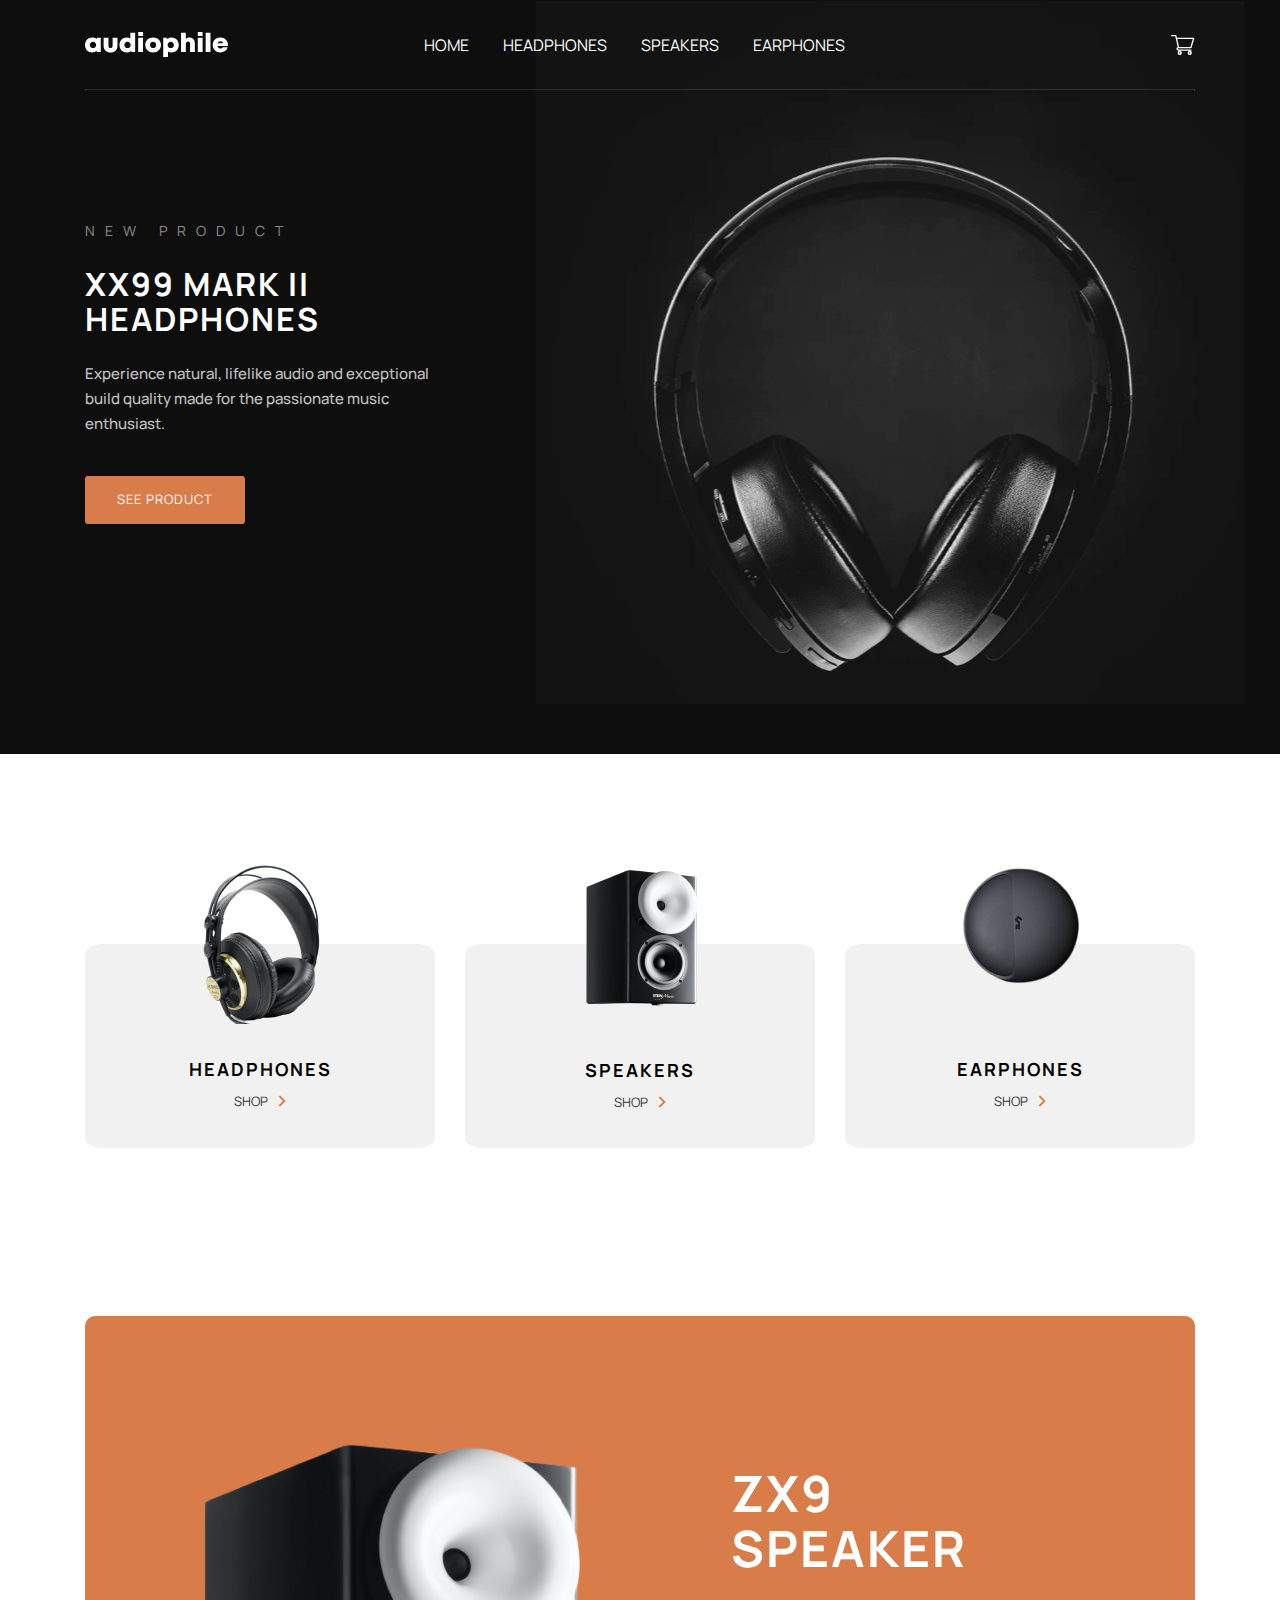
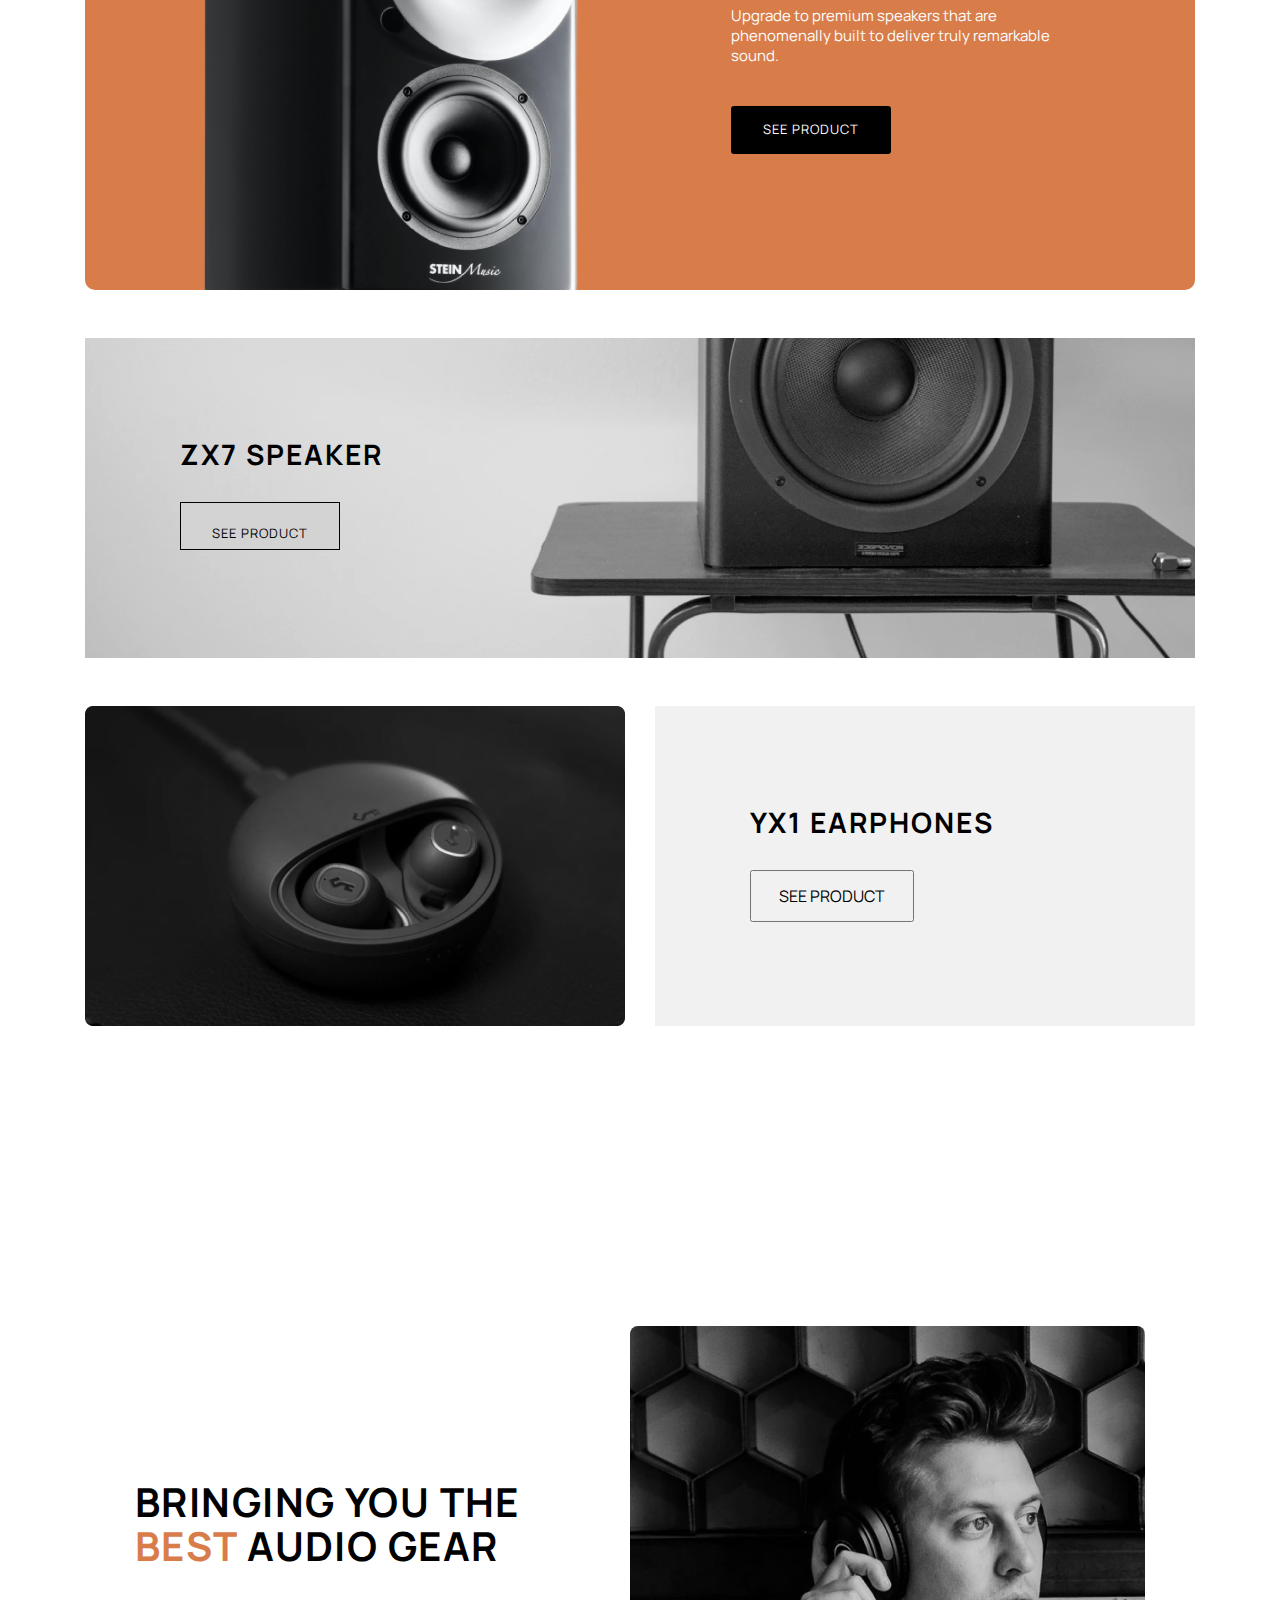
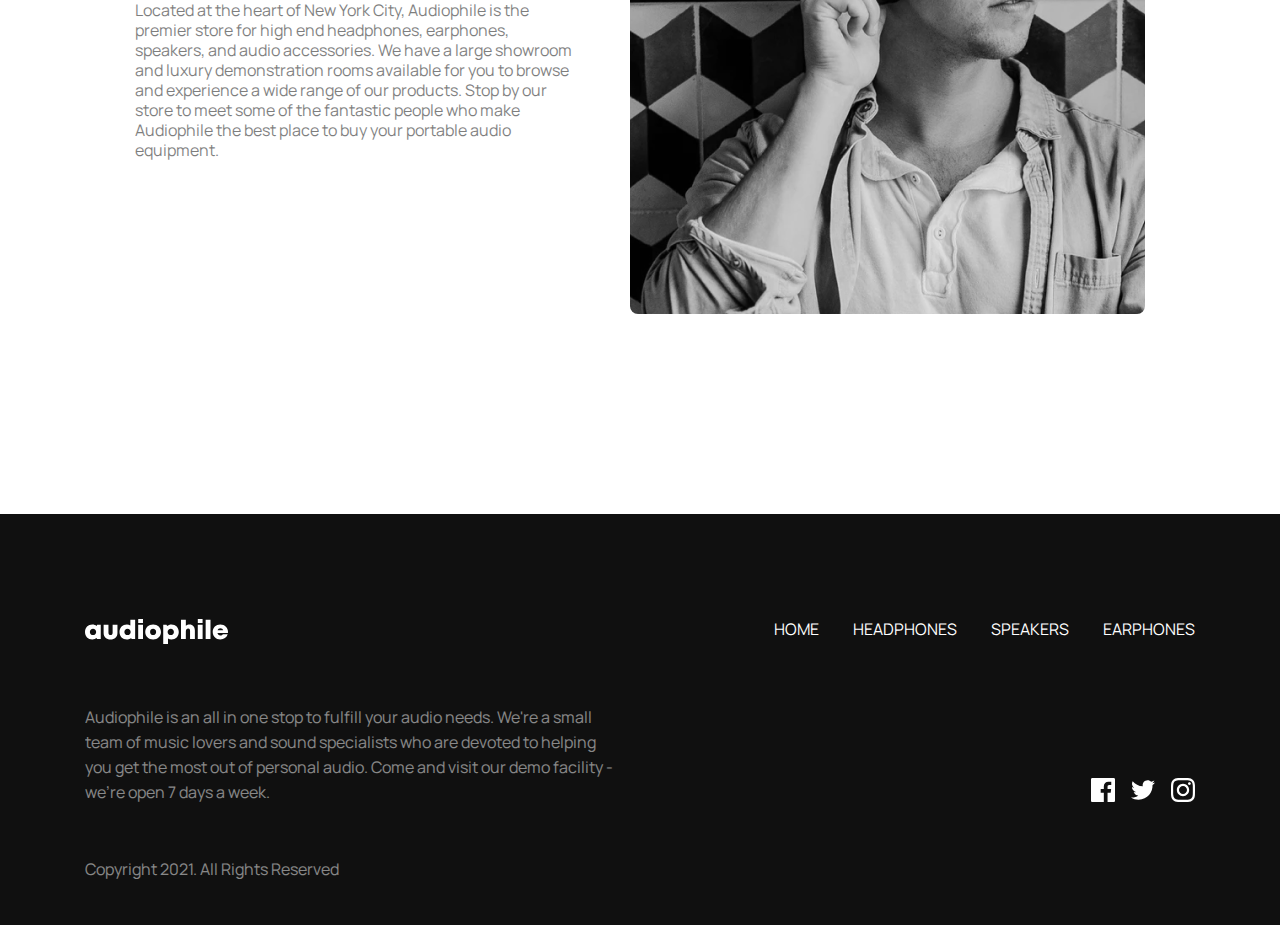
<file: index.html>
<!DOCTYPE html>
<html lang="en">

<head>
  <meta charset="UTF-8">
  <meta name="viewport" content="width=device-width, initial-scale=1.0">
  <title>Home</title>
  <link rel="stylesheet" href="./css/global.css">
  <link rel="stylesheet" href="./css/index.css">
</head>

<body>
  <!-- HEADER -->
  <header class="header">
    <div class="header__container container">
      <div class="sitenav">
        <button class="responsive__logo">
          <img src="./images/svg/responsive-logo.svg" alt="responsive-logo">
        </button>
        <a class="sitenav__img" href="#">
          <img src="./images/svg/site-logo.svg" alt="audiophile">
        </a>
        <ul class="sitenav__list">
          <li class="sitenav__item">
            <a class="sitenav__link" href="#">HOME</a>
          </li>
          <li class="sitenav__item">
            <a class="sitenav__link" href="./pages/headphones.html">HEADPHONES</a>
          </li>
          <li class="sitenav__item">  
            <a class="sitenav__link" href="./pages/speakers.html">SPEAKERS</a>
          </li>
          <li class="sitenav__item">
            <a class="sitenav__link" href="./pages/earphones.html">EARPHONES</a>
          </li>
        </ul>
        <button class="navbar__btn__img">
          <img class="korzinka" src="./images/svg/navbar__img.svg" alt="korzinka">
        </button>
      </div>
      <hr class="hr">
      <div class="header__hero">
        <div class="hero__text">
          <p>NEW PRODUCT</p>
        </div>
        <div class="hero__text__h1">
          <h1>XX99 Mark II Headphones</h1>
        </div>
        <div class="hero__text__p">
          <p>Experience natural, lifelike audio and exceptional build quality made for the passionate music enthusiast.
          </p>
        </div>
        <a class="hero__btn" href="#">SEE PRODUCT</a>
      </div>
    </div>
  </header>

  <!-- MAIN -->
  <main class="main">
    <div class="main__container container">
      <div class="cards">
        <div class="cards__complex">
          <img class="cards__img" src="./images/png/cards-headphones-img.png" alt="Headphones">
          <h1 class="cards__text">HEADPHONES</h1>
          <div class="cards__footer">
            <p class="cards__shop">SHOP</p>
            <img class="cards__img__arrow" src="./images/png/cards-img.png" alt="arrow">
          </div>
        </div>
        <div class="cards__complex">
          <img class="cards__img" src="./images/png/cards-speakers-img.png" alt="Speakers">
          <h1 class="cards__text">SPEAKERS</h1>
          <div class="cards__footer">
            <p class="cards__shop">SHOP</p>
            <img class="cards__img__arrow" src="./images/png/cards-img.png" alt="arrow">
          </div>
        </div>
        <div class="cards__complex">
          <img class="cards__img" src="./images/png/cards-earphones-img.png" alt="Earphones">
          <h1 class="cards__text">EARPHONES</h1>
          <div class="cards__footer">
            <p class="cards__shop">SHOP</p>
            <img class="cards__img__arrow" src="./images/png/cards-img.png" alt="arrow">
          </div>
        </div>
      </div>
      <!--SECTION-->
      <div class="section">
        <img class="section__speaker" src="./images/png/big-speaker.png" alt="speaker">
        <div class="section__texts">
          <h1 class="section__h1">ZX9<br>SPEAKER</h1>
          <p class="section__p">
            Upgrade to premium speakers that are phenomenally built to deliver truly remarkable sound.
          </p>
          <a class="hero__btn section__btn" href="#">SEE PRODUCT</a>
        </div>
      </div>

      <div class="section__hero">
        <div class="section__hero__cards">
          <h1 class="section__hero__h1">ZX7 SPEAKER</h1>
          <button class="hero__btn section__hero__btn">
            <p>SEE PRODUCT</p>
          </button>
        </div>
      </div>

      <div class="section__hero__cards__double">
        <div class="section__hero__cards__first">
          <img class="qiyin__bem" src="./images/png/section-hero-cards-first.png" alt="first">
        </div>
        <div class="section__hero__cards__second">
          <div class="section__hero__cards__second__text">
            <h1 class="section__hero__cards__second__h1">YX1 EARPHONES</h1>
            <button class="sec__btn">
              <p class="sec__cards__btn ">SEE PRODUCT</p>
            </button>
          </div>
        </div>
      </div>

      <article class="global__info">
        <div class="global__info__container container">
          <div class="global__info__content">
            <h2 class="global__info__title">Bringing you the <span class="brown-text">best</span> audio gear</h2>
            <p class="global__info__description">Located at the heart of New York City, Audiophile is the premier store
              for high end headphones, earphones, speakers, and audio accessories. We have a large showroom and luxury
              demonstration rooms available for you to browse and experience a wide range of our products. Stop by our
              store to meet some of the fantastic people who make Audiophile the best place to buy your portable audio
              equipment.</p>
          </div>

          <picture>
            <source media="(max-width: 480px)" srcset="./images/png/section-footer-img.png">
            <source media="(max-width: 996px)" srcset="./images/png/sec-ft-img-responsive.png">

            <img class="global__info__image" src="./images/png/section-footer-img.png"
              alt="A man listing songs with a earphones" width="540" height="588">
          </picture>
        </div>
      </article>
    </div>
  </main>
  <!-- FOOTER -->
  <footer class="footer">
    <div class="footer__container container">
      <div class="footer__nav">
        <a class="sitenav__img" href="">
          <img class="site-logo" src="./images/svg/site-logo.svg" alt="audiophile-white-logo" width="143" height="25" />
        </a>

        <!-- NAVBAR -->
        <nav class="sitenav vawwenav">
          <ul class="sitenav__list">
            <li class="sitenav__item"><a class="sitenav__link" id="active" href="#">HOME</a></li>
            <li class="sitenav__item"><a class="sitenav__link" href="#">HEADPHONES</a></li>
            <li class="sitenav__item"><a class="sitenav__link" href="#">SPEAKERS</a></li>
            <li class="sitenav__item"><a class="sitenav__link" href="#">EARPHONES</a></li>
          </ul>
        </nav>
      </div>
      <div class="footer__info">
        <div class="footer__content">
          <p class="footer__description">
            Audiophile is an all in one stop to fulfill your audio needs.
            We're a small team of music lovers and sound specialists who are
            devoted to helping you get the most out of personal audio. Come
            and visit our demo facility - we’re open 7 days a week.
          </p>
          <p class="footer__copyright">Copyright 2021. All Rights Reserved</p>
        </div>
        <div class="footer__social__wrapper">
          <ul class="footer__social__list">
            <li class="footer__social__item">
              <a href="">
                <svg xmlns="http://www.w3.org/2000/svg" width="24" height="24" viewBox="0 0 24 24" fill="none">
                  <path
                    d="M22.675 0H1.325C0.593 0 0 0.593 0 1.325V22.676C0 23.407 0.593 24 1.325 24H12.82V14.706H9.692V11.084H12.82V8.413C12.82 5.313 14.713 3.625 17.479 3.625C18.804 3.625 19.942 3.724 20.274 3.768V7.008L18.356 7.009C16.852 7.009 16.561 7.724 16.561 8.772V11.085H20.148L19.681 14.707H16.561V24H22.677C23.407 24 24 23.407 24 22.675V1.325C24 0.593 23.407 0 22.675 0Z"
                    fill="white" />
                </svg>
              </a>
            </li>
            <li class="footer__social__item">
              <a href="">
                <svg xmlns="http://www.w3.org/2000/svg" width="24" height="20" viewBox="0 0 24 20" fill="none">
                  <path
                    d="M24 2.55705C23.117 2.94905 22.168 3.21305 21.172 3.33205C22.189 2.72305 22.97 1.75805 23.337 0.608047C22.386 1.17205 21.332 1.58205 20.21 1.80305C19.313 0.846047 18.032 0.248047 16.616 0.248047C13.437 0.248047 11.101 3.21405 11.819 6.29305C7.728 6.08805 4.1 4.12805 1.671 1.14905C0.381 3.36205 1.002 6.25705 3.194 7.72305C2.388 7.69705 1.628 7.47605 0.965 7.10705C0.911 9.38805 2.546 11.522 4.914 11.997C4.221 12.185 3.462 12.229 2.69 12.081C3.316 14.037 5.134 15.46 7.29 15.5C5.22 17.123 2.612 17.848 0 17.54C2.179 18.937 4.768 19.752 7.548 19.752C16.69 19.752 21.855 12.031 21.543 5.10605C22.505 4.41105 23.34 3.54405 24 2.55705Z"
                    fill="white" />
                </svg>
              </a>
            </li>
            <li class="footer__social__item">
              <a href="
                    "><svg xmlns="http://www.w3.org/2000/svg" width="24" height="24" viewBox="0 0 24 24" fill="none">
                  <path fill-rule="evenodd" clip-rule="evenodd"
                    d="M12 0C8.741 0 8.333 0.014 7.053 0.072C2.695 0.272 0.273 2.69 0.073 7.052C0.014 8.333 0 8.741 0 12C0 15.259 0.014 15.668 0.072 16.948C0.272 21.306 2.69 23.728 7.052 23.928C8.333 23.986 8.741 24 12 24C15.259 24 15.668 23.986 16.948 23.928C21.302 23.728 23.73 21.31 23.927 16.948C23.986 15.668 24 15.259 24 12C24 8.741 23.986 8.333 23.928 7.053C23.732 2.699 21.311 0.273 16.949 0.073C15.668 0.014 15.259 0 12 0ZM12 2.163C15.204 2.163 15.584 2.175 16.85 2.233C20.102 2.381 21.621 3.924 21.769 7.152C21.827 8.417 21.838 8.797 21.838 12.001C21.838 15.206 21.826 15.585 21.769 16.85C21.62 20.075 20.105 21.621 16.85 21.769C15.584 21.827 15.206 21.839 12 21.839C8.796 21.839 8.416 21.827 7.151 21.769C3.891 21.62 2.38 20.07 2.232 16.849C2.174 15.584 2.162 15.205 2.162 12C2.162 8.796 2.175 8.417 2.232 7.151C2.381 3.924 3.896 2.38 7.151 2.232C8.417 2.175 8.796 2.163 12 2.163ZM5.838 12C5.838 8.597 8.597 5.838 12 5.838C15.403 5.838 18.162 8.597 18.162 12C18.162 15.404 15.403 18.163 12 18.163C8.597 18.163 5.838 15.403 5.838 12ZM12 16C9.791 16 8 14.21 8 12C8 9.791 9.791 8 12 8C14.209 8 16 9.791 16 12C16 14.21 14.209 16 12 16ZM16.965 5.595C16.965 4.8 17.61 4.155 18.406 4.155C19.201 4.155 19.845 4.8 19.845 5.595C19.845 6.39 19.201 7.035 18.406 7.035C17.61 7.035 16.965 6.39 16.965 5.595Z"
                    fill="white" />
                </svg>
              </a>
            </li>
          </ul>
        </div>
      </div>
    </div>
  </footer>
</body>

</html>
</file>
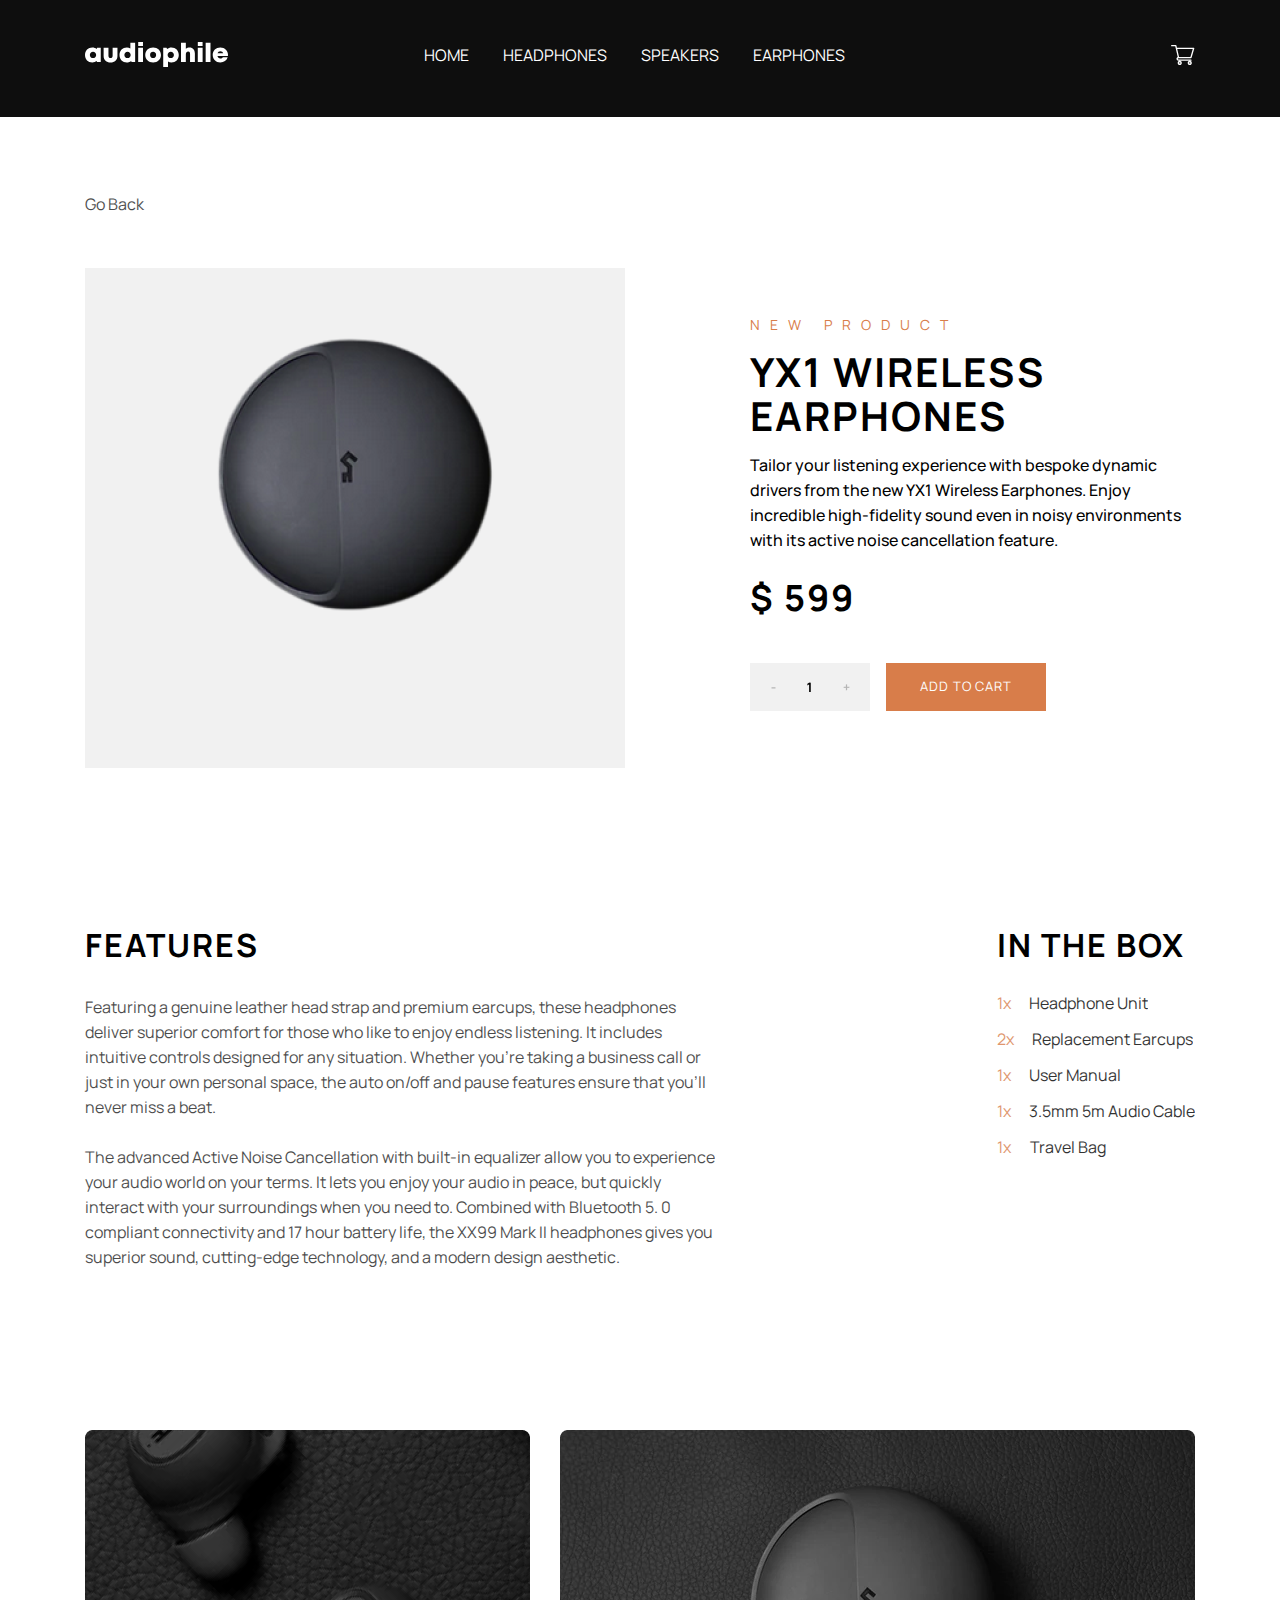
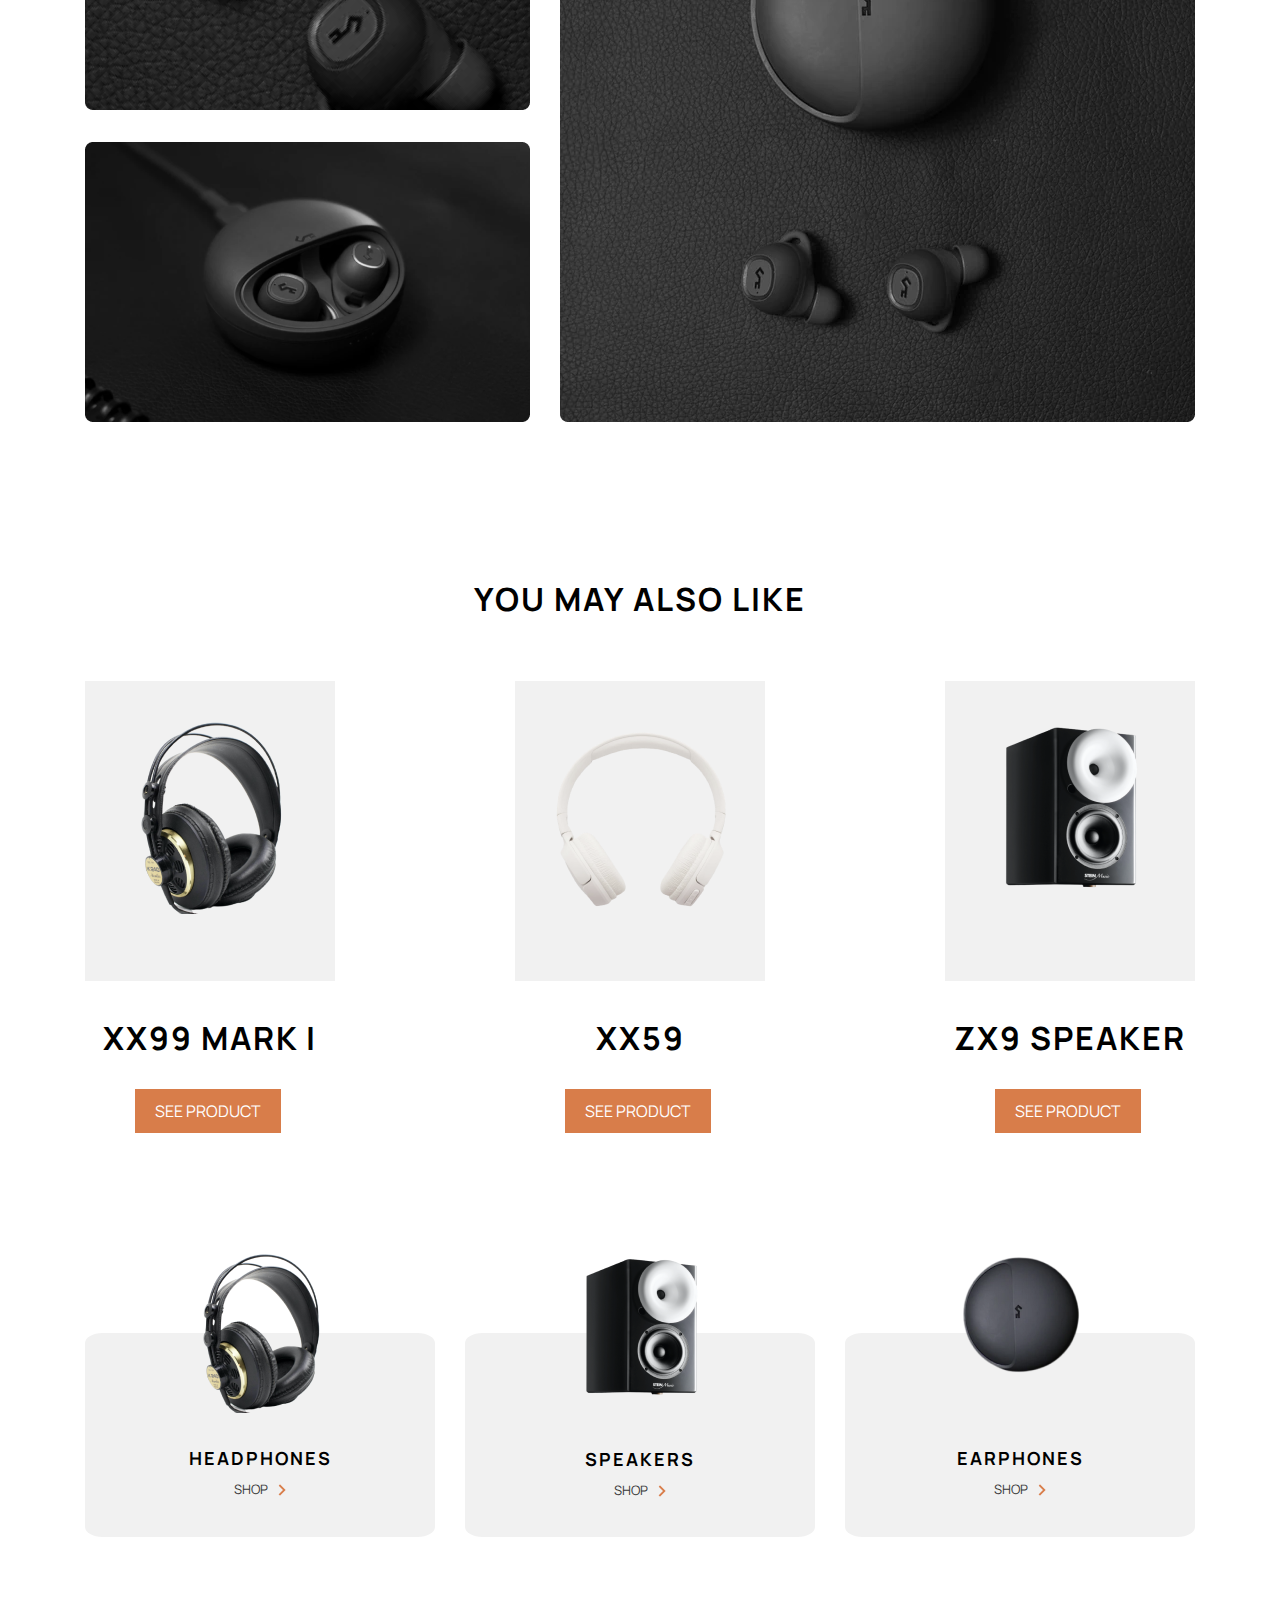
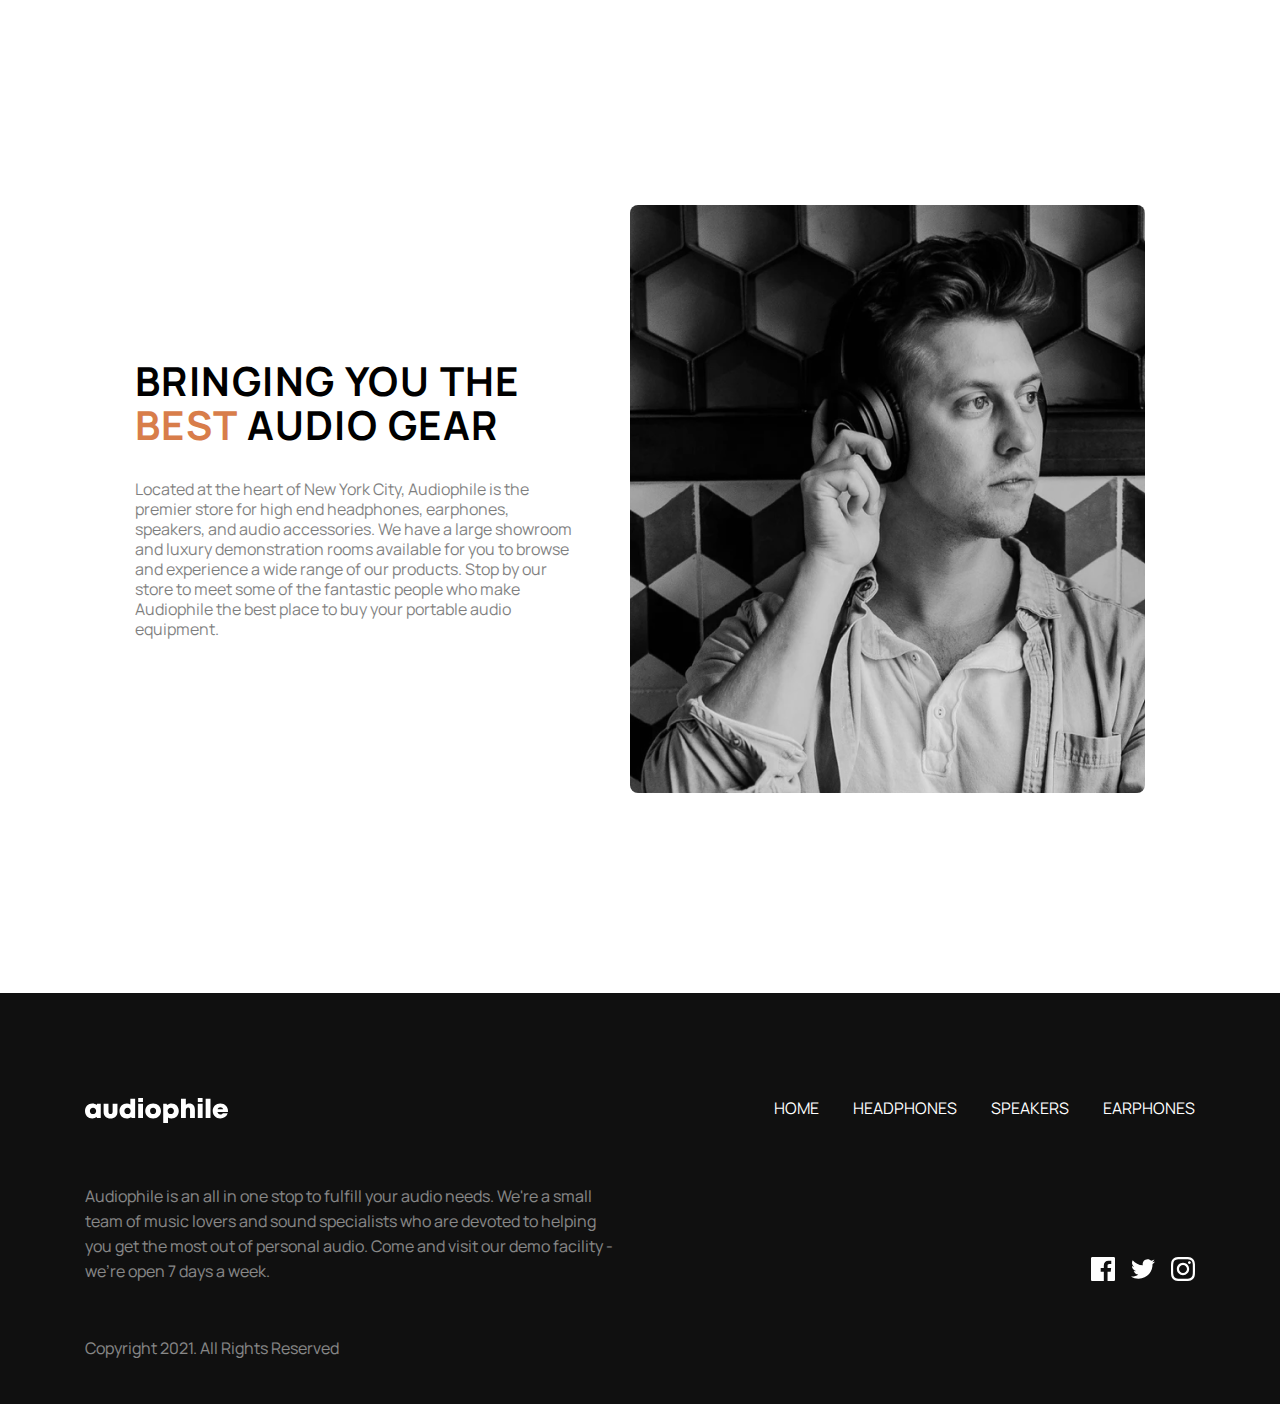
<file: pages/earphones1.html>
<!DOCTYPE html>
<html lang="en">
<head>
    <meta charset="UTF-8">
    <meta name="viewport" content="width=device-width, initial-scale=1.0">
    <title>EARPHONES-1</title>
    <link rel="stylesheet" href="../css/index.css">
    <link rel="stylesheet" href="../css/global.css">
    <link rel="stylesheet" href="../css/headphones.css">
    <link rel="stylesheet" href="../css/headphones-1.css">
</head>
<body>
        <!--HEADER-->
        <div class="header">
            <div class="header__container container">
                <div class="sitenav birinchi">
                    <button class="responsive__logo">
                        <img src="../images/svg/responsive-logo.svg" alt="responsive-logo">
                    </button>
                    <a class="sitenav__img" href="#">
                        <img src="../images/svg/site-logo.svg" alt="audiophile">
                    </a>
                    <ul class="sitenav__list">
                        <li class="sitenav__item">
                            <a class="sitenav__link" href="../index.html">HOME</a>
                        </li>
                        <li class="sitenav__item">
                            <a class="sitenav__link" href="../pages/headphones.html">HEADPHONES</a>
                        </li>
                        <li class="sitenav__item">
                            <a class="sitenav__link" href="../pages/speakers.html">SPEAKERS</a>
                        </li>
                        <li class="sitenav__item">
                            <a class="sitenav__link" href="../pages/earphones.html">EARPHONES</a>
                        </li>
                    </ul>
                    <button class="navbar__btn__img">
                        <img class="korzinka" src="../images/svg/navbar__img.svg" alt="korzinka">
                    </button>
                </div>
            </div>
        </div>
        <!--GO BACK-->
        <div class="headphones1__goback container">
            <a class="goback" href="../pages/headphones.html">Go Back</a>
        </div>
    
        <!--MAIN-->
        <main class="main">
            <div class="main__container container">
                <div class="main__first__pageg">
                    <div class="main__cards__img">
                        <img class="headphones__img__page" src="../images/png/Earphones-page-YX1 WIRELESS.png" alt="headphones">
                    </div>
                    <div class="main__cards__texts">
                        <div class="main__cards__p__text">
                            <p>NEW PRODUCT</p>
                        </div>
                        <div class="main__cards__h1">
                            <h1>YX1 WIRELESS EARPHONES</h1>
                        </div>
                        <div class="main__cards__p">
                            <p>Tailor your listening experience with bespoke dynamic drivers from the new YX1 Wireless Earphones. Enjoy incredible high-fidelity sound even in noisy environments with its active noise cancellation feature.
                            </p>
                        </div>
                        <div class="dollar">
                            <h1>$ 599</h1>
                        </div>
                        <div class="double__btn">
                            <img src="../images/png/double-btn.png" alt="- 1 +">
                            <a class="hero__btn" href="#">ADD TO CART</a>
                        </div>
                    </div>
                </div>
    
                <div class="headphones__section">
                    <div class="head__sec__text">
                        <h1 class="head__sec__text__h1">FEATURES</h1>
                        <p class="head__sec__text__p">Featuring a genuine leather head strap and premium earcups, these
                            headphones deliver superior comfort for those who like to enjoy endless listening. It includes
                            intuitive controls designed for any situation. Whether you’re taking a business call or just in
                            your own personal space, the auto on/off and pause features ensure that you’ll never miss a
                            beat. <br> <br>
    
                            The advanced Active Noise Cancellation with built-in equalizer allow you to experience your
                            audio world on your terms. It lets you enjoy your audio in peace, but quickly interact with your
                            surroundings when you need to. Combined with Bluetooth 5. 0 compliant connectivity and 17 hour
                            battery life, the XX99 Mark II headphones gives you superior sound, cutting-edge technology, and
                            a modern design aesthetic.</p>
                    </div>
                    <div class="head__sec__box">
                        <div class="box__in__the__box">
                            <h1 class="head__sec__box__h1">IN THE BOX</h1>
                        </div>
                        <div class="box__in__the__text">
                            <p class="span__chek__box"><span class="span__1x">1x</span>
                                <spa class="span__yoq">df</spa>Headphone Unit
                            </p>
                            <p class="span__chek__box"><span class="span__1x">2x</span>
                                <spa class="span__yoq">df</spa>Replacement Earcups
                            </p>
                            <p class="span__chek__box"><span class="span__1x">1x</span>
                                <spa class="span__yoq">df</spa>User Manual
                            </p>
                            <p class="span__chek__box"><span class="span__1x">1x</span>
                                <spa class="span__yoq">df</spa>3.5mm 5m Audio Cable
                            </p>
                            <p class="span__chek__box"><span class="span__1x">1x</span>
                                <spa class="span__yoq">df</spa>Travel Bag
                            </p>
                        </div>
                    </div>
                </div>
    
                <div class="headphones1__section">
                    <div class="headphones1__section__first__img">
                        <img class="headphones1__first__img" src="../images/png/earphones-img1.png" alt="">
                        <img class="headphones1__second__img" src="../images/png/earphones-img2.png" alt="">
                    </div>
                    <div class="headphones1__section__second__img">
                        <img class="headphones1__thirty__img" src="../images/png/earphones-img3.png" alt="">
                    </div>
                </div>
    
                <div class="section__hero__headphones1">
                    <h1 class="section__hero__headphones1__text">YOU MAY ALSO LIKE</h1>
                </div>
                
                <div class="headphones1__cards">
                    <div class="headphones1__cards__page1">
                        <div class=" headphones__1">
                            <img class="headphones__img__page__good" src="../images/png/yellow headphones.png"
                                alt="headphones">
                        </div>
                        <h1 class="headphones1__cards__texts">XX99 MARK I</h1>
                        <div class="btnlar">
                            <a class="headphones1__btn" href="#">SEE PRODUCT</a>
                        </div>
                    </div>
    
                    <div class="headphones1__cards__page1">
                        <div class="headphones__1">
                            <img class="headphones__img__page__good" src="../images/png/white-img.png"
                                alt="headphones">
                        </div>
                        <h1 class="headphones1__cards__texts">XX59</h1>
                        <div class="btnlar">
                            <a class="headphones1__btn" href="#">SEE PRODUCT</a>
                        </div>
                    </div>
    
                    <div class="headphones1__cards__page1">
                        <div class="headphones__1">
                            <img class="headphones__img__page__good" src="../images/png/black speakers.png" alt="headphones">
                        </div>
                        <h1 class="headphones1__cards__texts">ZX9 SPEAKER</h1>
                        <div class="btnlar">
                            <a class="headphones1__btn" href="#">SEE PRODUCT</a>
                        </div>
                    </div>
                </div>
    
                <div class="cards">
                    <div class="cards__complex">
                        <img class="cards__img" src="../images/png/cards-headphones-img.png" alt="Headphones">
                        <h1 class="cards__text">HEADPHONES</h1>
                        <div class="cards__footer">
                            <p class="cards__shop">SHOP</p>
                            <img class="cards__img__arrow" src="../images/png/cards-img.png" alt="arrow">
                        </div>
                    </div>
                    <div class="cards__complex">
                        <img class="cards__img" src="../images/png/cards-speakers-img.png" alt="Speakers">
                        <h1 class="cards__text">SPEAKERS</h1>
                        <div class="cards__footer">
                            <p class="cards__shop">SHOP</p>
                            <img class="cards__img__arrow" src="../images/png/cards-img.png" alt="arrow">
                        </div>
                    </div>
                    <div class="cards__complex">
                        <img class="cards__img" src="../images/png/cards-earphones-img.png" alt="Earphones">
                        <h1 class="cards__text">EARPHONES</h1>
                        <div class="cards__footer">
                            <p class="cards__shop">SHOP</p>
                            <img class="cards__img__arrow" src="../images/png/cards-img.png" alt="arrow">
                        </div>
                    </div>
                </div>
    
                <article class="global__info">
                    <div class="global__info__container container">
                        <div class="global__info__content">
                            <h2 class="global__info__title">Bringing you the <span class="brown-text">best</span> audio gear
                            </h2>
                            <p class="global__info__description">Located at the heart of New York City, Audiophile is the
                                premier store
                                for high end headphones, earphones, speakers, and audio accessories. We have a large
                                showroom and luxury
                                demonstration rooms available for you to browse and experience a wide range of our products.
                                Stop by our
                                store to meet some of the fantastic people who make Audiophile the best place to buy your
                                portable audio
                                equipment.</p>
                        </div>
    
                        <picture>
                            <source media="(max-width: 480px)" srcset="..//images/png/section-footer-img.png">
                            <source media="(max-width: 996px)" srcset="../images/png/sec-ft-img-responsive.png">
    
                            <img class="global__info__image" src="../images/png/section-footer-img.png"
                                alt="A man listing songs with a earphones" width="540" height="588">
                        </picture>
                    </div>
                </article>
            </div>
        </main>
    
        <!--FOOTER-->
        <footer class="footer">
            <div class="footer__container container">
                <div class="footer__nav">
                    <a class="sitenav__img" href="">
                        <img class="site-logo" src="../images/svg/site-logo.svg" alt="audiophile-white-logo" width="143"
                            height="25" />
                    </a>
    
                    <!-- NAVBAR -->
                    <nav class="sitenav vawwenav">
                        <ul class="sitenav__list">
                            <li class="sitenav__item"><a class="sitenav__link" id="active" href="../index.html">HOME</a>
                            </li>
                            <li class="sitenav__item"><a class="sitenav__link" href="#">HEADPHONES</a></li>
                            <li class="sitenav__item"><a class="sitenav__link" href="#">SPEAKERS</a></li>
                            <li class="sitenav__item"><a class="sitenav__link" href="#">EARPHONES</a></li>
                        </ul>
                    </nav>
                </div>
                <div class="footer__info">
                    <div class="footer__content">
                        <p class="footer__description">
                            Audiophile is an all in one stop to fulfill your audio needs.
                            We're a small team of music lovers and sound specialists who are
                            devoted to helping you get the most out of personal audio. Come
                            and visit our demo facility - we’re open 7 days a week.
                        </p>
                        <p class="footer__copyright">Copyright 2021. All Rights Reserved</p>
                    </div>
                    <div class="footer__social__wrapper">
                        <ul class="footer__social__list">
                            <li class="footer__social__item">
                                <a href="">
                                    <svg xmlns="http://www.w3.org/2000/svg" width="24" height="24" viewBox="0 0 24 24"
                                        fill="none">
                                        <path
                                            d="M22.675 0H1.325C0.593 0 0 0.593 0 1.325V22.676C0 23.407 0.593 24 1.325 24H12.82V14.706H9.692V11.084H12.82V8.413C12.82 5.313 14.713 3.625 17.479 3.625C18.804 3.625 19.942 3.724 20.274 3.768V7.008L18.356 7.009C16.852 7.009 16.561 7.724 16.561 8.772V11.085H20.148L19.681 14.707H16.561V24H22.677C23.407 24 24 23.407 24 22.675V1.325C24 0.593 23.407 0 22.675 0Z"
                                            fill="white" />
                                    </svg>
                                </a>
                            </li>
                            <li class="footer__social__item">
                                <a href="">
                                    <svg xmlns="http://www.w3.org/2000/svg" width="24" height="20" viewBox="0 0 24 20"
                                        fill="none">
                                        <path
                                            d="M24 2.55705C23.117 2.94905 22.168 3.21305 21.172 3.33205C22.189 2.72305 22.97 1.75805 23.337 0.608047C22.386 1.17205 21.332 1.58205 20.21 1.80305C19.313 0.846047 18.032 0.248047 16.616 0.248047C13.437 0.248047 11.101 3.21405 11.819 6.29305C7.728 6.08805 4.1 4.12805 1.671 1.14905C0.381 3.36205 1.002 6.25705 3.194 7.72305C2.388 7.69705 1.628 7.47605 0.965 7.10705C0.911 9.38805 2.546 11.522 4.914 11.997C4.221 12.185 3.462 12.229 2.69 12.081C3.316 14.037 5.134 15.46 7.29 15.5C5.22 17.123 2.612 17.848 0 17.54C2.179 18.937 4.768 19.752 7.548 19.752C16.69 19.752 21.855 12.031 21.543 5.10605C22.505 4.41105 23.34 3.54405 24 2.55705Z"
                                            fill="white" />
                                    </svg>
                                </a>
                            </li>
                            <li class="footer__social__item">
                                <a href="
                                    "><svg xmlns="http://www.w3.org/2000/svg" width="24" height="24" viewBox="0 0 24 24"
                                        fill="none">
                                        <path fill-rule="evenodd" clip-rule="evenodd"
                                            d="M12 0C8.741 0 8.333 0.014 7.053 0.072C2.695 0.272 0.273 2.69 0.073 7.052C0.014 8.333 0 8.741 0 12C0 15.259 0.014 15.668 0.072 16.948C0.272 21.306 2.69 23.728 7.052 23.928C8.333 23.986 8.741 24 12 24C15.259 24 15.668 23.986 16.948 23.928C21.302 23.728 23.73 21.31 23.927 16.948C23.986 15.668 24 15.259 24 12C24 8.741 23.986 8.333 23.928 7.053C23.732 2.699 21.311 0.273 16.949 0.073C15.668 0.014 15.259 0 12 0ZM12 2.163C15.204 2.163 15.584 2.175 16.85 2.233C20.102 2.381 21.621 3.924 21.769 7.152C21.827 8.417 21.838 8.797 21.838 12.001C21.838 15.206 21.826 15.585 21.769 16.85C21.62 20.075 20.105 21.621 16.85 21.769C15.584 21.827 15.206 21.839 12 21.839C8.796 21.839 8.416 21.827 7.151 21.769C3.891 21.62 2.38 20.07 2.232 16.849C2.174 15.584 2.162 15.205 2.162 12C2.162 8.796 2.175 8.417 2.232 7.151C2.381 3.924 3.896 2.38 7.151 2.232C8.417 2.175 8.796 2.163 12 2.163ZM5.838 12C5.838 8.597 8.597 5.838 12 5.838C15.403 5.838 18.162 8.597 18.162 12C18.162 15.404 15.403 18.163 12 18.163C8.597 18.163 5.838 15.403 5.838 12ZM12 16C9.791 16 8 14.21 8 12C8 9.791 9.791 8 12 8C14.209 8 16 9.791 16 12C16 14.21 14.209 16 12 16ZM16.965 5.595C16.965 4.8 17.61 4.155 18.406 4.155C19.201 4.155 19.845 4.8 19.845 5.595C19.845 6.39 19.201 7.035 18.406 7.035C17.61 7.035 16.965 6.39 16.965 5.595Z"
                                            fill="white" />
                                    </svg>
                                </a>
                            </li>
                        </ul>
                    </div>
                </div>
            </div>
        </footer>
</body>
</html>
</file>
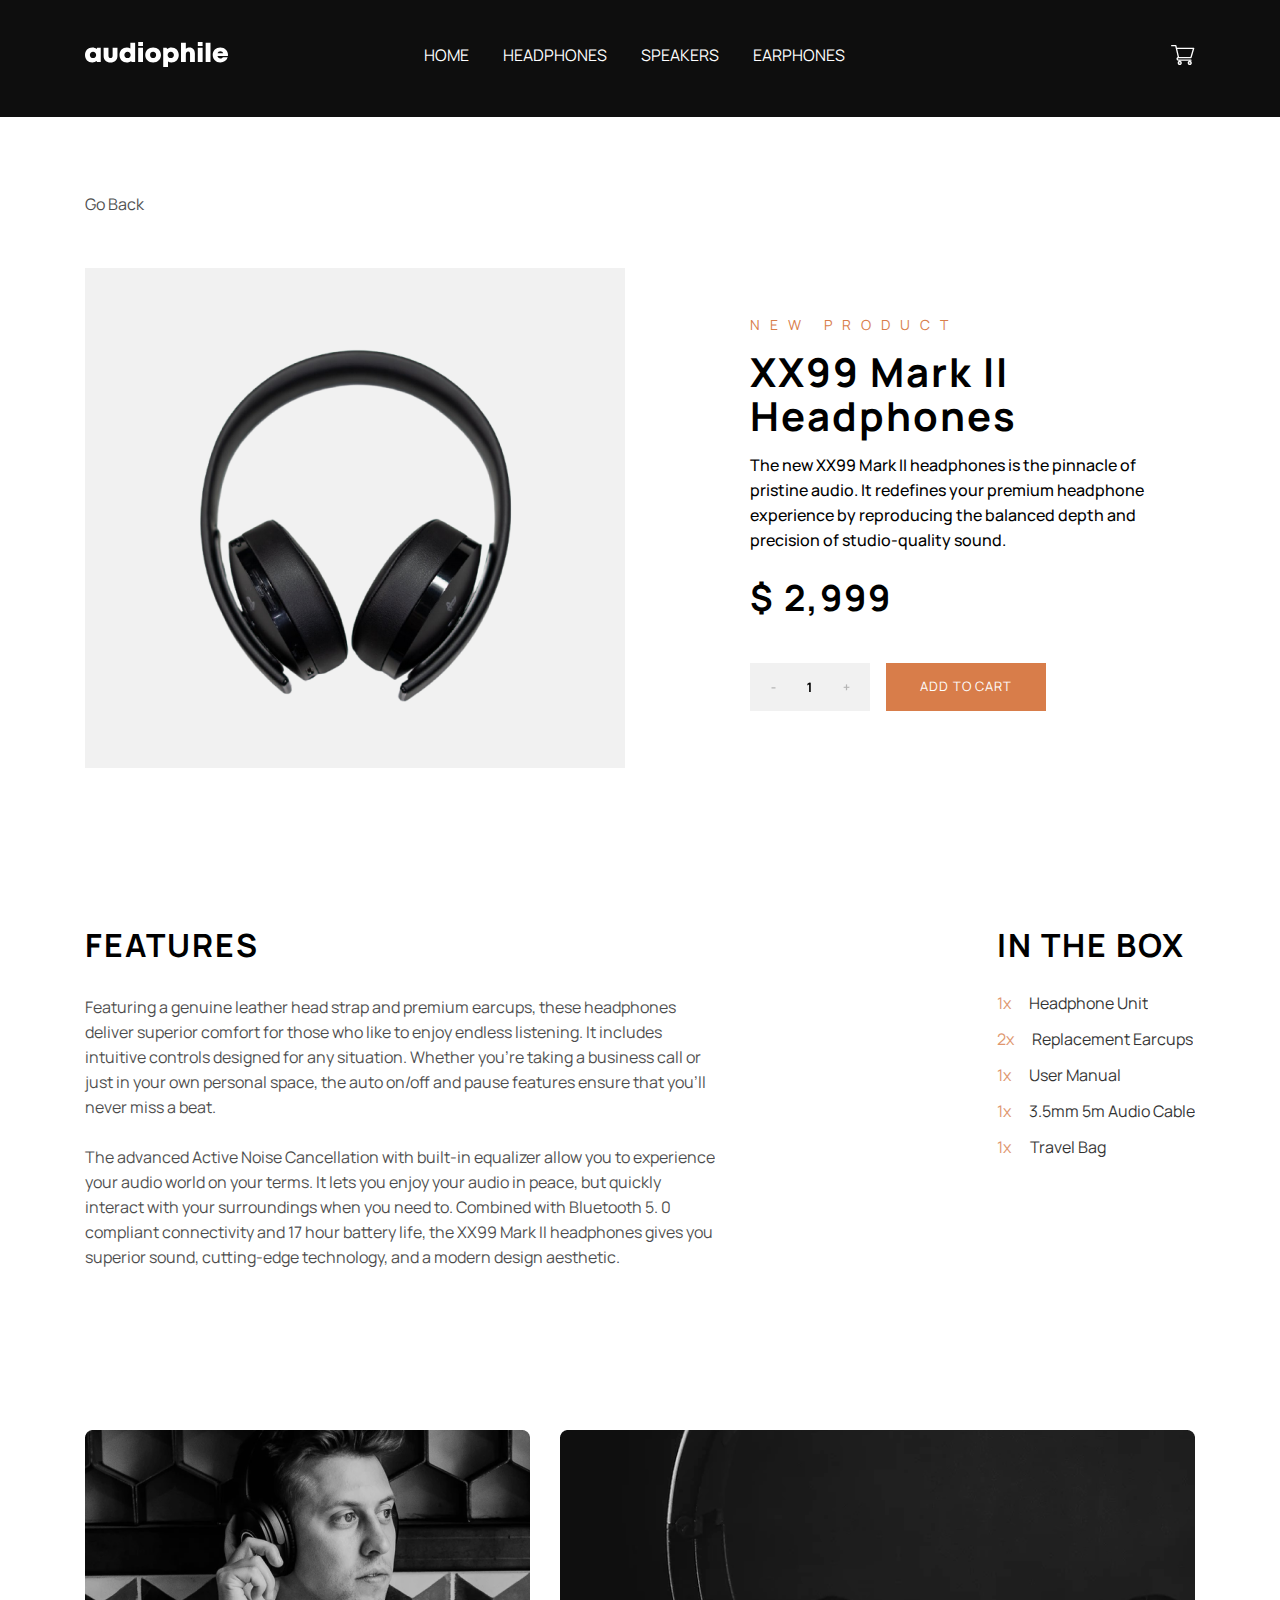
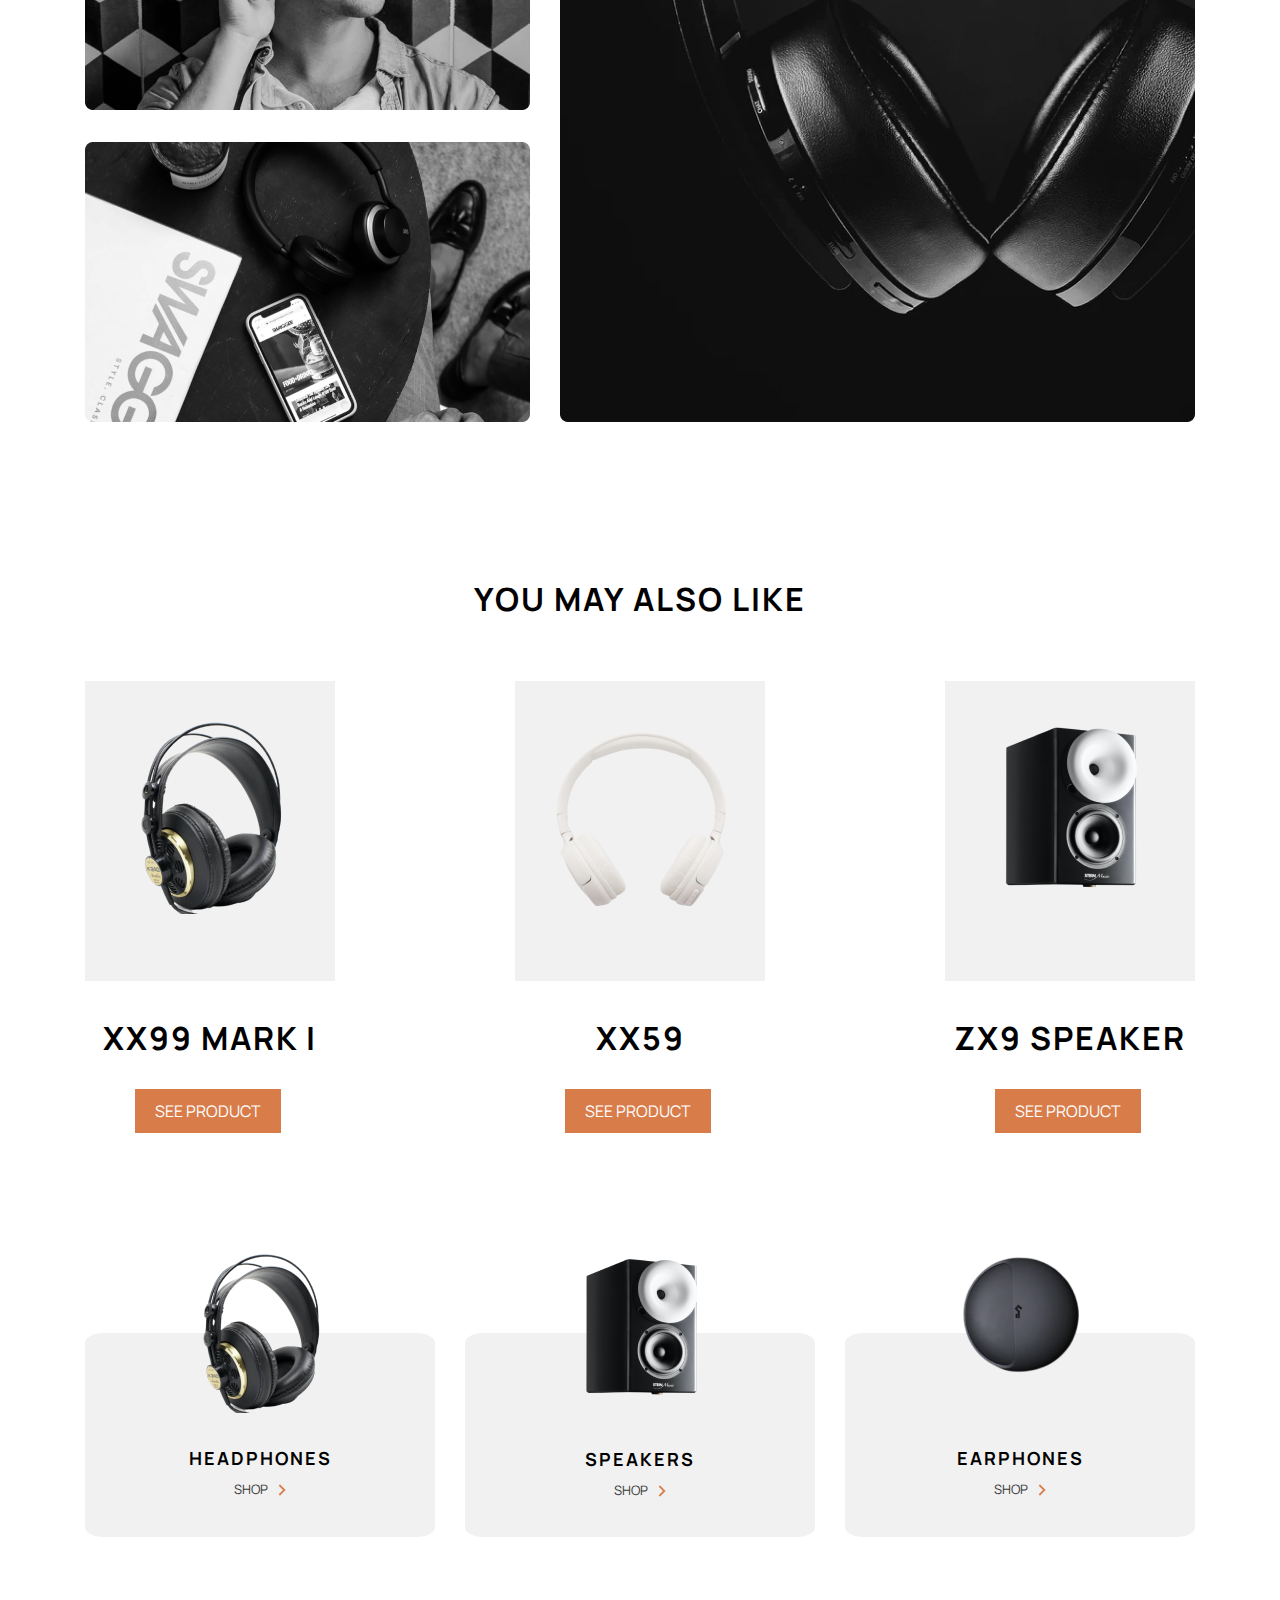
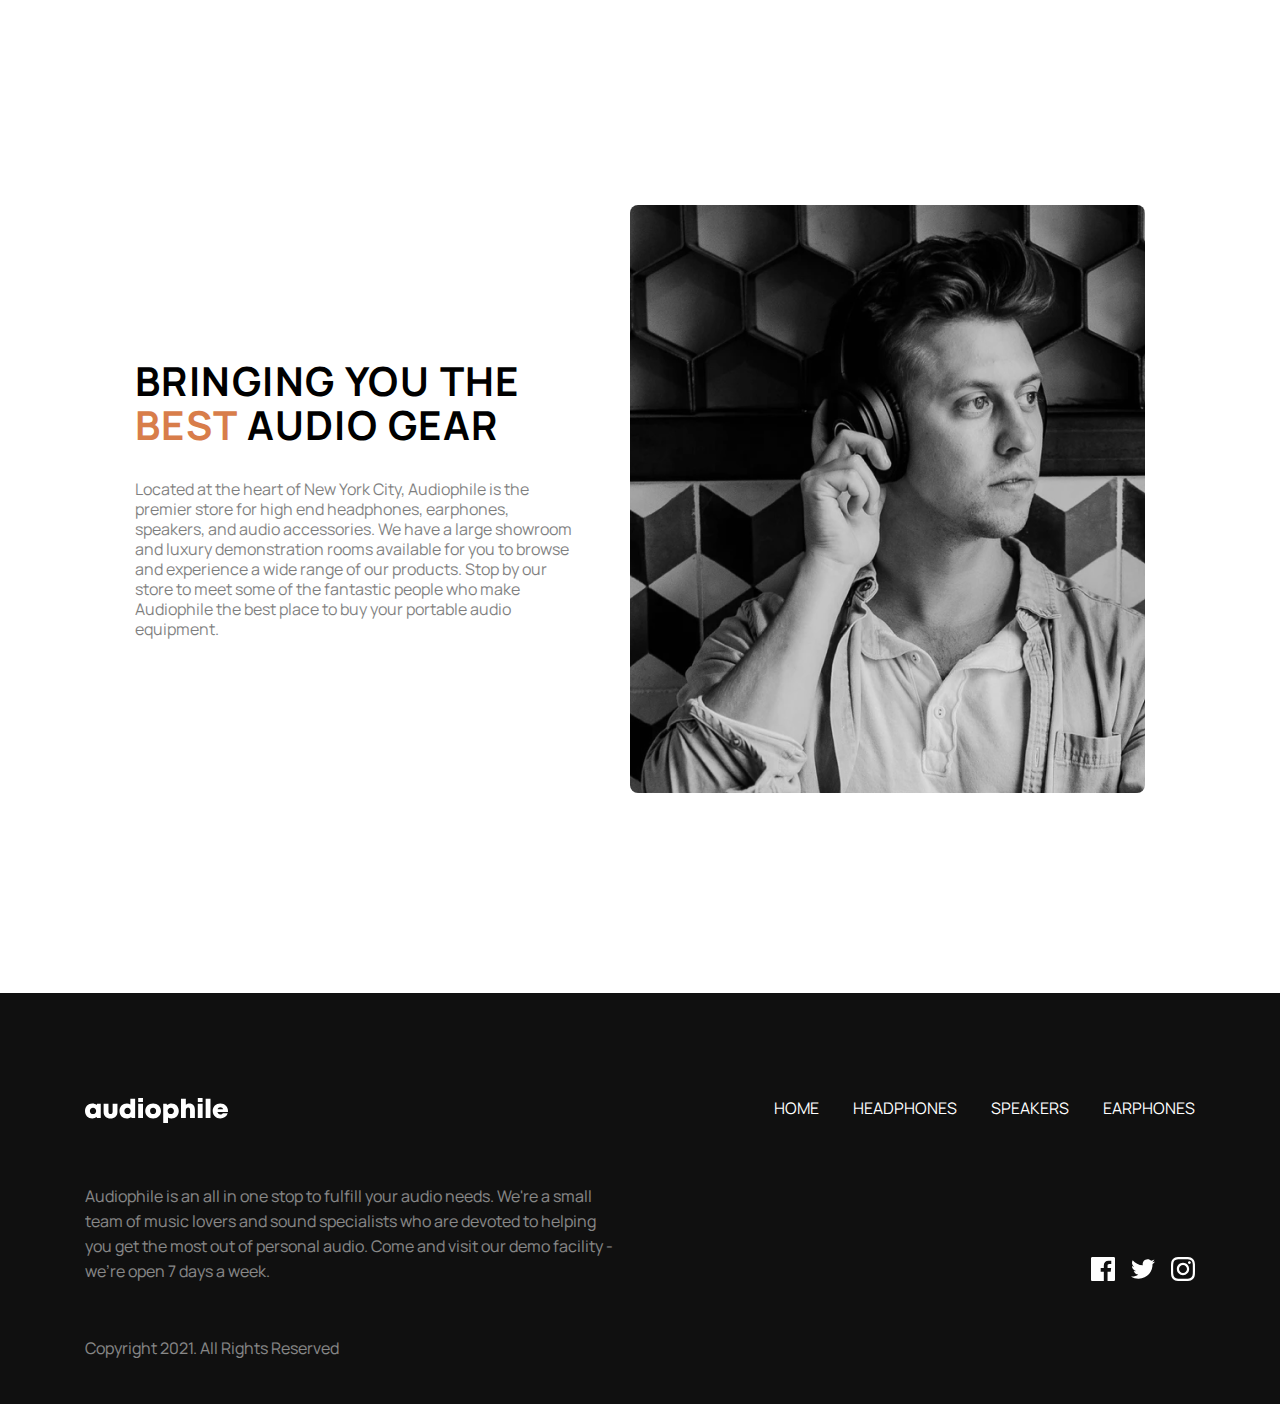
<file: pages/headphones-1.html>
<!DOCTYPE html>
<html lang="en">

<head>
    <meta charset="UTF-8">
    <meta name="viewport" content="width=device-width, initial-scale=1.0">
    <title>HEADPHONES-1</title>
    <link rel="stylesheet" href="../css/index.css">
    <link rel="stylesheet" href="../css/global.css">
    <link rel="stylesheet" href="../css/headphones.css">
    <link rel="stylesheet" href="../css/headphones-1.css">
</head>

<body>
    <!--HEADER-->
    <div class="header">
        <div class="header__container container">
            <div class="sitenav birinchi">
                <button class="responsive__logo">
                    <img src="../images/svg/responsive-logo.svg" alt="responsive-logo">
                </button>
                <a class="sitenav__img" href="#">
                    <img src="../images/svg/site-logo.svg" alt="audiophile">
                </a>
                <ul class="sitenav__list">
                    <li class="sitenav__item">
                        <a class="sitenav__link" href="../index.html">HOME</a>
                    </li>
                    <li class="sitenav__item">
                        <a class="sitenav__link" href="../pages/headphones.html">HEADPHONES</a>
                    </li>
                    <li class="sitenav__item">
                        <a class="sitenav__link" href="../pages/speakers.html">SPEAKERS</a>
                    </li>
                    <li class="sitenav__item">
                        <a class="sitenav__link" href="../pages/earphones.html">EARPHONES</a>
                    </li>
                </ul>
                <button class="navbar__btn__img">
                    <img class="korzinka" src="../images/svg/navbar__img.svg" alt="korzinka">
                </button>
            </div>
        </div>
    </div>
    <!--GO BACK-->
    <div class="headphones1__goback container">
        <a class="goback" href="../pages/headphones.html">Go Back</a>
    </div>

    <!--MAIN-->
    <main class="main">
        <div class="main__container container">
            <div class="main__first__pageg">
                <div class="main__cards__img">
                    <img class="headphones__img__page" src="../images/png/headphones-pages-img.png" alt="headphones">
                </div>
                <div class="main__cards__texts">
                    <div class="main__cards__p__text">
                        <p>NEW PRODUCT</p>
                    </div>
                    <div class="main__cards__h1">
                        <h1>XX99 Mark II Headphones</h1>
                    </div>
                    <div class="main__cards__p">
                        <p>The new XX99 Mark II headphones is the pinnacle of pristine audio. It redefines your premium
                            headphone experience by reproducing the balanced depth and precision of studio-quality
                            sound.
                        </p>
                    </div>
                    <div class="dollar">
                        <h1>$ 2,999</h1>
                    </div>
                    <div class="double__btn">
                        <img src="../images/png/double-btn.png" alt="- 1 +">
                        <a class="hero__btn" href="#">ADD TO CART</a>
                    </div>
                </div>
            </div>

            <div class="headphones__section">
                <div class="head__sec__text">
                    <h1 class="head__sec__text__h1">FEATURES</h1>
                    <p class="head__sec__text__p">Featuring a genuine leather head strap and premium earcups, these
                        headphones deliver superior comfort for those who like to enjoy endless listening. It includes
                        intuitive controls designed for any situation. Whether you’re taking a business call or just in
                        your own personal space, the auto on/off and pause features ensure that you’ll never miss a
                        beat. <br> <br>

                        The advanced Active Noise Cancellation with built-in equalizer allow you to experience your
                        audio world on your terms. It lets you enjoy your audio in peace, but quickly interact with your
                        surroundings when you need to. Combined with Bluetooth 5. 0 compliant connectivity and 17 hour
                        battery life, the XX99 Mark II headphones gives you superior sound, cutting-edge technology, and
                        a modern design aesthetic.</p>
                </div>
                <div class="head__sec__box">
                    <div class="box__in__the__box">
                        <h1 class="head__sec__box__h1">IN THE BOX</h1>
                    </div>
                    <div class="box__in__the__text">
                        <p class="span__chek__box"><span class="span__1x">1x</span>
                            <spa class="span__yoq">df</spa>Headphone Unit
                        </p>
                        <p class="span__chek__box"><span class="span__1x">2x</span>
                            <spa class="span__yoq">df</spa>Replacement Earcups
                        </p>
                        <p class="span__chek__box"><span class="span__1x">1x</span>
                            <spa class="span__yoq">df</spa>User Manual
                        </p>
                        <p class="span__chek__box"><span class="span__1x">1x</span>
                            <spa class="span__yoq">df</spa>3.5mm 5m Audio Cable
                        </p>
                        <p class="span__chek__box"><span class="span__1x">1x</span>
                            <spa class="span__yoq">df</spa>Travel Bag
                        </p>
                    </div>
                </div>
            </div>

            <div class="headphones1__section">
                <div class="headphones1__section__first__img">
                    <img class="headphones1__first__img" src="../images/png/headphones1-sectionimg.png" alt="">
                    <img class="headphones1__second__img" src="../images/png/headphones1-sectionimg2.png" alt="">
                </div>
                <div class="headphones1__section__second__img">
                    <img class="headphones1__thirty__img" src="../images/png/headphones-sectionimg3.png" alt="">
                </div>
            </div>

            <div class="section__hero__headphones1">
                <h1 class="section__hero__headphones1__text">YOU MAY ALSO LIKE</h1>
            </div>
            <div class="headphones1__cards">
                <div class="headphones1__cards__page1">
                    <div class=" headphones__1">
                        <img class="headphones__img__page__good" src="../images/png/yellow headphones.png"
                            alt="headphones">
                    </div>
                    <h1 class="headphones1__cards__texts">XX99 MARK I</h1>
                    <div class="btnlar">
                        <a class="headphones1__btn" href="#">SEE PRODUCT</a>
                    </div>
                </div>

                <div class="headphones1__cards__page1">
                    <div class="headphones__1">
                        <img class="headphones__img__page__good" src="../images/png/white-img.png"
                            alt="headphones">
                    </div>
                    <h1 class="headphones1__cards__texts">XX59</h1>
                    <div class="btnlar">
                        <a class="headphones1__btn" href="#">SEE PRODUCT</a>
                    </div>
                </div>

                <div class="headphones1__cards__page1">
                    <div class="headphones__1">
                        <img class="headphones__img__page__good" src="../images/png/black speakers.png"
                            alt="headphones">
                    </div>
                    <h1 class="headphones1__cards__texts">ZX9 SPEAKER</h1>
                    <div class="btnlar">
                        <a class="headphones1__btn" href="#">SEE PRODUCT</a>
                    </div>
                </div>
            </div>

            <div class="cards">
                    <div class="cards__complex">
                        <img class="cards__img" src="../images/png/cards-headphones-img.png" alt="Headphones">
                        <h1 class="cards__text">HEADPHONES</h1>
                        <div class="cards__footer">
                            <p class="cards__shop">SHOP</p>
                            <img class="cards__img__arrow" src="../images/png/cards-img.png" alt="arrow">
                        </div>
                    </div>
                    <div class="cards__complex">
                        <img class="cards__img" src="../images/png/cards-speakers-img.png" alt="Speakers">
                        <h1 class="cards__text">SPEAKERS</h1>
                        <div class="cards__footer">
                            <p class="cards__shop">SHOP</p>
                            <img class="cards__img__arrow" src="../images/png/cards-img.png" alt="arrow">
                        </div>
                    </div>
                    <div class="cards__complex">
                        <img class="cards__img" src="../images/png/cards-earphones-img.png" alt="Earphones">
                        <h1 class="cards__text">EARPHONES</h1>
                        <div class="cards__footer">
                            <p class="cards__shop">SHOP</p>
                            <img class="cards__img__arrow" src="../images/png/cards-img.png" alt="arrow">
                        </div>
                    </div>
            </div>

            <article class="global__info">
                    <div class="global__info__container container">
                        <div class="global__info__content">
                            <h2 class="global__info__title">Bringing you the <span class="brown-text">best</span> audio gear
                            </h2>
                            <p class="global__info__description">Located at the heart of New York City, Audiophile is the
                                premier store
                                for high end headphones, earphones, speakers, and audio accessories. We have a large
                                showroom and luxury
                                demonstration rooms available for you to browse and experience a wide range of our products.
                                Stop by our
                                store to meet some of the fantastic people who make Audiophile the best place to buy your
                                portable audio
                                equipment.</p>
                        </div>
    
                        <picture>
                            <source media="(max-width: 480px)" srcset="..//images/png/section-footer-img.png">
                            <source media="(max-width: 996px)" srcset="../images/png/sec-ft-img-responsive.png">
    
                            <img class="global__info__image" src="../images/png/section-footer-img.png"
                                alt="A man listing songs with a earphones" width="540" height="588">
                        </picture>
                    </div>
            </article>
        </div>
    </main>

    <!--FOOTER-->
    <footer class="footer">
        <div class="footer__container container">
            <div class="footer__nav">
                <a class="sitenav__img" href="">
                    <img class="site-logo" src="../images/svg/site-logo.svg" alt="audiophile-white-logo" width="143"
                        height="25" />
                </a>

                <!-- NAVBAR -->
                <nav class="sitenav vawwenav">
                    <ul class="sitenav__list">
                        <li class="sitenav__item"><a class="sitenav__link" id="active" href="../index.html">HOME</a>
                        </li>
                        <li class="sitenav__item"><a class="sitenav__link" href="#">HEADPHONES</a></li>
                        <li class="sitenav__item"><a class="sitenav__link" href="#">SPEAKERS</a></li>
                        <li class="sitenav__item"><a class="sitenav__link" href="#">EARPHONES</a></li>
                    </ul>
                </nav>
            </div>
            <div class="footer__info">
                <div class="footer__content">
                    <p class="footer__description">
                        Audiophile is an all in one stop to fulfill your audio needs.
                        We're a small team of music lovers and sound specialists who are
                        devoted to helping you get the most out of personal audio. Come
                        and visit our demo facility - we’re open 7 days a week.
                    </p>
                    <p class="footer__copyright">Copyright 2021. All Rights Reserved</p>
                </div>
                <div class="footer__social__wrapper">
                    <ul class="footer__social__list">
                        <li class="footer__social__item">
                            <a href="">
                                <svg xmlns="http://www.w3.org/2000/svg" width="24" height="24" viewBox="0 0 24 24"
                                    fill="none">
                                    <path
                                        d="M22.675 0H1.325C0.593 0 0 0.593 0 1.325V22.676C0 23.407 0.593 24 1.325 24H12.82V14.706H9.692V11.084H12.82V8.413C12.82 5.313 14.713 3.625 17.479 3.625C18.804 3.625 19.942 3.724 20.274 3.768V7.008L18.356 7.009C16.852 7.009 16.561 7.724 16.561 8.772V11.085H20.148L19.681 14.707H16.561V24H22.677C23.407 24 24 23.407 24 22.675V1.325C24 0.593 23.407 0 22.675 0Z"
                                        fill="white" />
                                </svg>
                            </a>
                        </li>
                        <li class="footer__social__item">
                            <a href="">
                                <svg xmlns="http://www.w3.org/2000/svg" width="24" height="20" viewBox="0 0 24 20"
                                    fill="none">
                                    <path
                                        d="M24 2.55705C23.117 2.94905 22.168 3.21305 21.172 3.33205C22.189 2.72305 22.97 1.75805 23.337 0.608047C22.386 1.17205 21.332 1.58205 20.21 1.80305C19.313 0.846047 18.032 0.248047 16.616 0.248047C13.437 0.248047 11.101 3.21405 11.819 6.29305C7.728 6.08805 4.1 4.12805 1.671 1.14905C0.381 3.36205 1.002 6.25705 3.194 7.72305C2.388 7.69705 1.628 7.47605 0.965 7.10705C0.911 9.38805 2.546 11.522 4.914 11.997C4.221 12.185 3.462 12.229 2.69 12.081C3.316 14.037 5.134 15.46 7.29 15.5C5.22 17.123 2.612 17.848 0 17.54C2.179 18.937 4.768 19.752 7.548 19.752C16.69 19.752 21.855 12.031 21.543 5.10605C22.505 4.41105 23.34 3.54405 24 2.55705Z"
                                        fill="white" />
                                </svg>
                            </a>
                        </li>
                        <li class="footer__social__item">
                            <a href="
                        "><svg xmlns="http://www.w3.org/2000/svg" width="24" height="24" viewBox="0 0 24 24"
                                    fill="none">
                                    <path fill-rule="evenodd" clip-rule="evenodd"
                                        d="M12 0C8.741 0 8.333 0.014 7.053 0.072C2.695 0.272 0.273 2.69 0.073 7.052C0.014 8.333 0 8.741 0 12C0 15.259 0.014 15.668 0.072 16.948C0.272 21.306 2.69 23.728 7.052 23.928C8.333 23.986 8.741 24 12 24C15.259 24 15.668 23.986 16.948 23.928C21.302 23.728 23.73 21.31 23.927 16.948C23.986 15.668 24 15.259 24 12C24 8.741 23.986 8.333 23.928 7.053C23.732 2.699 21.311 0.273 16.949 0.073C15.668 0.014 15.259 0 12 0ZM12 2.163C15.204 2.163 15.584 2.175 16.85 2.233C20.102 2.381 21.621 3.924 21.769 7.152C21.827 8.417 21.838 8.797 21.838 12.001C21.838 15.206 21.826 15.585 21.769 16.85C21.62 20.075 20.105 21.621 16.85 21.769C15.584 21.827 15.206 21.839 12 21.839C8.796 21.839 8.416 21.827 7.151 21.769C3.891 21.62 2.38 20.07 2.232 16.849C2.174 15.584 2.162 15.205 2.162 12C2.162 8.796 2.175 8.417 2.232 7.151C2.381 3.924 3.896 2.38 7.151 2.232C8.417 2.175 8.796 2.163 12 2.163ZM5.838 12C5.838 8.597 8.597 5.838 12 5.838C15.403 5.838 18.162 8.597 18.162 12C18.162 15.404 15.403 18.163 12 18.163C8.597 18.163 5.838 15.403 5.838 12ZM12 16C9.791 16 8 14.21 8 12C8 9.791 9.791 8 12 8C14.209 8 16 9.791 16 12C16 14.21 14.209 16 12 16ZM16.965 5.595C16.965 4.8 17.61 4.155 18.406 4.155C19.201 4.155 19.845 4.8 19.845 5.595C19.845 6.39 19.201 7.035 18.406 7.035C17.61 7.035 16.965 6.39 16.965 5.595Z"
                                        fill="white" />
                                </svg>
                            </a>
                        </li>
                    </ul>
                </div>
            </div>
        </div>
    </footer>
</body>

</html>
</file>
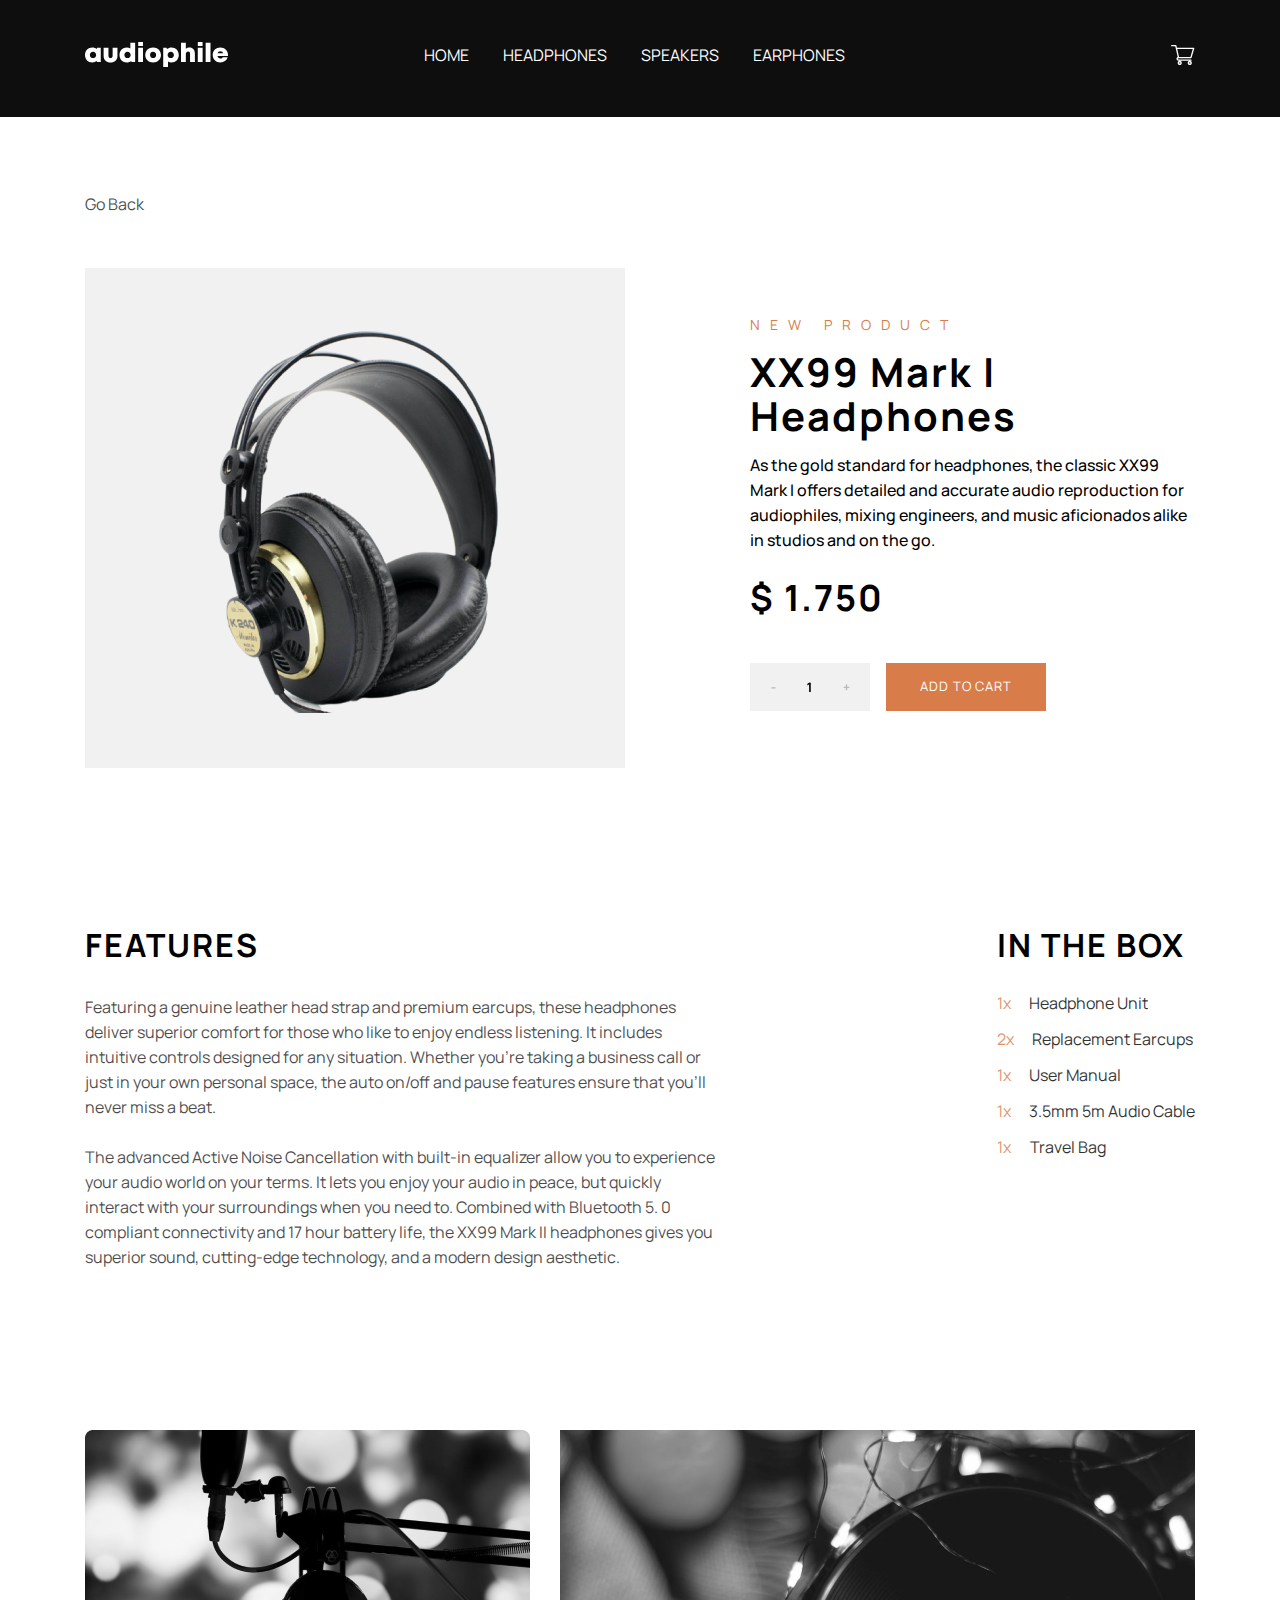
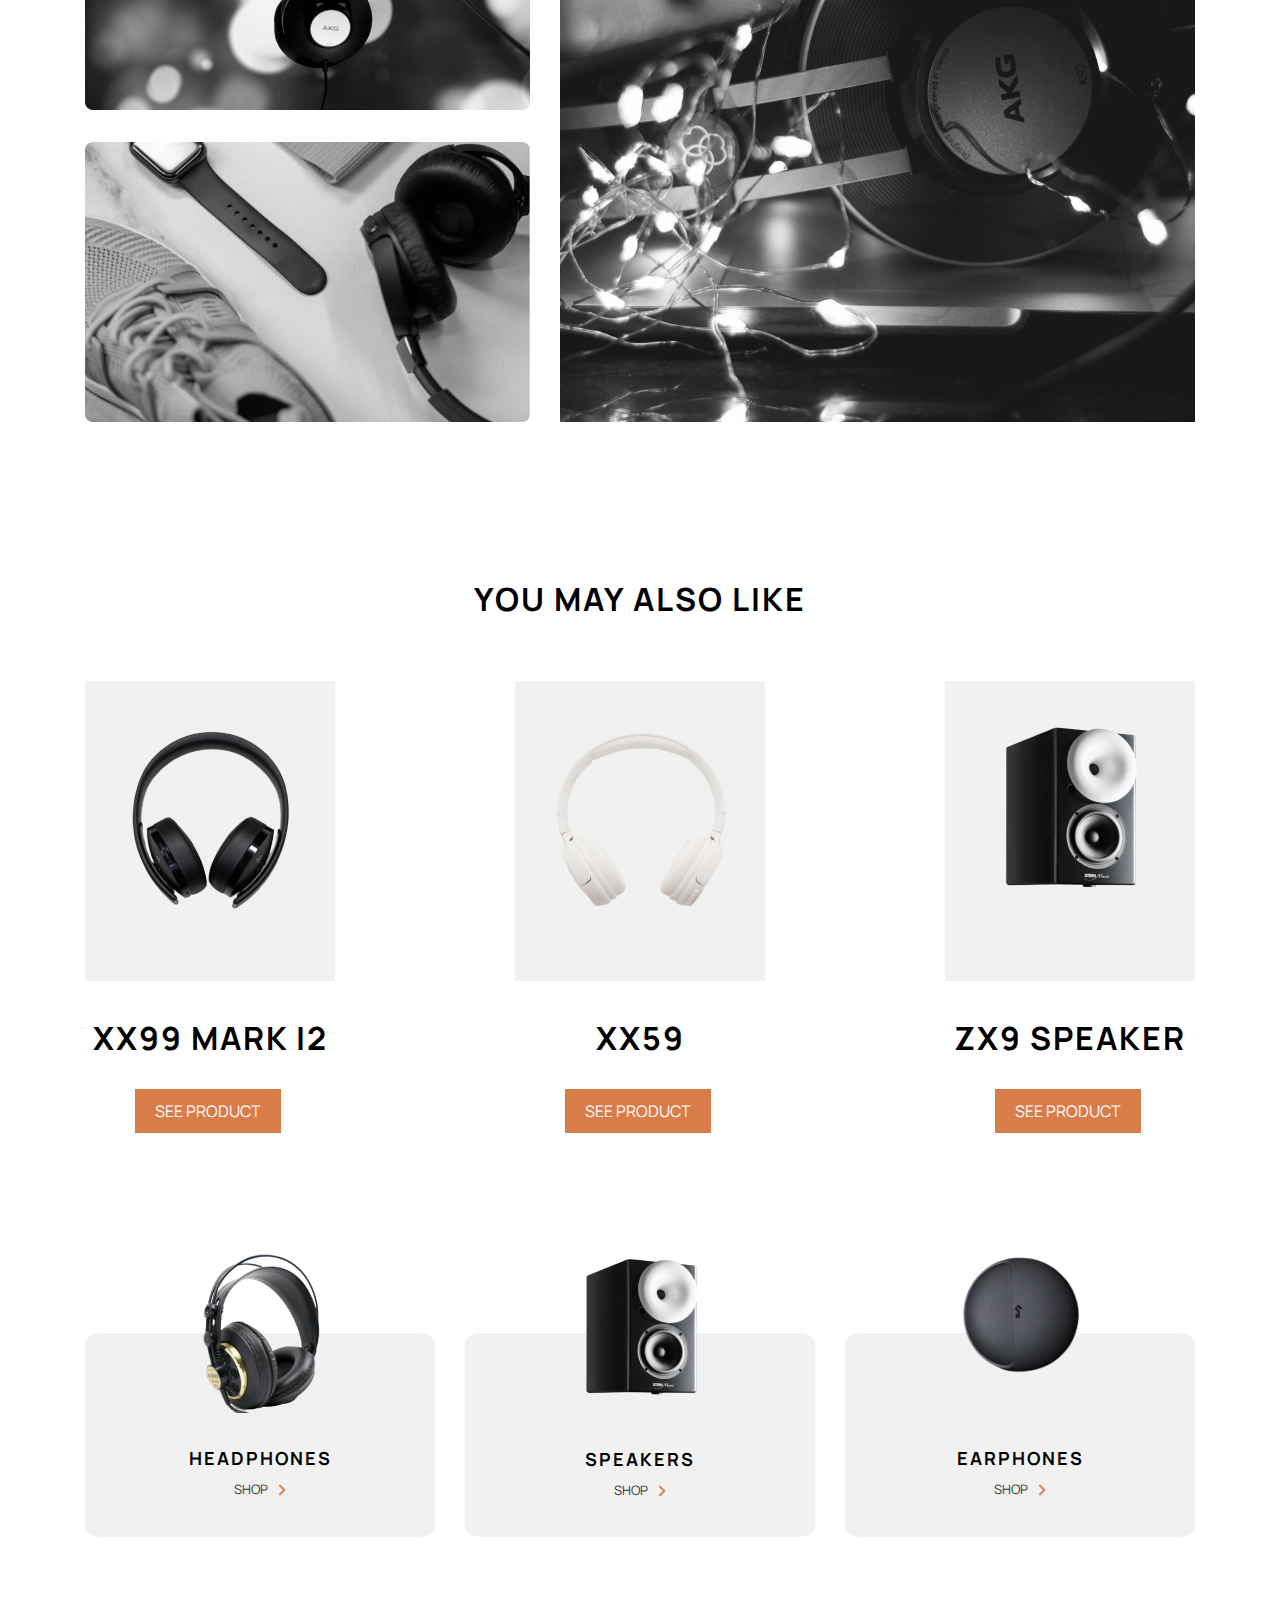
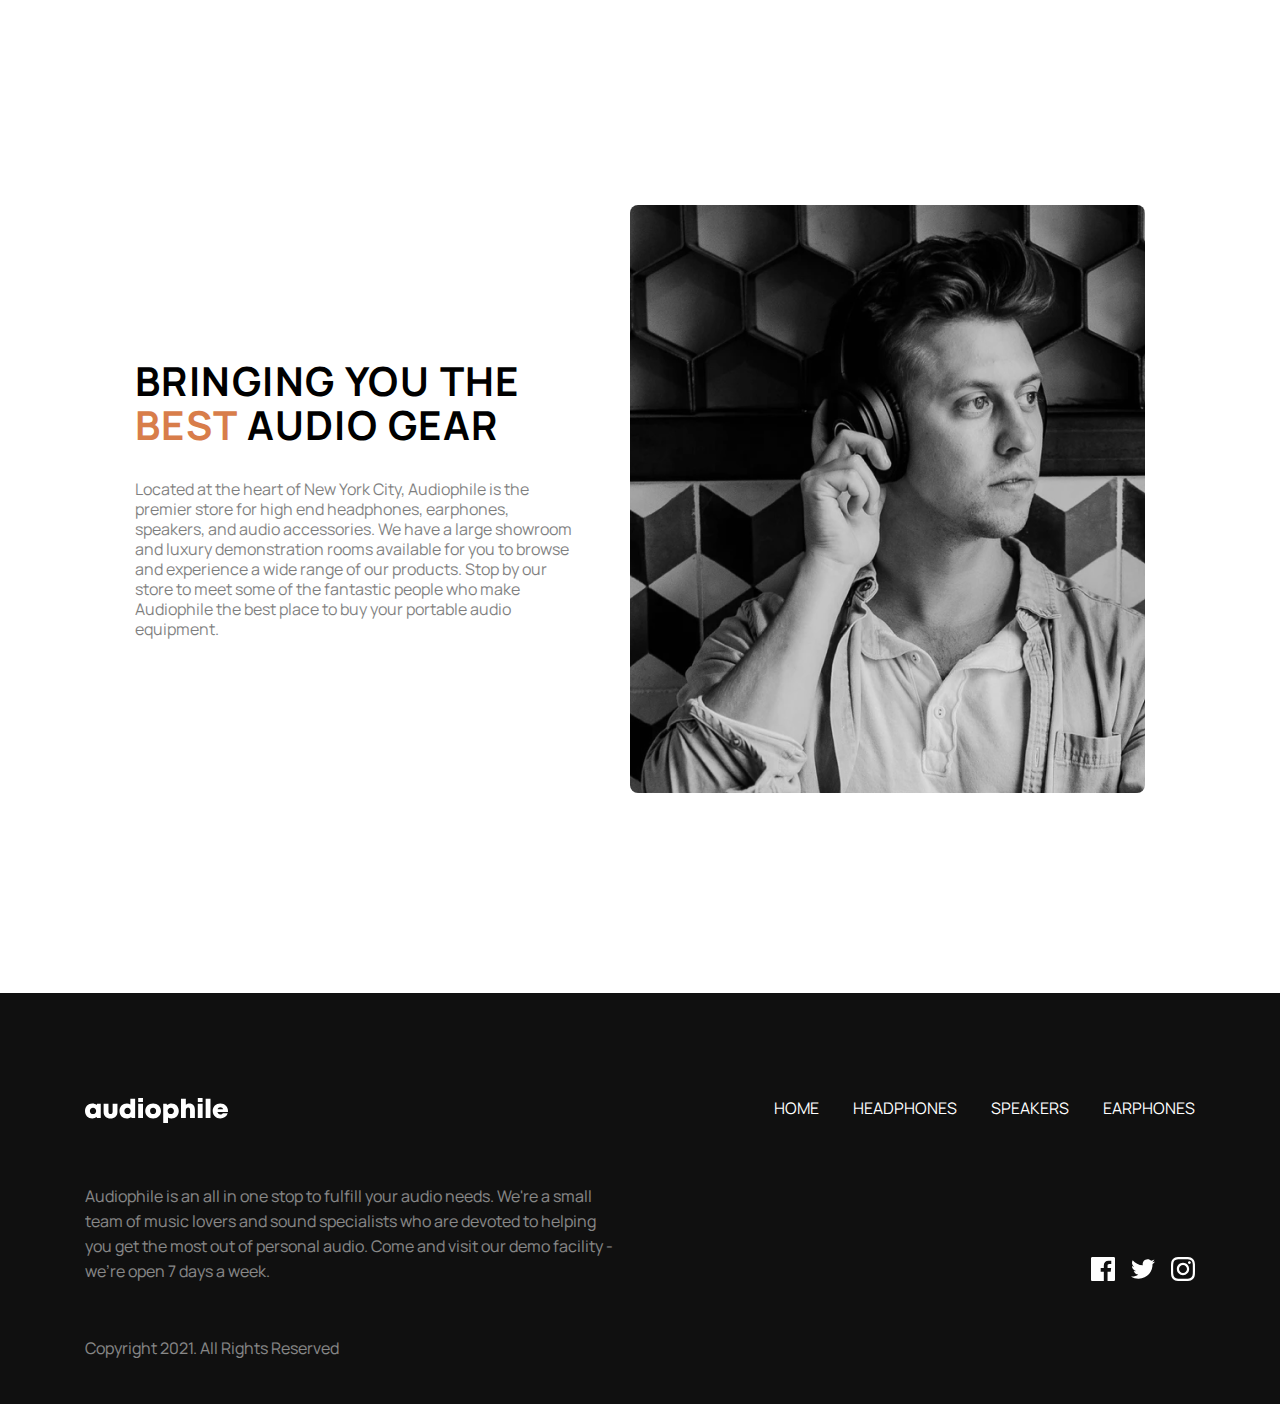
<file: pages/headphones-2.html>
<!DOCTYPE html>
<html lang="en">

<head>
    <meta charset="UTF-8">
    <meta name="viewport" content="width=device-width, initial-scale=1.0">
    <title>HEADPHONES-2</title>
    <link rel="stylesheet" href="../css/index.css">
    <link rel="stylesheet" href="../css/global.css">
    <link rel="stylesheet" href="../css/headphones.css">
    <link rel="stylesheet" href="../css/headphones-1.css">
</head>

<body>
    <!--HEADER-->
    <div class="header">
        <div class="header__container container">
            <div class="sitenav birinchi">
                <button class="responsive__logo">
                    <img src="../images/svg/responsive-logo.svg" alt="responsive-logo">
                </button>
                <a class="sitenav__img" href="#">
                    <img src="../images/svg/site-logo.svg" alt="audiophile">
                </a>
                <ul class="sitenav__list">
                    <li class="sitenav__item">
                        <a class="sitenav__link" href="../index.html">HOME</a>
                    </li>
                    <li class="sitenav__item">
                        <a class="sitenav__link" href="../pages/headphones.html">HEADPHONES</a>
                    </li>
                    <li class="sitenav__item">
                        <a class="sitenav__link" href="../pages/speakers.html">SPEAKERS</a>
                    </li>
                    <li class="sitenav__item">
                        <a class="sitenav__link" href="../pages/earphones.html">EARPHONES</a>
                    </li>
                </ul>
                <button class="navbar__btn__img">
                    <img class="korzinka" src="../images/svg/navbar__img.svg" alt="korzinka">
                </button>
            </div>
        </div>
    </div>
    <!--GO BACK-->
    <div class="headphones1__goback container">
        <a class="goback" href="../pages/headphones.html">Go Back</a>
    </div>

    <!--MAIN-->
    <main class="main">
        <div class="main__container container">
            <div class="main__first__pageg">
                <div class="main__cards__img">
                    <img class="headphones__img__page" src="../images/png/headphones-page-headphones-black.png" alt="headphones">
                </div>
                <div class="main__cards__texts">
                    <div class="main__cards__p__text">
                        <p>NEW PRODUCT</p>
                    </div>
                    <div class="main__cards__h1">
                        <h1>XX99 Mark I Headphones</h1>
                    </div>
                    <div class="main__cards__p">
                        <p>As the gold standard for headphones, the classic XX99 Mark I offers detailed and accurate audio reproduction for audiophiles, mixing engineers, and music aficionados alike in studios and on the go. 
                        </p>
                    </div>
                    <div class="dollar">
                        <h1>$ 1.750</h1>
                    </div>
                    <div class="double__btn">
                        <img src="../images/png/double-btn.png" alt="- 1 +">
                        <a class="hero__btn" href="#">ADD TO CART</a>
                    </div>
                </div>
            </div>

            <div class="headphones__section">
                <div class="head__sec__text">
                    <h1 class="head__sec__text__h1">FEATURES</h1>
                    <p class="head__sec__text__p">Featuring a genuine leather head strap and premium earcups, these
                        headphones deliver superior comfort for those who like to enjoy endless listening. It includes
                        intuitive controls designed for any situation. Whether you’re taking a business call or just in
                        your own personal space, the auto on/off and pause features ensure that you’ll never miss a
                        beat. <br> <br>

                        The advanced Active Noise Cancellation with built-in equalizer allow you to experience your
                        audio world on your terms. It lets you enjoy your audio in peace, but quickly interact with your
                        surroundings when you need to. Combined with Bluetooth 5. 0 compliant connectivity and 17 hour
                        battery life, the XX99 Mark II headphones gives you superior sound, cutting-edge technology, and
                        a modern design aesthetic.</p>
                </div>
                <div class="head__sec__box">
                    <div class="box__in__the__box">
                        <h1 class="head__sec__box__h1">IN THE BOX</h1>
                    </div>
                    <div class="box__in__the__text">
                        <p class="span__chek__box"><span class="span__1x">1x</span>
                            <spa class="span__yoq">df</spa>Headphone Unit
                        </p>
                        <p class="span__chek__box"><span class="span__1x">2x</span>
                            <spa class="span__yoq">df</spa>Replacement Earcups
                        </p>
                        <p class="span__chek__box"><span class="span__1x">1x</span>
                            <spa class="span__yoq">df</spa>User Manual
                        </p>
                        <p class="span__chek__box"><span class="span__1x">1x</span>
                            <spa class="span__yoq">df</spa>3.5mm 5m Audio Cable
                        </p>
                        <p class="span__chek__box"><span class="span__1x">1x</span>
                            <spa class="span__yoq">df</spa>Travel Bag
                        </p>
                    </div>
                </div>
            </div>

            <div class="headphones1__section">
                <div class="headphones1__section__first__img">
                    <img class="headphones1__first__img" src="../images/png/headphones-2.png" alt="">
                    <img class="headphones1__second__img" src="../images/png/headphones-2-img.png" alt="">
                </div>
                <div class="headphones1__section__second__img">
                    <img class="headphones1__thirty__img" src="../images/png/headphones2-img-3.png" alt="">
                </div>
            </div>

            <div class="section__hero__headphones1">
                <h1 class="section__hero__headphones1__text">YOU MAY ALSO LIKE</h1>
            </div>
            <div class="headphones1__cards">
                <div class="headphones1__cards__page1">
                    <div class=" headphones__1">
                        <img class="headphones__img__page__good" src="../images/png/headphones-3-headphones3img.png"
                            alt="headphones">
                    </div>
                    <h1 class="headphones1__cards__texts">XX99 MARK I2</h1>
                    <div class="btnlar">
                        <a class="headphones1__btn" href="#">SEE PRODUCT</a>
                    </div>
                </div>

                <div class="headphones1__cards__page1">
                    <div class="headphones__1">
                        <img class="headphones__img__page__good" src="../images/png/white-img.png" alt="headphones">
                    </div>
                    <h1 class="headphones1__cards__texts">XX59</h1>
                    <div class="btnlar">
                        <a class="headphones1__btn" href="#">SEE PRODUCT</a>
                    </div>
                </div>

                <div class="headphones1__cards__page1">
                    <div class="headphones__1">
                        <img class="headphones__img__page__good" src="../images/png/black speakers.png"
                            alt="headphones">
                    </div>
                    <h1 class="headphones1__cards__texts">ZX9 SPEAKER</h1>
                    <div class="btnlar">
                        <a class="headphones1__btn" href="#">SEE PRODUCT</a>
                    </div>
                </div>
            </div>

            <div class="cards">
                <div class="cards__complex">
                    <img class="cards__img" src="../images/png/cards-headphones-img.png" alt="Headphones">
                    <h1 class="cards__text">HEADPHONES</h1>
                    <div class="cards__footer">
                        <p class="cards__shop">SHOP</p>
                        <img class="cards__img__arrow" src="../images/png/cards-img.png" alt="arrow">
                    </div>
                </div>
                <div class="cards__complex">
                    <img class="cards__img" src="../images/png/cards-speakers-img.png" alt="Speakers">
                    <h1 class="cards__text">SPEAKERS</h1>
                    <div class="cards__footer">
                        <p class="cards__shop">SHOP</p>
                        <img class="cards__img__arrow" src="../images/png/cards-img.png" alt="arrow">
                    </div>
                </div>
                <div class="cards__complex">
                    <img class="cards__img" src="../images/png/cards-earphones-img.png" alt="Earphones">
                    <h1 class="cards__text">EARPHONES</h1>
                    <div class="cards__footer">
                        <p class="cards__shop">SHOP</p>
                        <img class="cards__img__arrow" src="../images/png/cards-img.png" alt="arrow">
                    </div>
                </div>
            </div>

            <article class="global__info">
                <div class="global__info__container container">
                    <div class="global__info__content">
                        <h2 class="global__info__title">Bringing you the <span class="brown-text">best</span> audio gear
                        </h2>
                        <p class="global__info__description">Located at the heart of New York City, Audiophile is the
                            premier store
                            for high end headphones, earphones, speakers, and audio accessories. We have a large
                            showroom and luxury
                            demonstration rooms available for you to browse and experience a wide range of our products.
                            Stop by our
                            store to meet some of the fantastic people who make Audiophile the best place to buy your
                            portable audio
                            equipment.</p>
                    </div>

                    <picture>
                        <source media="(max-width: 480px)" srcset="..//images/png/section-footer-img.png">
                        <source media="(max-width: 996px)" srcset="../images/png/sec-ft-img-responsive.png">

                        <img class="global__info__image" src="../images/png/section-footer-img.png"
                            alt="A man listing songs with a earphones" width="540" height="588">
                    </picture>
                </div>
            </article>
        </div>
    </main>

    <!--FOOTER-->
    <footer class="footer">
        <div class="footer__container container">
            <div class="footer__nav">
                <a class="sitenav__img" href="">
                    <img class="site-logo" src="../images/svg/site-logo.svg" alt="audiophile-white-logo" width="143"
                        height="25" />
                </a>

                <!-- NAVBAR -->
                <nav class="sitenav vawwenav">
                    <ul class="sitenav__list">
                        <li class="sitenav__item"><a class="sitenav__link" id="active" href="../index.html">HOME</a>
                        </li>
                        <li class="sitenav__item"><a class="sitenav__link" href="#">HEADPHONES</a></li>
                        <li class="sitenav__item"><a class="sitenav__link" href="#">SPEAKERS</a></li>
                        <li class="sitenav__item"><a class="sitenav__link" href="#">EARPHONES</a></li>
                    </ul>
                </nav>
            </div>
            <div class="footer__info">
                <div class="footer__content">
                    <p class="footer__description">
                        Audiophile is an all in one stop to fulfill your audio needs.
                        We're a small team of music lovers and sound specialists who are
                        devoted to helping you get the most out of personal audio. Come
                        and visit our demo facility - we’re open 7 days a week.
                    </p>
                    <p class="footer__copyright">Copyright 2021. All Rights Reserved</p>
                </div>
                <div class="footer__social__wrapper">
                    <ul class="footer__social__list">
                        <li class="footer__social__item">
                            <a href="">
                                <svg xmlns="http://www.w3.org/2000/svg" width="24" height="24" viewBox="0 0 24 24"
                                    fill="none">
                                    <path
                                        d="M22.675 0H1.325C0.593 0 0 0.593 0 1.325V22.676C0 23.407 0.593 24 1.325 24H12.82V14.706H9.692V11.084H12.82V8.413C12.82 5.313 14.713 3.625 17.479 3.625C18.804 3.625 19.942 3.724 20.274 3.768V7.008L18.356 7.009C16.852 7.009 16.561 7.724 16.561 8.772V11.085H20.148L19.681 14.707H16.561V24H22.677C23.407 24 24 23.407 24 22.675V1.325C24 0.593 23.407 0 22.675 0Z"
                                        fill="white" />
                                </svg>
                            </a>
                        </li>
                        <li class="footer__social__item">
                            <a href="">
                                <svg xmlns="http://www.w3.org/2000/svg" width="24" height="20" viewBox="0 0 24 20"
                                    fill="none">
                                    <path
                                        d="M24 2.55705C23.117 2.94905 22.168 3.21305 21.172 3.33205C22.189 2.72305 22.97 1.75805 23.337 0.608047C22.386 1.17205 21.332 1.58205 20.21 1.80305C19.313 0.846047 18.032 0.248047 16.616 0.248047C13.437 0.248047 11.101 3.21405 11.819 6.29305C7.728 6.08805 4.1 4.12805 1.671 1.14905C0.381 3.36205 1.002 6.25705 3.194 7.72305C2.388 7.69705 1.628 7.47605 0.965 7.10705C0.911 9.38805 2.546 11.522 4.914 11.997C4.221 12.185 3.462 12.229 2.69 12.081C3.316 14.037 5.134 15.46 7.29 15.5C5.22 17.123 2.612 17.848 0 17.54C2.179 18.937 4.768 19.752 7.548 19.752C16.69 19.752 21.855 12.031 21.543 5.10605C22.505 4.41105 23.34 3.54405 24 2.55705Z"
                                        fill="white" />
                                </svg>
                            </a>
                        </li>
                        <li class="footer__social__item">
                            <a href="
                        "><svg xmlns="http://www.w3.org/2000/svg" width="24" height="24" viewBox="0 0 24 24"
                                    fill="none">
                                    <path fill-rule="evenodd" clip-rule="evenodd"
                                        d="M12 0C8.741 0 8.333 0.014 7.053 0.072C2.695 0.272 0.273 2.69 0.073 7.052C0.014 8.333 0 8.741 0 12C0 15.259 0.014 15.668 0.072 16.948C0.272 21.306 2.69 23.728 7.052 23.928C8.333 23.986 8.741 24 12 24C15.259 24 15.668 23.986 16.948 23.928C21.302 23.728 23.73 21.31 23.927 16.948C23.986 15.668 24 15.259 24 12C24 8.741 23.986 8.333 23.928 7.053C23.732 2.699 21.311 0.273 16.949 0.073C15.668 0.014 15.259 0 12 0ZM12 2.163C15.204 2.163 15.584 2.175 16.85 2.233C20.102 2.381 21.621 3.924 21.769 7.152C21.827 8.417 21.838 8.797 21.838 12.001C21.838 15.206 21.826 15.585 21.769 16.85C21.62 20.075 20.105 21.621 16.85 21.769C15.584 21.827 15.206 21.839 12 21.839C8.796 21.839 8.416 21.827 7.151 21.769C3.891 21.62 2.38 20.07 2.232 16.849C2.174 15.584 2.162 15.205 2.162 12C2.162 8.796 2.175 8.417 2.232 7.151C2.381 3.924 3.896 2.38 7.151 2.232C8.417 2.175 8.796 2.163 12 2.163ZM5.838 12C5.838 8.597 8.597 5.838 12 5.838C15.403 5.838 18.162 8.597 18.162 12C18.162 15.404 15.403 18.163 12 18.163C8.597 18.163 5.838 15.403 5.838 12ZM12 16C9.791 16 8 14.21 8 12C8 9.791 9.791 8 12 8C14.209 8 16 9.791 16 12C16 14.21 14.209 16 12 16ZM16.965 5.595C16.965 4.8 17.61 4.155 18.406 4.155C19.201 4.155 19.845 4.8 19.845 5.595C19.845 6.39 19.201 7.035 18.406 7.035C17.61 7.035 16.965 6.39 16.965 5.595Z"
                                        fill="white" />
                                </svg>
                            </a>
                        </li>
                    </ul>
                </div>
            </div>
        </div>
    </footer>
</body>

</html>
</file>
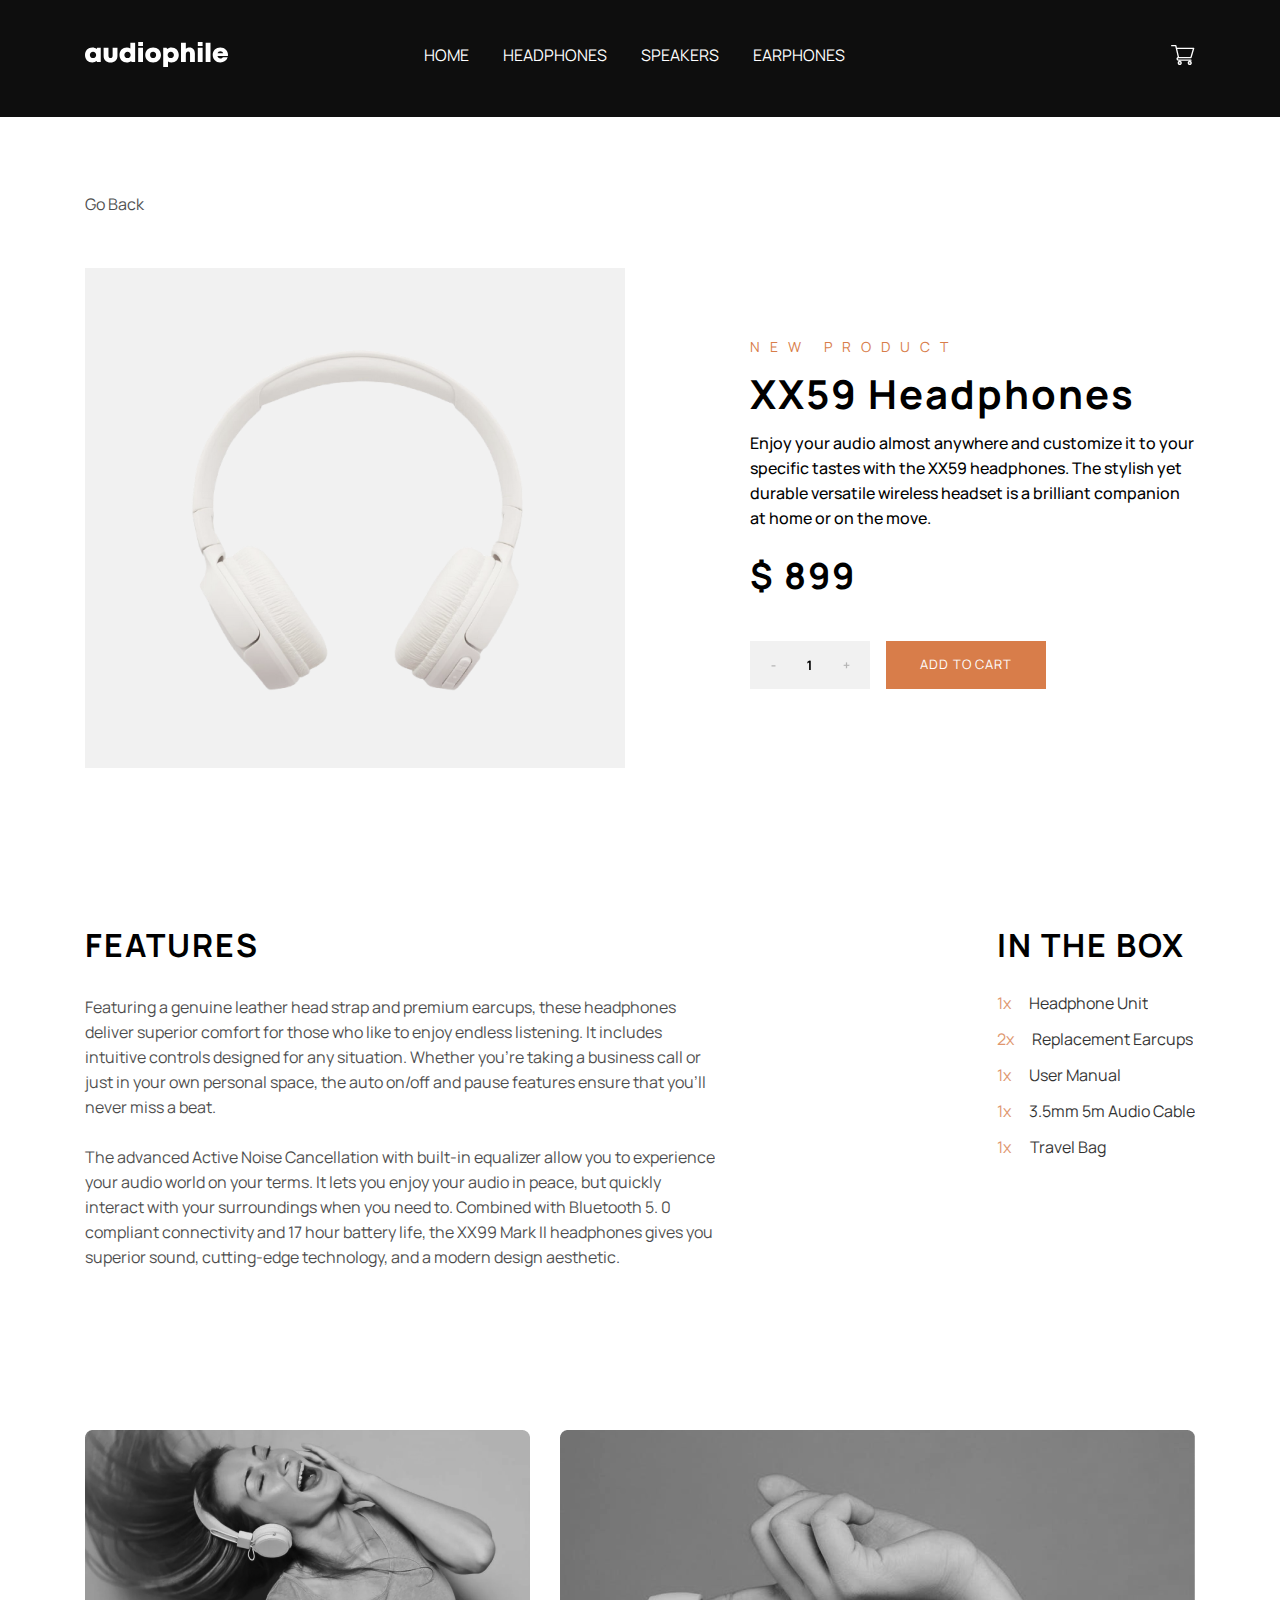
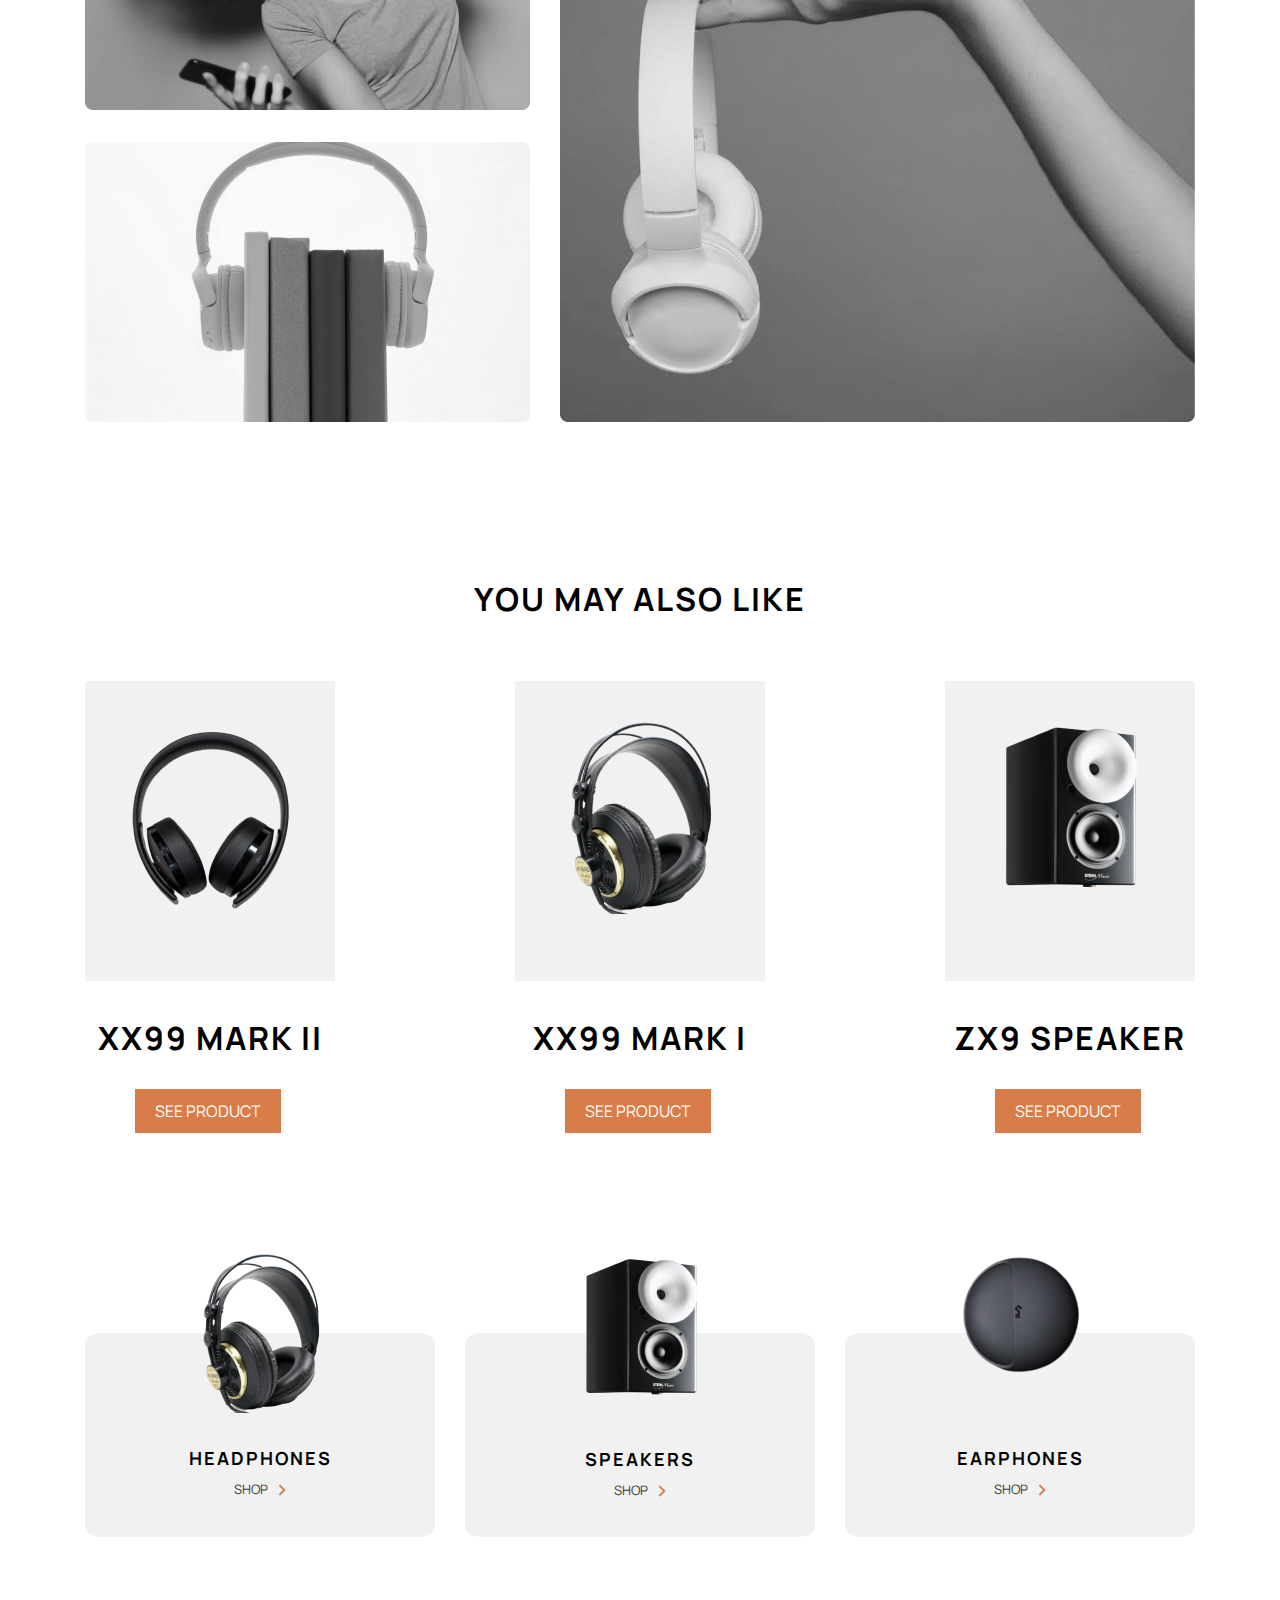
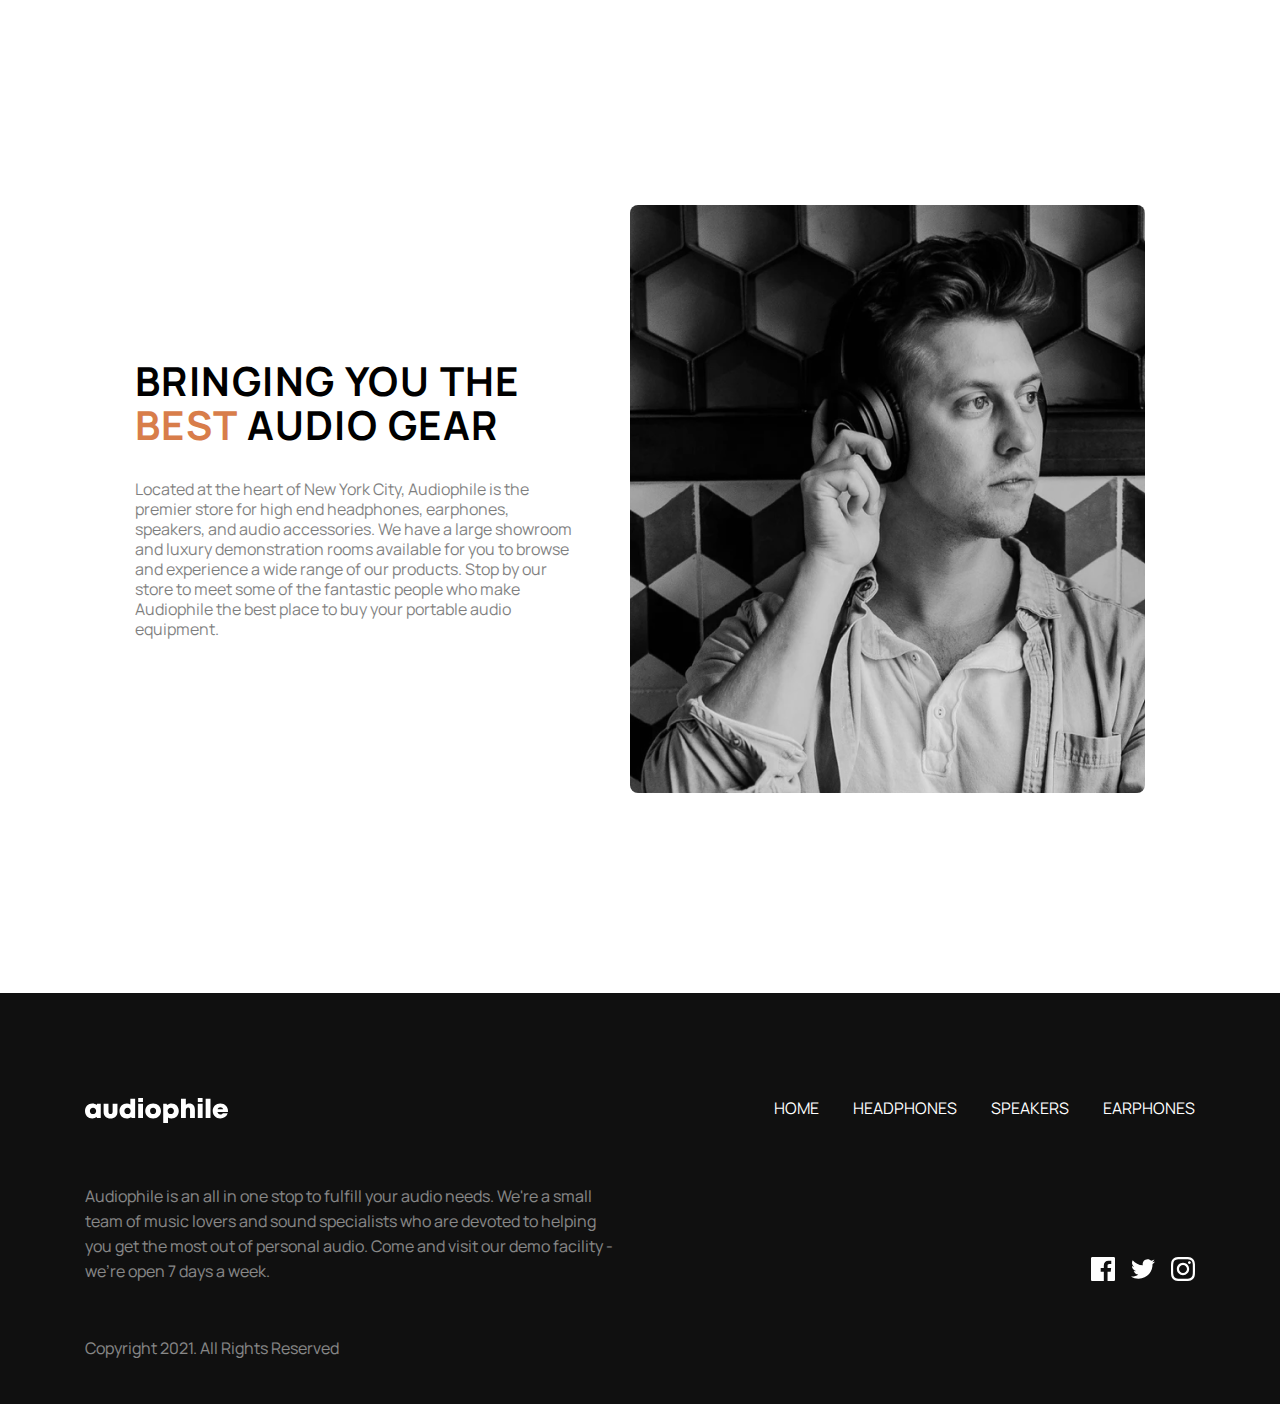
<file: pages/headphones-3.html>
<!DOCTYPE html>
<html lang="en">

<head>
    <meta charset="UTF-8">
    <meta name="viewport" content="width=device-width, initial-scale=1.0">
    <title>HEADPHONES-3</title>
    <link rel="stylesheet" href="../css/index.css">
    <link rel="stylesheet" href="../css/global.css">
    <link rel="stylesheet" href="../css/headphones.css">
    <link rel="stylesheet" href="../css/headphones-1.css">
</head>

<body>
    <!--HEADER-->
    <div class="header">
        <div class="header__container container">
            <div class="sitenav birinchi">
                <button class="responsive__logo">
                    <img src="../images/svg/responsive-logo.svg" alt="responsive-logo">
                </button>
                <a class="sitenav__img" href="#">
                    <img src="../images/svg/site-logo.svg" alt="audiophile">
                </a>
                <ul class="sitenav__list">
                    <li class="sitenav__item">
                        <a class="sitenav__link" href="../index.html">HOME</a>
                    </li>
                    <li class="sitenav__item">
                        <a class="sitenav__link" href="../pages/headphones.html">HEADPHONES</a>
                    </li>
                    <li class="sitenav__item">
                        <a class="sitenav__link" href="../pages/speakers.html">SPEAKERS</a>
                    </li>
                    <li class="sitenav__item">
                        <a class="sitenav__link" href="../pages/earphones.html">EARPHONES</a>
                    </li>
                </ul>
                <button class="navbar__btn__img">
                    <img class="korzinka" src="../images/svg/navbar__img.svg" alt="korzinka">
                </button>
            </div>
        </div>
    </div>
    <!--GO BACK-->
    <div class="headphones1__goback container">
        <a class="goback" href="../pages/headphones.html">Go Back</a>
    </div>

    <!--MAIN-->
    <main class="main">
        <div class="main__container container">
            <div class="main__first__pageg">
                <div class="main__cards__img">
                    <img class="headphones__img__page" src="../images/png/white-headphones.png" alt="headphones">
                </div>
                <div class="main__cards__texts">
                    <div class="main__cards__p__text">
                        <p>NEW PRODUCT</p>
                    </div>
                    <div class="main__cards__h1">
                        <h1>XX59 Headphones</h1>
                    </div>
                    <div class="main__cards__p">
                        <p>Enjoy your audio almost anywhere and customize it to your specific tastes with the XX59 headphones. The stylish yet durable versatile wireless headset is a brilliant companion at home or on the move.
                        </p>
                    </div>
                    <div class="dollar">
                        <h1>$ 899</h1>
                    </div>
                    <div class="double__btn">
                        <img src="../images/png/double-btn.png" alt="- 1 +">
                        <a class="hero__btn" href="#">ADD TO CART</a>
                    </div>
                </div>
            </div>

            <div class="headphones__section">
                <div class="head__sec__text">
                    <h1 class="head__sec__text__h1">FEATURES</h1>
                    <p class="head__sec__text__p">Featuring a genuine leather head strap and premium earcups, these
                        headphones deliver superior comfort for those who like to enjoy endless listening. It includes
                        intuitive controls designed for any situation. Whether you’re taking a business call or just in
                        your own personal space, the auto on/off and pause features ensure that you’ll never miss a
                        beat. <br> <br>

                        The advanced Active Noise Cancellation with built-in equalizer allow you to experience your
                        audio world on your terms. It lets you enjoy your audio in peace, but quickly interact with your
                        surroundings when you need to. Combined with Bluetooth 5. 0 compliant connectivity and 17 hour
                        battery life, the XX99 Mark II headphones gives you superior sound, cutting-edge technology, and
                        a modern design aesthetic.</p>
                </div>
                <div class="head__sec__box">
                    <div class="box__in__the__box">
                        <h1 class="head__sec__box__h1">IN THE BOX</h1>
                    </div>
                    <div class="box__in__the__text">
                        <p class="span__chek__box"><span class="span__1x">1x</span>
                            <spa class="span__yoq">df</spa>Headphone Unit
                        </p>
                        <p class="span__chek__box"><span class="span__1x">2x</span>
                            <spa class="span__yoq">df</spa>Replacement Earcups
                        </p>
                        <p class="span__chek__box"><span class="span__1x">1x</span>
                            <spa class="span__yoq">df</spa>User Manual
                        </p>
                        <p class="span__chek__box"><span class="span__1x">1x</span>
                            <spa class="span__yoq">df</spa>3.5mm 5m Audio Cable
                        </p>
                        <p class="span__chek__box"><span class="span__1x">1x</span>
                            <spa class="span__yoq">df</spa>Travel Bag
                        </p>
                    </div>
                </div>
            </div>

            <div class="headphones1__section">
                <div class="headphones1__section__first__img">
                    <img class="headphones1__first__img" src="../images/png/headphones-3-img.png" alt="">
                    <img class="headphones1__second__img" src="../images/png/headphones-3-img2.png" alt="">
                </div>
                <div class="headphones1__section__second__img">
                    <img class="headphones1__thirty__img" src="../images/png/headphones-3-img3.png" alt="">
                </div>
            </div>

            <div class="section__hero__headphones1">
                <h1 class="section__hero__headphones1__text">YOU MAY ALSO LIKE</h1>
            </div>

            <div class="headphones1__cards">
                <div class="headphones1__cards__page1">
                    <div class=" headphones__1">
                        <img class="headphones__img__page__good" src="../images/png/headphones-3-headphones3img.png"
                            alt="headphones">
                    </div>
                    <h1 class="headphones1__cards__texts">XX99 MARK II</h1>
                    <div class="btnlar">
                        <a class="headphones1__btn" href="#">SEE PRODUCT</a>
                    </div>
                </div>

                <div class="headphones1__cards__page1">
                    <div class="headphones__1">
                        <img class="headphones__img__page__good" src="../images/png/yellow headphones.png" alt="headphones">
                    </div>
                    <h1 class="headphones1__cards__texts">XX99 MARK I</h1>
                    <div class="btnlar">
                        <a class="headphones1__btn" href="#">SEE PRODUCT</a>
                    </div>
                </div>

                <div class="headphones1__cards__page1">
                    <div class="headphones__1">
                        <img class="headphones__img__page__good" src="../images/png/black speakers.png"
                            alt="headphones">
                    </div>
                    <h1 class="headphones1__cards__texts">ZX9 SPEAKER</h1>
                    <div class="btnlar">
                        <a class="headphones1__btn" href="#">SEE PRODUCT</a>
                    </div>
                </div>
            </div>

            <div class="cards">
                <div class="cards__complex">
                    <img class="cards__img" src="../images/png/cards-headphones-img.png" alt="Headphones">
                    <h1 class="cards__text">HEADPHONES</h1>
                    <div class="cards__footer">
                        <p class="cards__shop">SHOP</p>
                        <img class="cards__img__arrow" src="../images/png/cards-img.png" alt="arrow">
                    </div>
                </div>
                <div class="cards__complex">
                    <img class="cards__img" src="../images/png/cards-speakers-img.png" alt="Speakers">
                    <h1 class="cards__text">SPEAKERS</h1>
                    <div class="cards__footer">
                        <p class="cards__shop">SHOP</p>
                        <img class="cards__img__arrow" src="../images/png/cards-img.png" alt="arrow">
                    </div>
                </div>
                <div class="cards__complex">
                    <img class="cards__img" src="../images/png/cards-earphones-img.png" alt="Earphones">
                    <h1 class="cards__text">EARPHONES</h1>
                    <div class="cards__footer">
                        <p class="cards__shop">SHOP</p>
                        <img class="cards__img__arrow" src="../images/png/cards-img.png" alt="arrow">
                    </div>
                </div>
            </div>

            <article class="global__info">
                <div class="global__info__container container">
                    <div class="global__info__content">
                        <h2 class="global__info__title">Bringing you the <span class="brown-text">best</span> audio gear
                        </h2>
                        <p class="global__info__description">Located at the heart of New York City, Audiophile is the
                            premier store
                            for high end headphones, earphones, speakers, and audio accessories. We have a large
                            showroom and luxury
                            demonstration rooms available for you to browse and experience a wide range of our products.
                            Stop by our
                            store to meet some of the fantastic people who make Audiophile the best place to buy your
                            portable audio
                            equipment.</p>
                    </div>

                    <picture>
                        <source media="(max-width: 480px)" srcset="..//images/png/section-footer-img.png">
                        <source media="(max-width: 996px)" srcset="../images/png/sec-ft-img-responsive.png">

                        <img class="global__info__image" src="../images/png/section-footer-img.png"
                            alt="A man listing songs with a earphones" width="540" height="588">
                    </picture>
                </div>
            </article>
        </div>
    </main>

    <!--FOOTER-->
    <footer class="footer">
        <div class="footer__container container">
            <div class="footer__nav">
                <a class="sitenav__img" href="">
                    <img class="site-logo" src="../images/svg/site-logo.svg" alt="audiophile-white-logo" width="143"
                        height="25" />
                </a>

                <!-- NAVBAR -->
                <nav class="sitenav vawwenav">
                    <ul class="sitenav__list">
                        <li class="sitenav__item"><a class="sitenav__link" id="active" href="../index.html">HOME</a>
                        </li>
                        <li class="sitenav__item"><a class="sitenav__link" href="#">HEADPHONES</a></li>
                        <li class="sitenav__item"><a class="sitenav__link" href="#">SPEAKERS</a></li>
                        <li class="sitenav__item"><a class="sitenav__link" href="#">EARPHONES</a></li>
                    </ul>
                </nav>
            </div>
            <div class="footer__info">
                <div class="footer__content">
                    <p class="footer__description">
                        Audiophile is an all in one stop to fulfill your audio needs.
                        We're a small team of music lovers and sound specialists who are
                        devoted to helping you get the most out of personal audio. Come
                        and visit our demo facility - we’re open 7 days a week.
                    </p>
                    <p class="footer__copyright">Copyright 2021. All Rights Reserved</p>
                </div>
                <div class="footer__social__wrapper">
                    <ul class="footer__social__list">
                        <li class="footer__social__item">
                            <a href="">
                                <svg xmlns="http://www.w3.org/2000/svg" width="24" height="24" viewBox="0 0 24 24"
                                    fill="none">
                                    <path
                                        d="M22.675 0H1.325C0.593 0 0 0.593 0 1.325V22.676C0 23.407 0.593 24 1.325 24H12.82V14.706H9.692V11.084H12.82V8.413C12.82 5.313 14.713 3.625 17.479 3.625C18.804 3.625 19.942 3.724 20.274 3.768V7.008L18.356 7.009C16.852 7.009 16.561 7.724 16.561 8.772V11.085H20.148L19.681 14.707H16.561V24H22.677C23.407 24 24 23.407 24 22.675V1.325C24 0.593 23.407 0 22.675 0Z"
                                        fill="white" />
                                </svg>
                            </a>
                        </li>
                        <li class="footer__social__item">
                            <a href="">
                                <svg xmlns="http://www.w3.org/2000/svg" width="24" height="20" viewBox="0 0 24 20"
                                    fill="none">
                                    <path
                                        d="M24 2.55705C23.117 2.94905 22.168 3.21305 21.172 3.33205C22.189 2.72305 22.97 1.75805 23.337 0.608047C22.386 1.17205 21.332 1.58205 20.21 1.80305C19.313 0.846047 18.032 0.248047 16.616 0.248047C13.437 0.248047 11.101 3.21405 11.819 6.29305C7.728 6.08805 4.1 4.12805 1.671 1.14905C0.381 3.36205 1.002 6.25705 3.194 7.72305C2.388 7.69705 1.628 7.47605 0.965 7.10705C0.911 9.38805 2.546 11.522 4.914 11.997C4.221 12.185 3.462 12.229 2.69 12.081C3.316 14.037 5.134 15.46 7.29 15.5C5.22 17.123 2.612 17.848 0 17.54C2.179 18.937 4.768 19.752 7.548 19.752C16.69 19.752 21.855 12.031 21.543 5.10605C22.505 4.41105 23.34 3.54405 24 2.55705Z"
                                        fill="white" />
                                </svg>
                            </a>
                        </li>
                        <li class="footer__social__item">
                            <a href="
                            "><svg xmlns="http://www.w3.org/2000/svg" width="24" height="24" viewBox="0 0 24 24"
                                    fill="none">
                                    <path fill-rule="evenodd" clip-rule="evenodd"
                                        d="M12 0C8.741 0 8.333 0.014 7.053 0.072C2.695 0.272 0.273 2.69 0.073 7.052C0.014 8.333 0 8.741 0 12C0 15.259 0.014 15.668 0.072 16.948C0.272 21.306 2.69 23.728 7.052 23.928C8.333 23.986 8.741 24 12 24C15.259 24 15.668 23.986 16.948 23.928C21.302 23.728 23.73 21.31 23.927 16.948C23.986 15.668 24 15.259 24 12C24 8.741 23.986 8.333 23.928 7.053C23.732 2.699 21.311 0.273 16.949 0.073C15.668 0.014 15.259 0 12 0ZM12 2.163C15.204 2.163 15.584 2.175 16.85 2.233C20.102 2.381 21.621 3.924 21.769 7.152C21.827 8.417 21.838 8.797 21.838 12.001C21.838 15.206 21.826 15.585 21.769 16.85C21.62 20.075 20.105 21.621 16.85 21.769C15.584 21.827 15.206 21.839 12 21.839C8.796 21.839 8.416 21.827 7.151 21.769C3.891 21.62 2.38 20.07 2.232 16.849C2.174 15.584 2.162 15.205 2.162 12C2.162 8.796 2.175 8.417 2.232 7.151C2.381 3.924 3.896 2.38 7.151 2.232C8.417 2.175 8.796 2.163 12 2.163ZM5.838 12C5.838 8.597 8.597 5.838 12 5.838C15.403 5.838 18.162 8.597 18.162 12C18.162 15.404 15.403 18.163 12 18.163C8.597 18.163 5.838 15.403 5.838 12ZM12 16C9.791 16 8 14.21 8 12C8 9.791 9.791 8 12 8C14.209 8 16 9.791 16 12C16 14.21 14.209 16 12 16ZM16.965 5.595C16.965 4.8 17.61 4.155 18.406 4.155C19.201 4.155 19.845 4.8 19.845 5.595C19.845 6.39 19.201 7.035 18.406 7.035C17.61 7.035 16.965 6.39 16.965 5.595Z"
                                        fill="white" />
                                </svg>
                            </a>
                        </li>
                    </ul>
                </div>
            </div>
        </div>
    </footer>
</body>

</html>
</file>
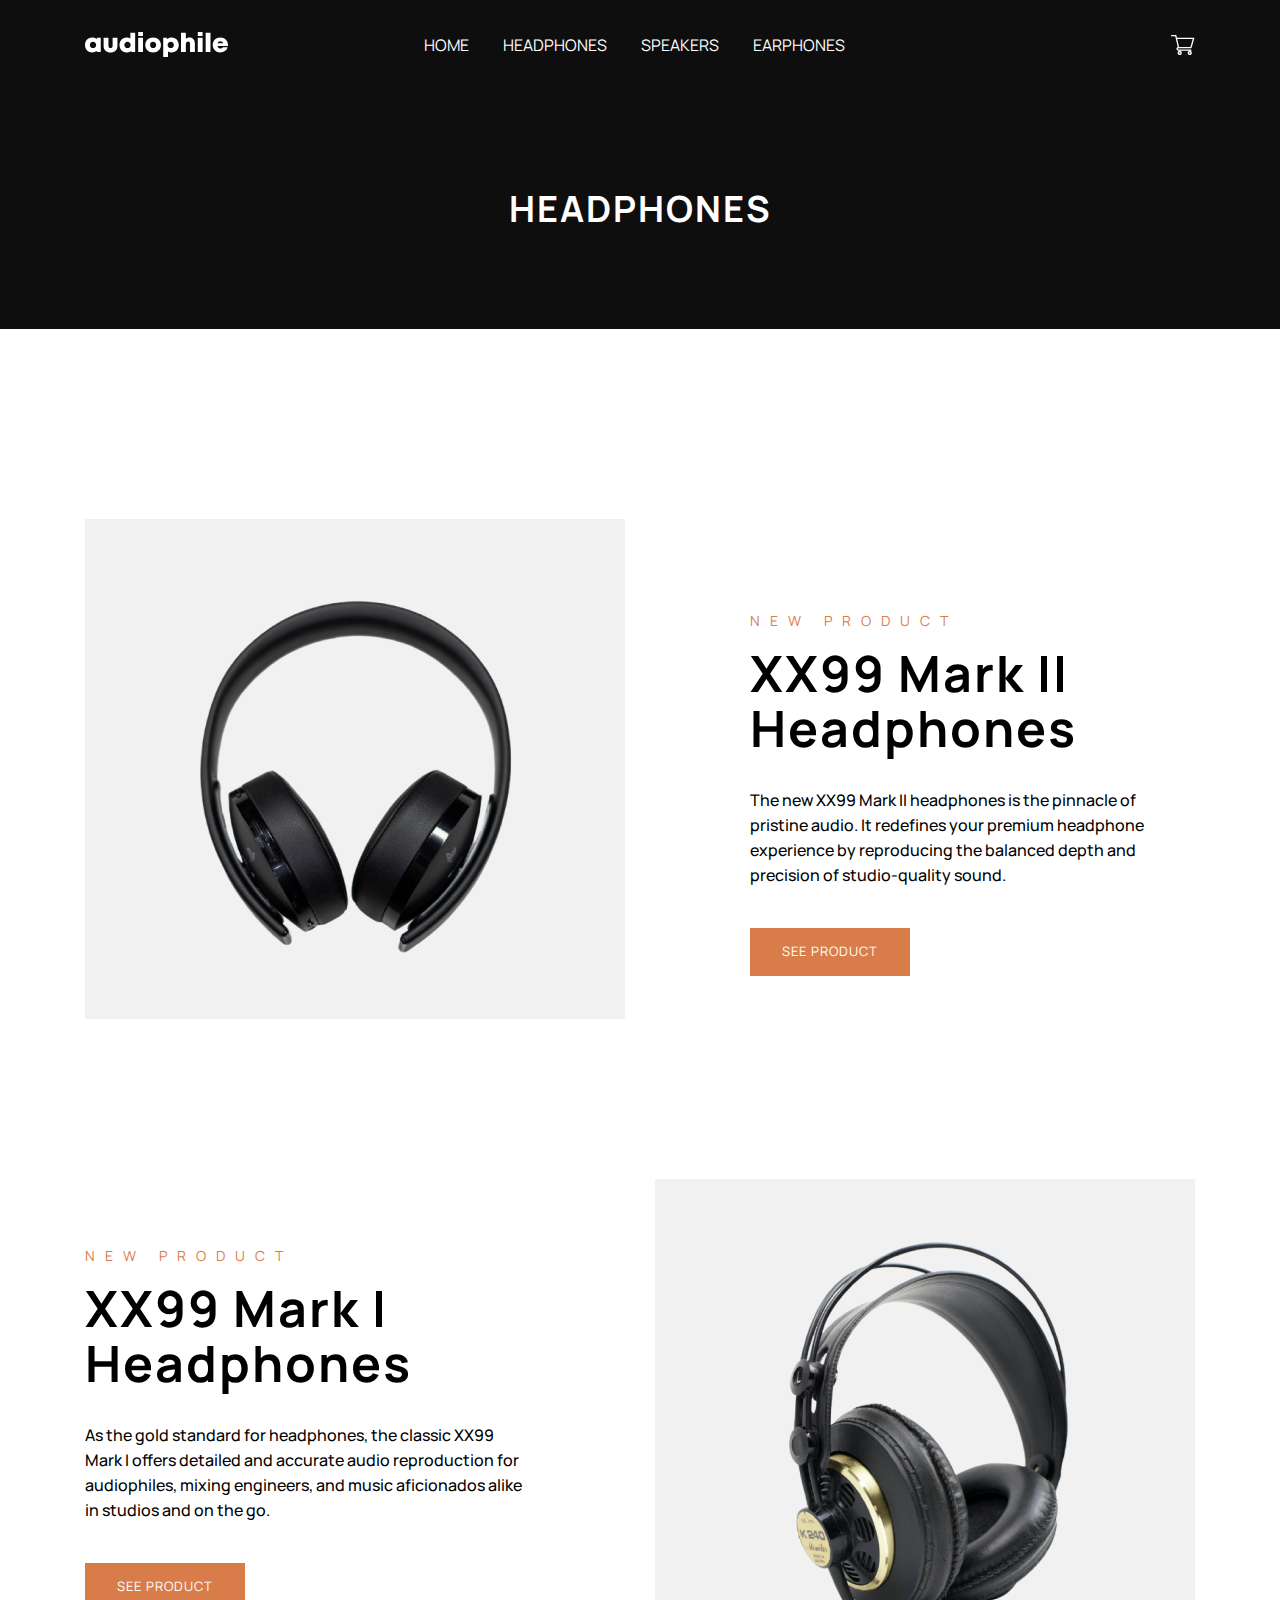
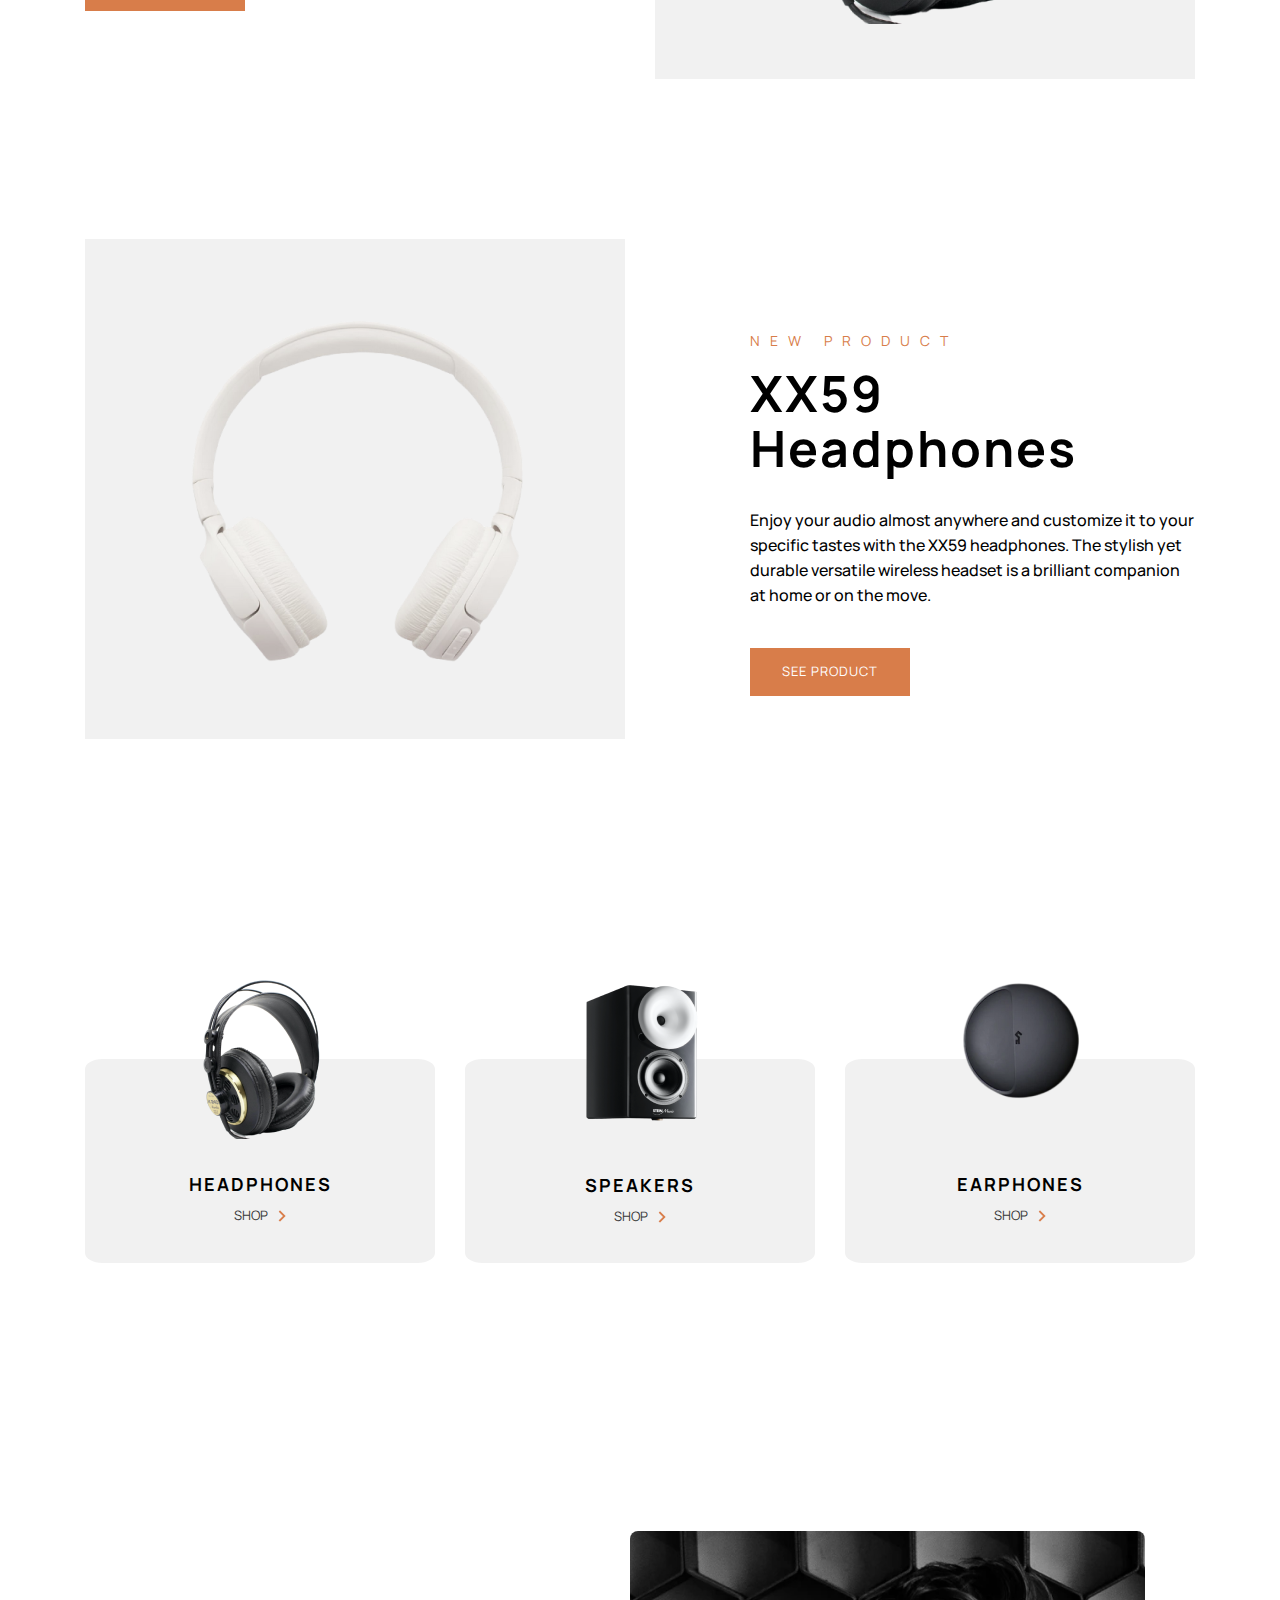
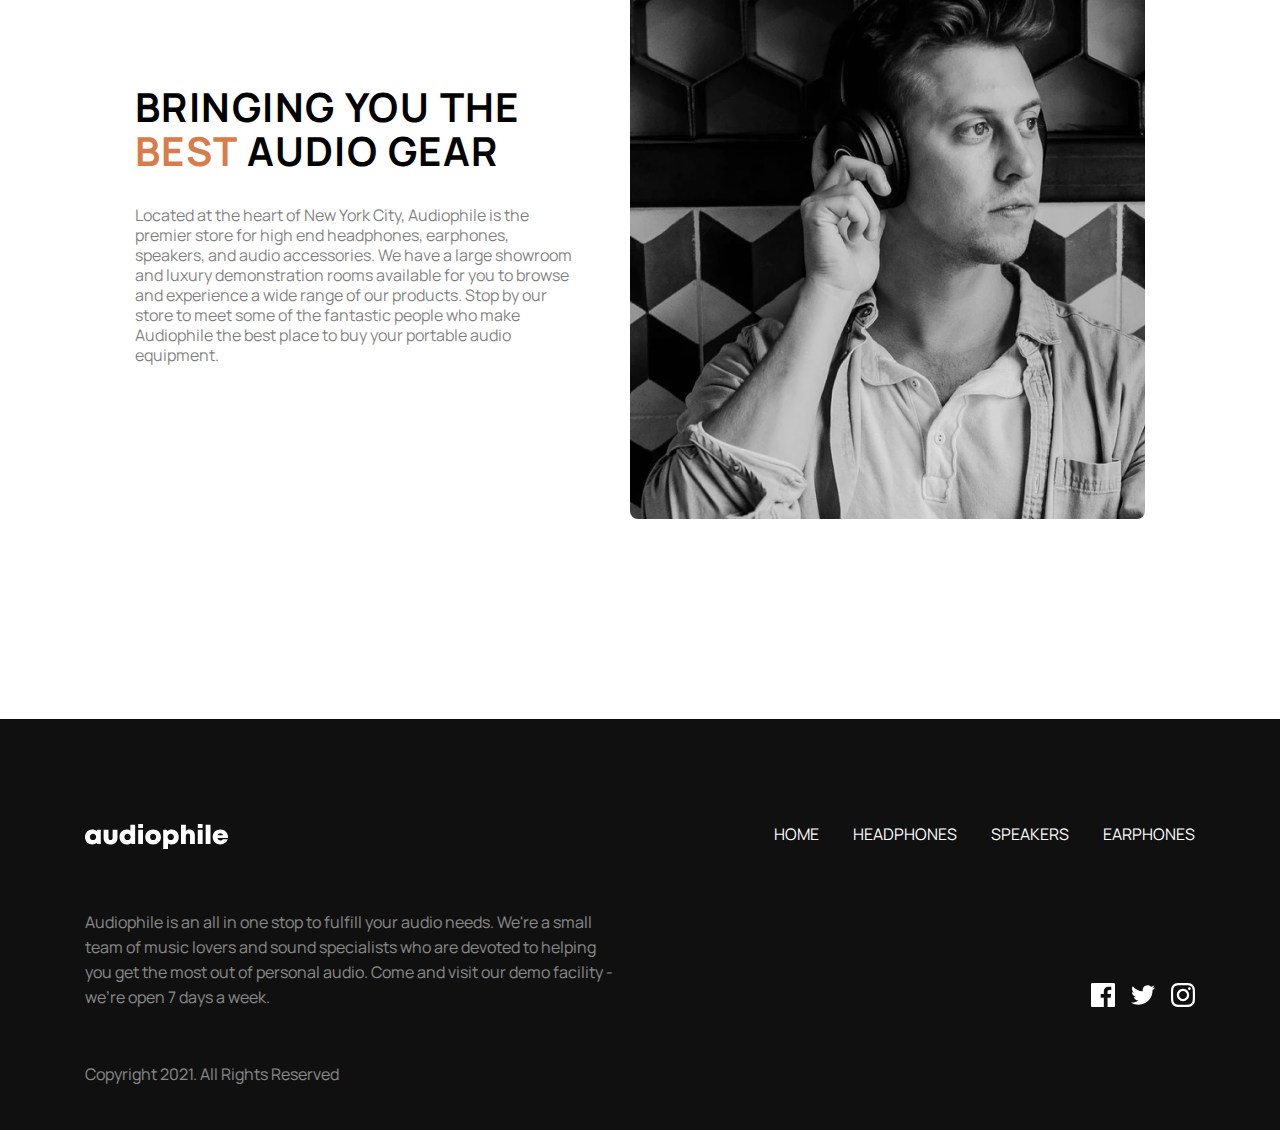
<file: pages/headphones.html>
<!DOCTYPE html>
<html lang="en">

<head>
    <meta charset="UTF-8">
    <meta name="viewport" content="width=device-width, initial-scale=1.0">
    <title>HEADPHONES</title>
    <link rel="stylesheet" href="../css/index.css">
    <link rel="stylesheet" href="../css/global.css">
    <link rel="stylesheet" href="../css/headphones.css">
</head>

<body>

    <!--HEADER-->
    <div class="header">
        <div class="header__container container">
            <div class="sitenav">
                <button class="responsive__logo">
                    <img src="../images/svg/responsive-logo.svg" alt="responsive-logo">
                </button>
                <a class="sitenav__img" href="#">
                    <img src="../images/svg/site-logo.svg" alt="audiophile">
                </a>
                <ul class="sitenav__list">
                    <li class="sitenav__item">
                        <a class="sitenav__link" href="../index.html">HOME</a>
                    </li>
                    <li class="sitenav__item">
                        <a class="sitenav__link" href="../pages/headphones.html">HEADPHONES</a>
                    </li>
                    <li class="sitenav__item">
                        <a class="sitenav__link" href="../pages/speakers.html">SPEAKERS</a>
                    </li>
                    <li class="sitenav__item">
                        <a class="sitenav__link" href="../pages/earphones.html">EARPHONES</a>
                    </li>
                </ul>
                <button class="navbar__btn__img">
                    <img class="korzinka" src="../images/svg/navbar__img.svg" alt="korzinka">
                </button>
            </div>
            <div class="headphones__text">
                <h1>HEADPHONES</h1>
            </div>
        </div>
    </div>

    <!--MAIN-->
    <main class="main">
        <div class="main__container container">
            <div class="main__first__pageg">
                <div class="main__cards__img">
                    <img class="headphones__img__page" src="../images/png/headphones-pages-img.png" alt="headphones">
                </div>
                <div class="main__cards__texts">
                    <div class="main__cards__p__text">
                        <p>NEW PRODUCT</p>
                    </div>
                    <div class="main__cards__h1">
                        <h1>XX99 Mark II Headphones</h1>
                    </div>
                    <div class="main__cards__p">
                        <p>The new XX99 Mark II headphones is the pinnacle of pristine audio. It redefines your premium
                            headphone experience by reproducing the balanced depth and precision of studio-quality
                            sound.
                        </p>
                    </div>
                    <a class="hero__btn" href="../pages/headphones-1.html">SEE PRODUCT</a>
                </div>
            </div>

            <div class="main__second__page">
                <div class="main__cards__texts__second">
                    <div class="main__cards__p__text">
                        <p>NEW PRODUCT</p>
                    </div>
                    <div class="main__cards__h1">
                        <h1>XX99 Mark I Headphones</h1>
                    </div>
                    <div class="main__cards__p">
                        <p>As the gold standard for headphones, the classic XX99 Mark I offers detailed and accurate
                            audio reproduction for audiophiles, mixing engineers, and music aficionados alike in studios
                            and on the go.
                        </p>
                    </div>
                    <a class="hero__btn" href="../pages/headphones-2.html">SEE PRODUCT</a>
                </div>
                <div class="main__cards__img__second">
                    <img class="headphones__img__page__second__past"
                        src="../images/png/headphones-page-headphones-black.png" alt="headphones">
                </div>
            </div>

            <div class="main__first__pageg thirty">
                <div class="main__cards__img">
                    <img class="headphones__img__page" src="../images/png/white-headphones.png" alt="headphones">
                </div>
                <div class="main__cards__texts">
                    <div class="main__cards__p__text">
                        <p>NEW PRODUCT</p>
                    </div>
                    <div class="main__cards__h1">
                        <h1>XX59 Headphones</h1>
                    </div>
                    <div class="main__cards__p">
                        <p>Enjoy your audio almost anywhere and customize it to your specific tastes with the XX59
                            headphones. The stylish yet durable versatile wireless headset is a brilliant companion at
                            home or on the move.
                        </p>
                    </div>
                    <a class="hero__btn" href="../pages/headphones-3.html">SEE PRODUCT</a>
                </div>
            </div>

            <div class="cards">
                <div class="cards__complex">
                    <img class="cards__img" src="../images/png/cards-headphones-img.png" alt="Headphones">
                    <h1 class="cards__text">HEADPHONES</h1>
                    <div class="cards__footer">
                        <p class="cards__shop">SHOP</p>
                        <img class="cards__img__arrow" src="../images/png/cards-img.png" alt="arrow">
                    </div>
                </div>
                <div class="cards__complex">
                    <img class="cards__img" src="../images/png/cards-speakers-img.png" alt="Speakers">
                    <h1 class="cards__text">SPEAKERS</h1>
                    <div class="cards__footer">
                        <p class="cards__shop">SHOP</p>
                        <img class="cards__img__arrow" src="../images/png/cards-img.png" alt="arrow">
                    </div>
                </div>
                <div class="cards__complex">
                    <img class="cards__img" src="../images/png/cards-earphones-img.png" alt="Earphones">
                    <h1 class="cards__text">EARPHONES</h1>
                    <div class="cards__footer">
                        <a class="cards__shop" href="../pages/speakers.html">SHOP</a>
                        <img class="cards__img__arrow" src="../images/png/cards-img.png" alt="arrow">
                    </div>
                </div>
            </div>

            <article class="global__info">
                <div class="global__info__container container">
                    <div class="global__info__content">
                        <h2 class="global__info__title">Bringing you the <span class="brown-text">best</span> audio gear
                        </h2>
                        <p class="global__info__description">Located at the heart of New York City, Audiophile is the
                            premier store
                            for high end headphones, earphones, speakers, and audio accessories. We have a large
                            showroom and luxury
                            demonstration rooms available for you to browse and experience a wide range of our products.
                            Stop by our
                            store to meet some of the fantastic people who make Audiophile the best place to buy your
                            portable audio
                            equipment.</p>
                    </div>

                    <picture>
                        <source media="(max-width: 480px)" srcset="..//images/png/section-footer-img.png">
                        <source media="(max-width: 996px)" srcset="../images/png/sec-ft-img-responsive.png">

                        <img class="global__info__image" src="../images/png/section-footer-img.png"
                            alt="A man listing songs with a earphones" width="540" height="588">
                    </picture>
                </div>
            </article>
        </div>
    </main>

    <!--FOOTER-->
    <footer class="footer">
        <div class="footer__container container">
            <div class="footer__nav">
                <a class="sitenav__img" href="">
                    <img class="site-logo" src="../images/svg/site-logo.svg" alt="audiophile-white-logo" width="143"
                        height="25" />
                </a>

                <!-- NAVBAR -->
                <nav class="sitenav vawwenav">
                    <ul class="sitenav__list">
                        <li class="sitenav__item"><a class="sitenav__link" id="active" href="../index.html">HOME</a></li>
                        <li class="sitenav__item"><a class="sitenav__link" href="#">HEADPHONES</a></li>
                        <li class="sitenav__item"><a class="sitenav__link" href="#">SPEAKERS</a></li>
                        <li class="sitenav__item"><a class="sitenav__link" href="#">EARPHONES</a></li>
                    </ul>
                </nav>
            </div>
            <div class="footer__info">
                <div class="footer__content">
                    <p class="footer__description">
                        Audiophile is an all in one stop to fulfill your audio needs.
                        We're a small team of music lovers and sound specialists who are
                        devoted to helping you get the most out of personal audio. Come
                        and visit our demo facility - we’re open 7 days a week.
                    </p>
                    <p class="footer__copyright">Copyright 2021. All Rights Reserved</p>
                </div>
                <div class="footer__social__wrapper">
                    <ul class="footer__social__list">
                        <li class="footer__social__item">
                            <a href="">
                                <svg xmlns="http://www.w3.org/2000/svg" width="24" height="24" viewBox="0 0 24 24"
                                    fill="none">
                                    <path
                                        d="M22.675 0H1.325C0.593 0 0 0.593 0 1.325V22.676C0 23.407 0.593 24 1.325 24H12.82V14.706H9.692V11.084H12.82V8.413C12.82 5.313 14.713 3.625 17.479 3.625C18.804 3.625 19.942 3.724 20.274 3.768V7.008L18.356 7.009C16.852 7.009 16.561 7.724 16.561 8.772V11.085H20.148L19.681 14.707H16.561V24H22.677C23.407 24 24 23.407 24 22.675V1.325C24 0.593 23.407 0 22.675 0Z"
                                        fill="white" />
                                </svg>
                            </a>
                        </li>
                        <li class="footer__social__item">
                            <a href="">
                                <svg xmlns="http://www.w3.org/2000/svg" width="24" height="20" viewBox="0 0 24 20"
                                    fill="none">
                                    <path
                                        d="M24 2.55705C23.117 2.94905 22.168 3.21305 21.172 3.33205C22.189 2.72305 22.97 1.75805 23.337 0.608047C22.386 1.17205 21.332 1.58205 20.21 1.80305C19.313 0.846047 18.032 0.248047 16.616 0.248047C13.437 0.248047 11.101 3.21405 11.819 6.29305C7.728 6.08805 4.1 4.12805 1.671 1.14905C0.381 3.36205 1.002 6.25705 3.194 7.72305C2.388 7.69705 1.628 7.47605 0.965 7.10705C0.911 9.38805 2.546 11.522 4.914 11.997C4.221 12.185 3.462 12.229 2.69 12.081C3.316 14.037 5.134 15.46 7.29 15.5C5.22 17.123 2.612 17.848 0 17.54C2.179 18.937 4.768 19.752 7.548 19.752C16.69 19.752 21.855 12.031 21.543 5.10605C22.505 4.41105 23.34 3.54405 24 2.55705Z"
                                        fill="white" />
                                </svg>
                            </a>
                        </li>
                        <li class="footer__social__item">
                            <a href="
                        "><svg xmlns="http://www.w3.org/2000/svg" width="24" height="24" viewBox="0 0 24 24"
                                    fill="none">
                                    <path fill-rule="evenodd" clip-rule="evenodd"
                                        d="M12 0C8.741 0 8.333 0.014 7.053 0.072C2.695 0.272 0.273 2.69 0.073 7.052C0.014 8.333 0 8.741 0 12C0 15.259 0.014 15.668 0.072 16.948C0.272 21.306 2.69 23.728 7.052 23.928C8.333 23.986 8.741 24 12 24C15.259 24 15.668 23.986 16.948 23.928C21.302 23.728 23.73 21.31 23.927 16.948C23.986 15.668 24 15.259 24 12C24 8.741 23.986 8.333 23.928 7.053C23.732 2.699 21.311 0.273 16.949 0.073C15.668 0.014 15.259 0 12 0ZM12 2.163C15.204 2.163 15.584 2.175 16.85 2.233C20.102 2.381 21.621 3.924 21.769 7.152C21.827 8.417 21.838 8.797 21.838 12.001C21.838 15.206 21.826 15.585 21.769 16.85C21.62 20.075 20.105 21.621 16.85 21.769C15.584 21.827 15.206 21.839 12 21.839C8.796 21.839 8.416 21.827 7.151 21.769C3.891 21.62 2.38 20.07 2.232 16.849C2.174 15.584 2.162 15.205 2.162 12C2.162 8.796 2.175 8.417 2.232 7.151C2.381 3.924 3.896 2.38 7.151 2.232C8.417 2.175 8.796 2.163 12 2.163ZM5.838 12C5.838 8.597 8.597 5.838 12 5.838C15.403 5.838 18.162 8.597 18.162 12C18.162 15.404 15.403 18.163 12 18.163C8.597 18.163 5.838 15.403 5.838 12ZM12 16C9.791 16 8 14.21 8 12C8 9.791 9.791 8 12 8C14.209 8 16 9.791 16 12C16 14.21 14.209 16 12 16ZM16.965 5.595C16.965 4.8 17.61 4.155 18.406 4.155C19.201 4.155 19.845 4.8 19.845 5.595C19.845 6.39 19.201 7.035 18.406 7.035C17.61 7.035 16.965 6.39 16.965 5.595Z"
                                        fill="white" />
                                </svg>
                            </a>
                        </li>
                    </ul>
                </div>
            </div>
        </div>
    </footer>
</body>

</html>
</file>
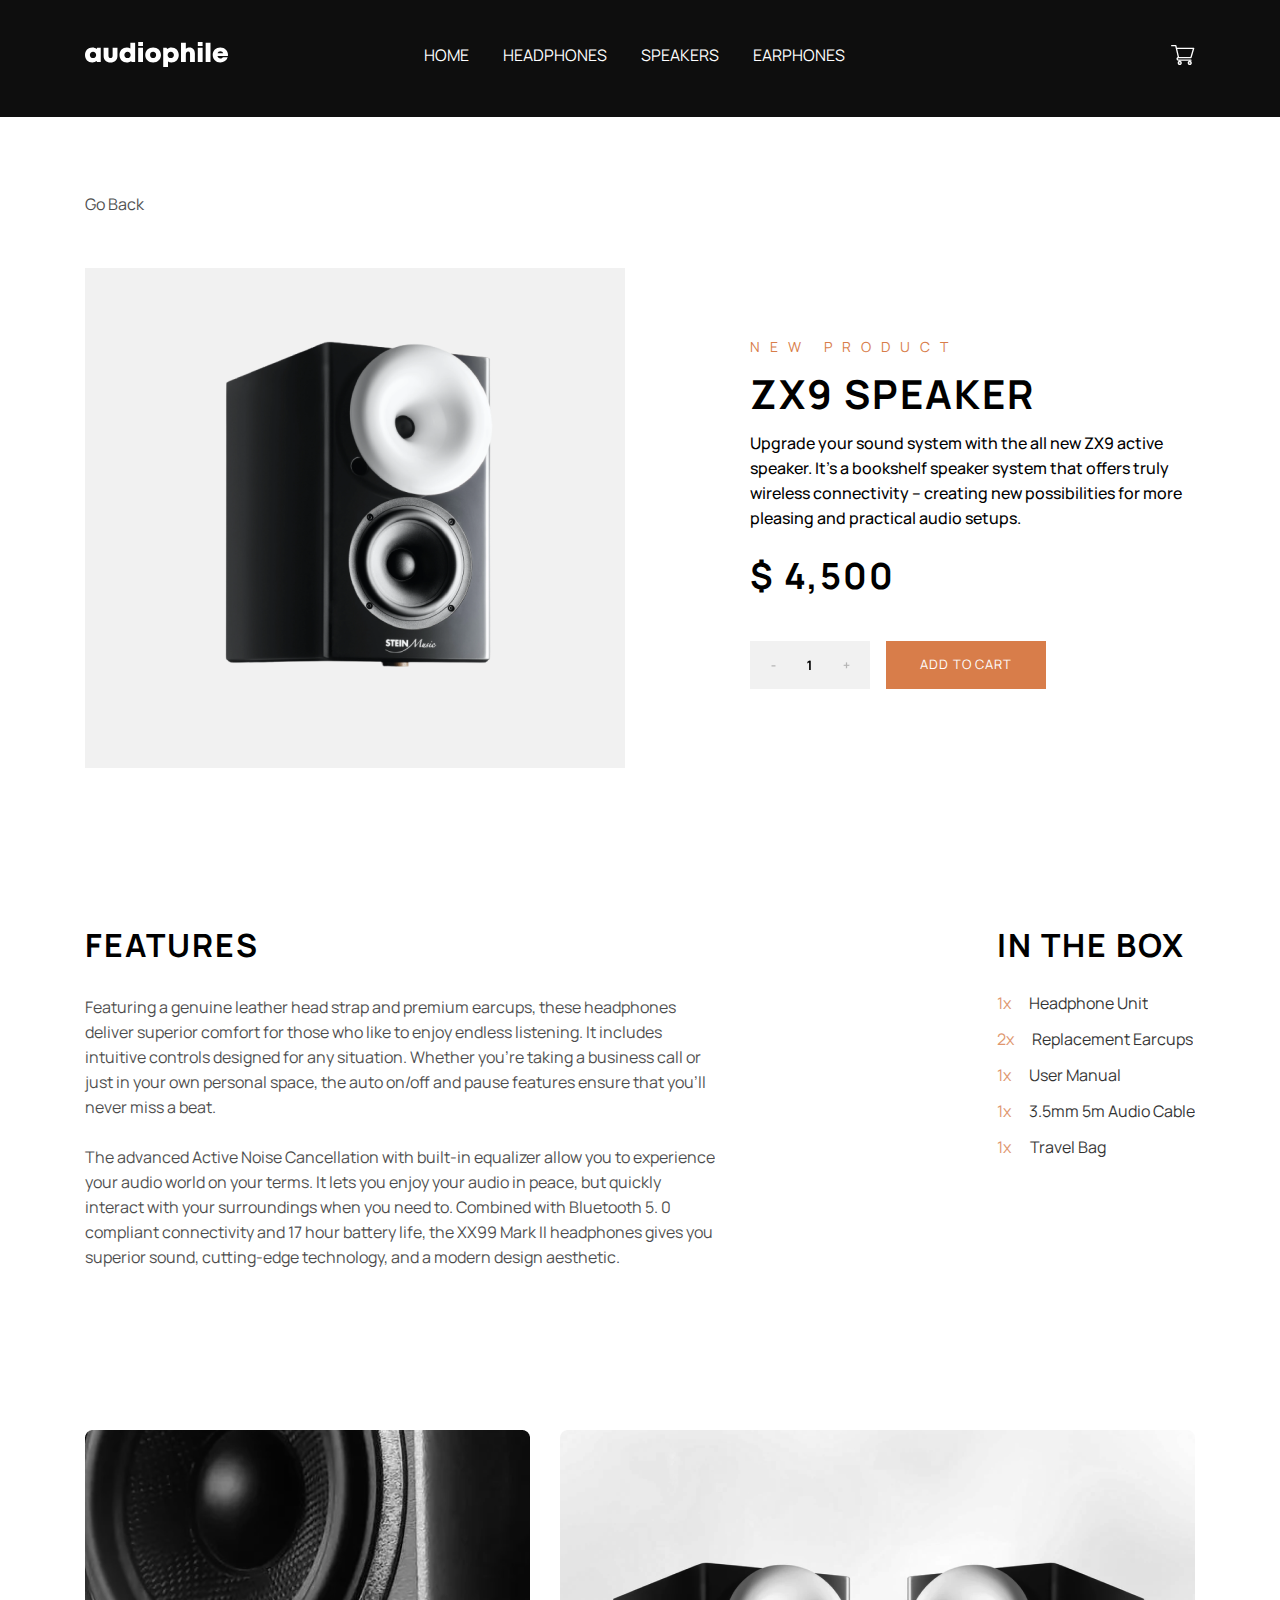
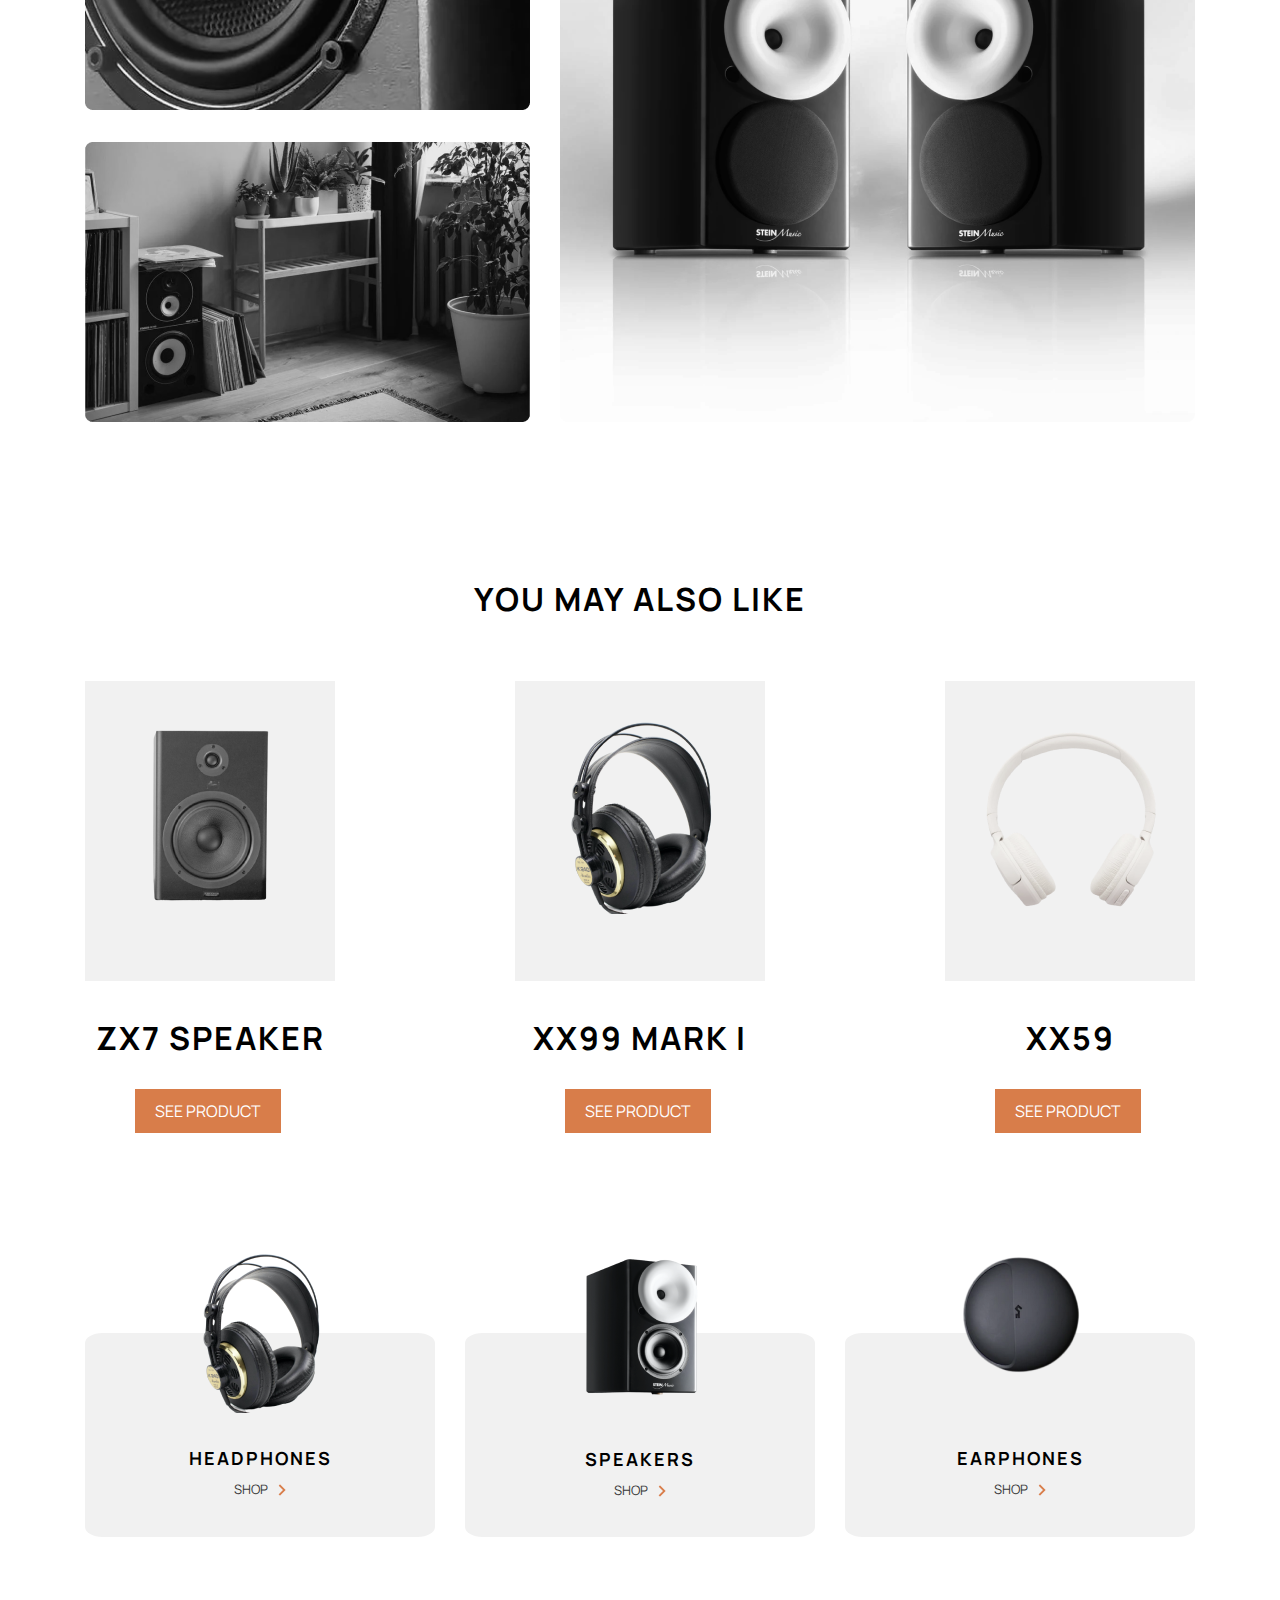
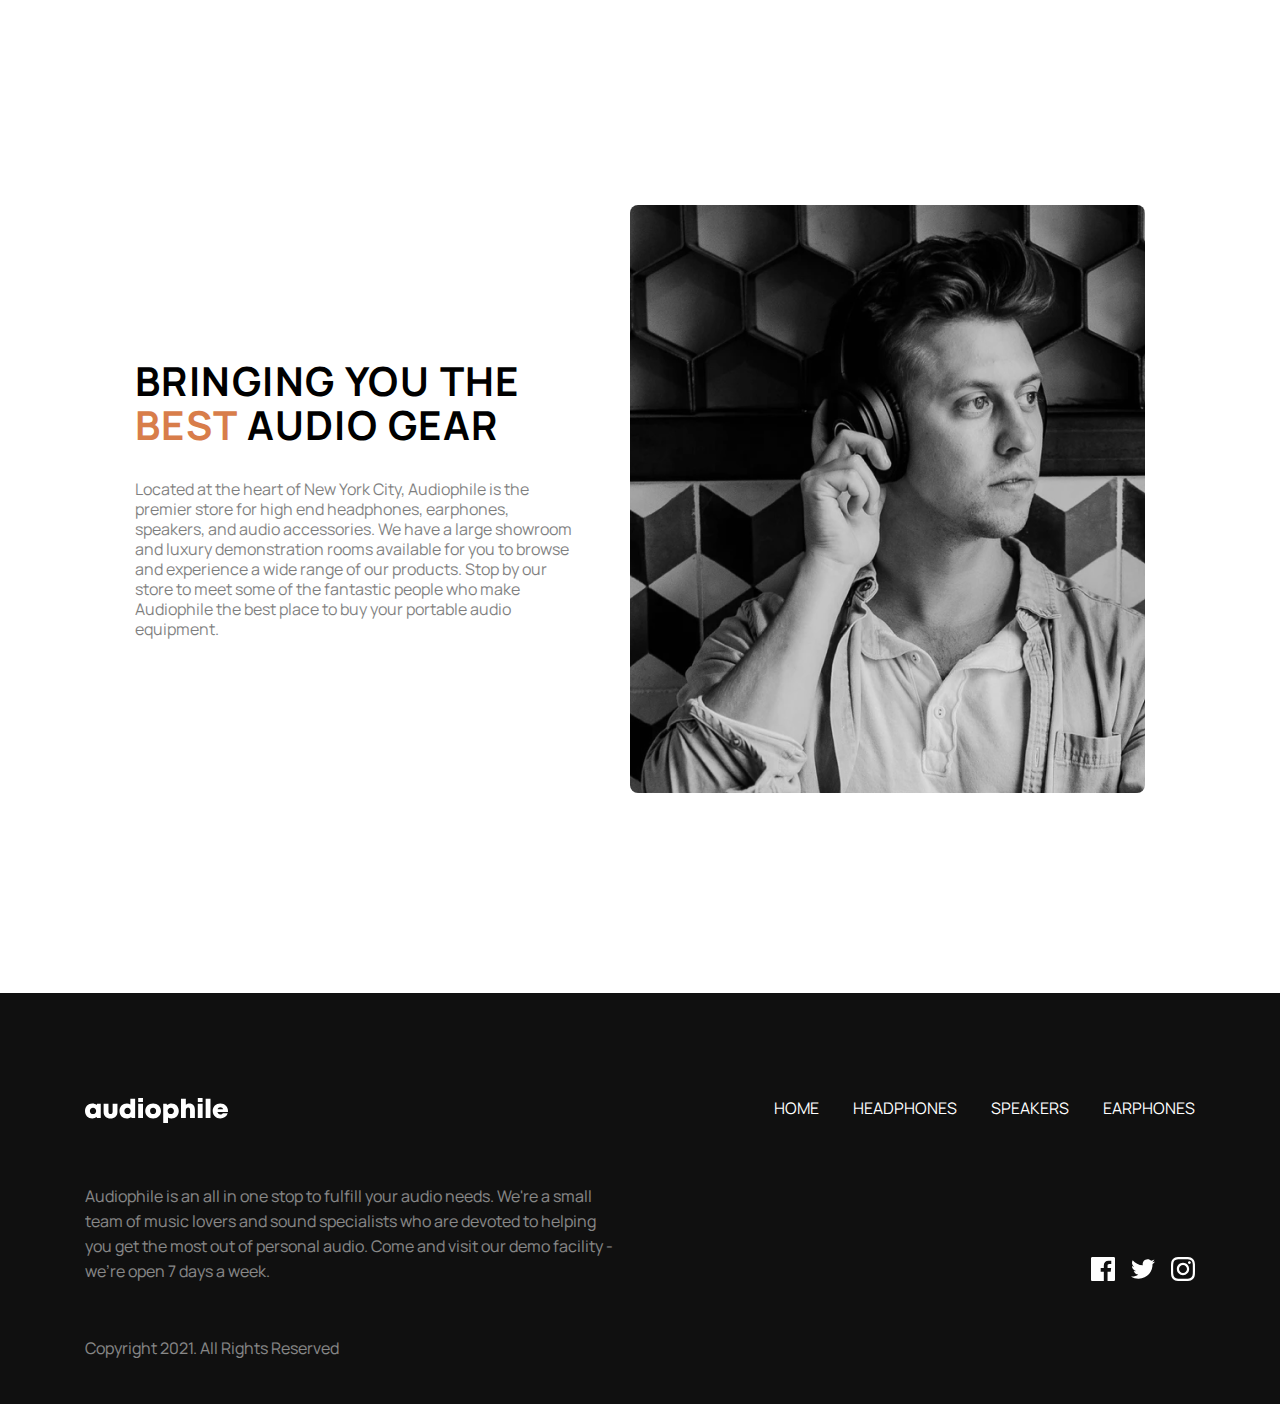
<file: pages/speakers-1.html>
<!DOCTYPE html>
<html lang="en">

<head>
    <meta charset="UTF-8">
    <meta name="viewport" content="width=device-width, initial-scale=1.0">
    <title>SPEAKERS-1</title>
    <link rel="stylesheet" href="../css/index.css">
    <link rel="stylesheet" href="../css/global.css">
    <link rel="stylesheet" href="../css/headphones.css">
    <link rel="stylesheet" href="../css/headphones-1.css">
</head>

<body>
    <!--HEADER-->
    <div class="header">
        <div class="header__container container">
            <div class="sitenav birinchi">
                <button class="responsive__logo">
                    <img src="../images/svg/responsive-logo.svg" alt="responsive-logo">
                </button>
                <a class="sitenav__img" href="#">
                    <img src="../images/svg/site-logo.svg" alt="audiophile">
                </a>
                <ul class="sitenav__list">
                    <li class="sitenav__item">
                        <a class="sitenav__link" href="../index.html">HOME</a>
                    </li>
                    <li class="sitenav__item">
                        <a class="sitenav__link" href="../pages/headphones.html">HEADPHONES</a>
                    </li>
                    <li class="sitenav__item">
                        <a class="sitenav__link" href="../pages/speakers.html">SPEAKERS</a>
                    </li>
                    <li class="sitenav__item">
                        <a class="sitenav__link" href="../pages/earphones.html">EARPHONES</a>
                    </li>
                </ul>
                <button class="navbar__btn__img">
                    <img class="korzinka" src="../images/svg/navbar__img.svg" alt="korzinka">
                </button>
            </div>
        </div>
    </div>
    <!--GO BACK-->
    <div class="headphones1__goback container">
        <a class="goback" href="../pages/headphones.html">Go Back</a>
    </div>

    <!--MAIN-->
    <main class="main">
        <div class="main__container container">
            <div class="main__first__pageg">
                <div class="main__cards__img">
                    <img class="headphones__img__page" src="../images/png/spaekers-page.png" alt="headphones">
                </div>
                <div class="main__cards__texts">
                    <div class="main__cards__p__text">
                        <p>NEW PRODUCT</p>
                    </div>
                    <div class="main__cards__h1">
                        <h1>ZX9 SPEAKER</h1>
                    </div>
                    <div class="main__cards__p">
                        <p>Upgrade your sound system with the all new ZX9 active speaker. It’s a bookshelf speaker system that offers truly wireless connectivity -- creating new possibilities for more pleasing and practical audio setups.
                        </p>
                    </div>
                    <div class="dollar">
                        <h1>$ 4,500</h1>
                    </div>
                    <div class="double__btn">
                        <img src="../images/png/double-btn.png" alt="- 1 +">
                        <a class="hero__btn" href="#">ADD TO CART</a>
                    </div>
                </div>
            </div>

            <div class="headphones__section">
                <div class="head__sec__text">
                    <h1 class="head__sec__text__h1">FEATURES</h1>
                    <p class="head__sec__text__p">Featuring a genuine leather head strap and premium earcups, these
                        headphones deliver superior comfort for those who like to enjoy endless listening. It includes
                        intuitive controls designed for any situation. Whether you’re taking a business call or just in
                        your own personal space, the auto on/off and pause features ensure that you’ll never miss a
                        beat. <br> <br>

                        The advanced Active Noise Cancellation with built-in equalizer allow you to experience your
                        audio world on your terms. It lets you enjoy your audio in peace, but quickly interact with your
                        surroundings when you need to. Combined with Bluetooth 5. 0 compliant connectivity and 17 hour
                        battery life, the XX99 Mark II headphones gives you superior sound, cutting-edge technology, and
                        a modern design aesthetic.</p>
                </div>
                <div class="head__sec__box">
                    <div class="box__in__the__box">
                        <h1 class="head__sec__box__h1">IN THE BOX</h1>
                    </div>
                    <div class="box__in__the__text">
                        <p class="span__chek__box"><span class="span__1x">1x</span>
                            <spa class="span__yoq">df</spa>Headphone Unit
                        </p>
                        <p class="span__chek__box"><span class="span__1x">2x</span>
                            <spa class="span__yoq">df</spa>Replacement Earcups
                        </p>
                        <p class="span__chek__box"><span class="span__1x">1x</span>
                            <spa class="span__yoq">df</spa>User Manual
                        </p>
                        <p class="span__chek__box"><span class="span__1x">1x</span>
                            <spa class="span__yoq">df</spa>3.5mm 5m Audio Cable
                        </p>
                        <p class="span__chek__box"><span class="span__1x">1x</span>
                            <spa class="span__yoq">df</spa>Travel Bag
                        </p>
                    </div>
                </div>
            </div>

            <div class="headphones1__section">
                <div class="headphones1__section__first__img">
                    <img class="headphones1__first__img" src="../images/png/speakers1-page-img.png" alt="">
                    <img class="headphones1__second__img" src="../images/png/speakers1-page-img2.png" alt="">
                </div>
                <div class="headphones1__section__second__img">
                    <img class="headphones1__thirty__img" src="../images/png/speakers-page-img3.png" alt="">
                </div>
            </div>

            <div class="section__hero__headphones1">
                <h1 class="section__hero__headphones1__text">YOU MAY ALSO LIKE</h1>
            </div>
            <div class="headphones1__cards">
                <div class="headphones1__cards__page1">
                    <div class=" headphones__1">
                        <img class="headphones__img__page__good" src="../images/png/speakers1-page-img3.png"
                            alt="headphones">
                    </div>
                    <h1 class="headphones1__cards__texts">ZX7 SPEAKER</h1>
                    <div class="btnlar">
                        <a class="headphones1__btn" href="#">SEE PRODUCT</a>
                    </div>
                </div>

                <div class="headphones1__cards__page1">
                    <div class="headphones__1">
                        <img class="headphones__img__page__good" src="../images/png/yellow headphones.png" alt="headphones">
                    </div>
                    <h1 class="headphones1__cards__texts">XX99 MARK I</h1>
                    <div class="btnlar">
                        <a class="headphones1__btn" href="#">SEE PRODUCT</a>
                    </div>
                </div>

                <div class="headphones1__cards__page1">
                    <div class="headphones__1">
                        <img class="headphones__img__page__good" src="../images/png/white-img.png"
                            alt="headphones">
                    </div>
                    <h1 class="headphones1__cards__texts">XX59</h1>
                    <div class="btnlar">
                        <a class="headphones1__btn" href="#">SEE PRODUCT</a>
                    </div>
                </div>
            </div>

            <div class="cards">
                <div class="cards__complex">
                    <img class="cards__img" src="../images/png/cards-headphones-img.png" alt="Headphones">
                    <h1 class="cards__text">HEADPHONES</h1>
                    <div class="cards__footer">
                        <p class="cards__shop">SHOP</p>
                        <img class="cards__img__arrow" src="../images/png/cards-img.png" alt="arrow">
                    </div>
                </div>
                <div class="cards__complex">
                    <img class="cards__img" src="../images/png/cards-speakers-img.png" alt="Speakers">
                    <h1 class="cards__text">SPEAKERS</h1>
                    <div class="cards__footer">
                        <p class="cards__shop">SHOP</p>
                        <img class="cards__img__arrow" src="../images/png/cards-img.png" alt="arrow">
                    </div>
                </div>
                <div class="cards__complex">
                    <img class="cards__img" src="../images/png/cards-earphones-img.png" alt="Earphones">
                    <h1 class="cards__text">EARPHONES</h1>
                    <div class="cards__footer">
                        <p class="cards__shop">SHOP</p>
                        <img class="cards__img__arrow" src="../images/png/cards-img.png" alt="arrow">
                    </div>
                </div>
            </div>

            <article class="global__info">
                <div class="global__info__container container">
                    <div class="global__info__content">
                        <h2 class="global__info__title">Bringing you the <span class="brown-text">best</span> audio gear
                        </h2>
                        <p class="global__info__description">Located at the heart of New York City, Audiophile is the
                            premier store
                            for high end headphones, earphones, speakers, and audio accessories. We have a large
                            showroom and luxury
                            demonstration rooms available for you to browse and experience a wide range of our products.
                            Stop by our
                            store to meet some of the fantastic people who make Audiophile the best place to buy your
                            portable audio
                            equipment.</p>
                    </div>

                    <picture>
                        <source media="(max-width: 480px)" srcset="..//images/png/section-footer-img.png">
                        <source media="(max-width: 996px)" srcset="../images/png/sec-ft-img-responsive.png">

                        <img class="global__info__image" src="../images/png/section-footer-img.png"
                            alt="A man listing songs with a earphones" width="540" height="588">
                    </picture>
                </div>
            </article>
        </div>
    </main>

    <!--FOOTER-->
    <footer class="footer">
        <div class="footer__container container">
            <div class="footer__nav">
                <a class="sitenav__img" href="">
                    <img class="site-logo" src="../images/svg/site-logo.svg" alt="audiophile-white-logo" width="143"
                        height="25" />
                </a>

                <!-- NAVBAR -->
                <nav class="sitenav vawwenav">
                    <ul class="sitenav__list">
                        <li class="sitenav__item"><a class="sitenav__link" id="active" href="../index.html">HOME</a>
                        </li>
                        <li class="sitenav__item"><a class="sitenav__link" href="#">HEADPHONES</a></li>
                        <li class="sitenav__item"><a class="sitenav__link" href="#">SPEAKERS</a></li>
                        <li class="sitenav__item"><a class="sitenav__link" href="#">EARPHONES</a></li>
                    </ul>
                </nav>
            </div>
            <div class="footer__info">
                <div class="footer__content">
                    <p class="footer__description">
                        Audiophile is an all in one stop to fulfill your audio needs.
                        We're a small team of music lovers and sound specialists who are
                        devoted to helping you get the most out of personal audio. Come
                        and visit our demo facility - we’re open 7 days a week.
                    </p>
                    <p class="footer__copyright">Copyright 2021. All Rights Reserved</p>
                </div>
                <div class="footer__social__wrapper">
                    <ul class="footer__social__list">
                        <li class="footer__social__item">
                            <a href="">
                                <svg xmlns="http://www.w3.org/2000/svg" width="24" height="24" viewBox="0 0 24 24"
                                    fill="none">
                                    <path
                                        d="M22.675 0H1.325C0.593 0 0 0.593 0 1.325V22.676C0 23.407 0.593 24 1.325 24H12.82V14.706H9.692V11.084H12.82V8.413C12.82 5.313 14.713 3.625 17.479 3.625C18.804 3.625 19.942 3.724 20.274 3.768V7.008L18.356 7.009C16.852 7.009 16.561 7.724 16.561 8.772V11.085H20.148L19.681 14.707H16.561V24H22.677C23.407 24 24 23.407 24 22.675V1.325C24 0.593 23.407 0 22.675 0Z"
                                        fill="white" />
                                </svg>
                            </a>
                        </li>
                        <li class="footer__social__item">
                            <a href="">
                                <svg xmlns="http://www.w3.org/2000/svg" width="24" height="20" viewBox="0 0 24 20"
                                    fill="none">
                                    <path
                                        d="M24 2.55705C23.117 2.94905 22.168 3.21305 21.172 3.33205C22.189 2.72305 22.97 1.75805 23.337 0.608047C22.386 1.17205 21.332 1.58205 20.21 1.80305C19.313 0.846047 18.032 0.248047 16.616 0.248047C13.437 0.248047 11.101 3.21405 11.819 6.29305C7.728 6.08805 4.1 4.12805 1.671 1.14905C0.381 3.36205 1.002 6.25705 3.194 7.72305C2.388 7.69705 1.628 7.47605 0.965 7.10705C0.911 9.38805 2.546 11.522 4.914 11.997C4.221 12.185 3.462 12.229 2.69 12.081C3.316 14.037 5.134 15.46 7.29 15.5C5.22 17.123 2.612 17.848 0 17.54C2.179 18.937 4.768 19.752 7.548 19.752C16.69 19.752 21.855 12.031 21.543 5.10605C22.505 4.41105 23.34 3.54405 24 2.55705Z"
                                        fill="white" />
                                </svg>
                            </a>
                        </li>
                        <li class="footer__social__item">
                            <a href="
                            "><svg xmlns="http://www.w3.org/2000/svg" width="24" height="24" viewBox="0 0 24 24"
                                    fill="none">
                                    <path fill-rule="evenodd" clip-rule="evenodd"
                                        d="M12 0C8.741 0 8.333 0.014 7.053 0.072C2.695 0.272 0.273 2.69 0.073 7.052C0.014 8.333 0 8.741 0 12C0 15.259 0.014 15.668 0.072 16.948C0.272 21.306 2.69 23.728 7.052 23.928C8.333 23.986 8.741 24 12 24C15.259 24 15.668 23.986 16.948 23.928C21.302 23.728 23.73 21.31 23.927 16.948C23.986 15.668 24 15.259 24 12C24 8.741 23.986 8.333 23.928 7.053C23.732 2.699 21.311 0.273 16.949 0.073C15.668 0.014 15.259 0 12 0ZM12 2.163C15.204 2.163 15.584 2.175 16.85 2.233C20.102 2.381 21.621 3.924 21.769 7.152C21.827 8.417 21.838 8.797 21.838 12.001C21.838 15.206 21.826 15.585 21.769 16.85C21.62 20.075 20.105 21.621 16.85 21.769C15.584 21.827 15.206 21.839 12 21.839C8.796 21.839 8.416 21.827 7.151 21.769C3.891 21.62 2.38 20.07 2.232 16.849C2.174 15.584 2.162 15.205 2.162 12C2.162 8.796 2.175 8.417 2.232 7.151C2.381 3.924 3.896 2.38 7.151 2.232C8.417 2.175 8.796 2.163 12 2.163ZM5.838 12C5.838 8.597 8.597 5.838 12 5.838C15.403 5.838 18.162 8.597 18.162 12C18.162 15.404 15.403 18.163 12 18.163C8.597 18.163 5.838 15.403 5.838 12ZM12 16C9.791 16 8 14.21 8 12C8 9.791 9.791 8 12 8C14.209 8 16 9.791 16 12C16 14.21 14.209 16 12 16ZM16.965 5.595C16.965 4.8 17.61 4.155 18.406 4.155C19.201 4.155 19.845 4.8 19.845 5.595C19.845 6.39 19.201 7.035 18.406 7.035C17.61 7.035 16.965 6.39 16.965 5.595Z"
                                        fill="white" />
                                </svg>
                            </a>
                        </li>
                    </ul>
                </div>
            </div>
        </div>
    </footer>
</body>

</html>
</file>
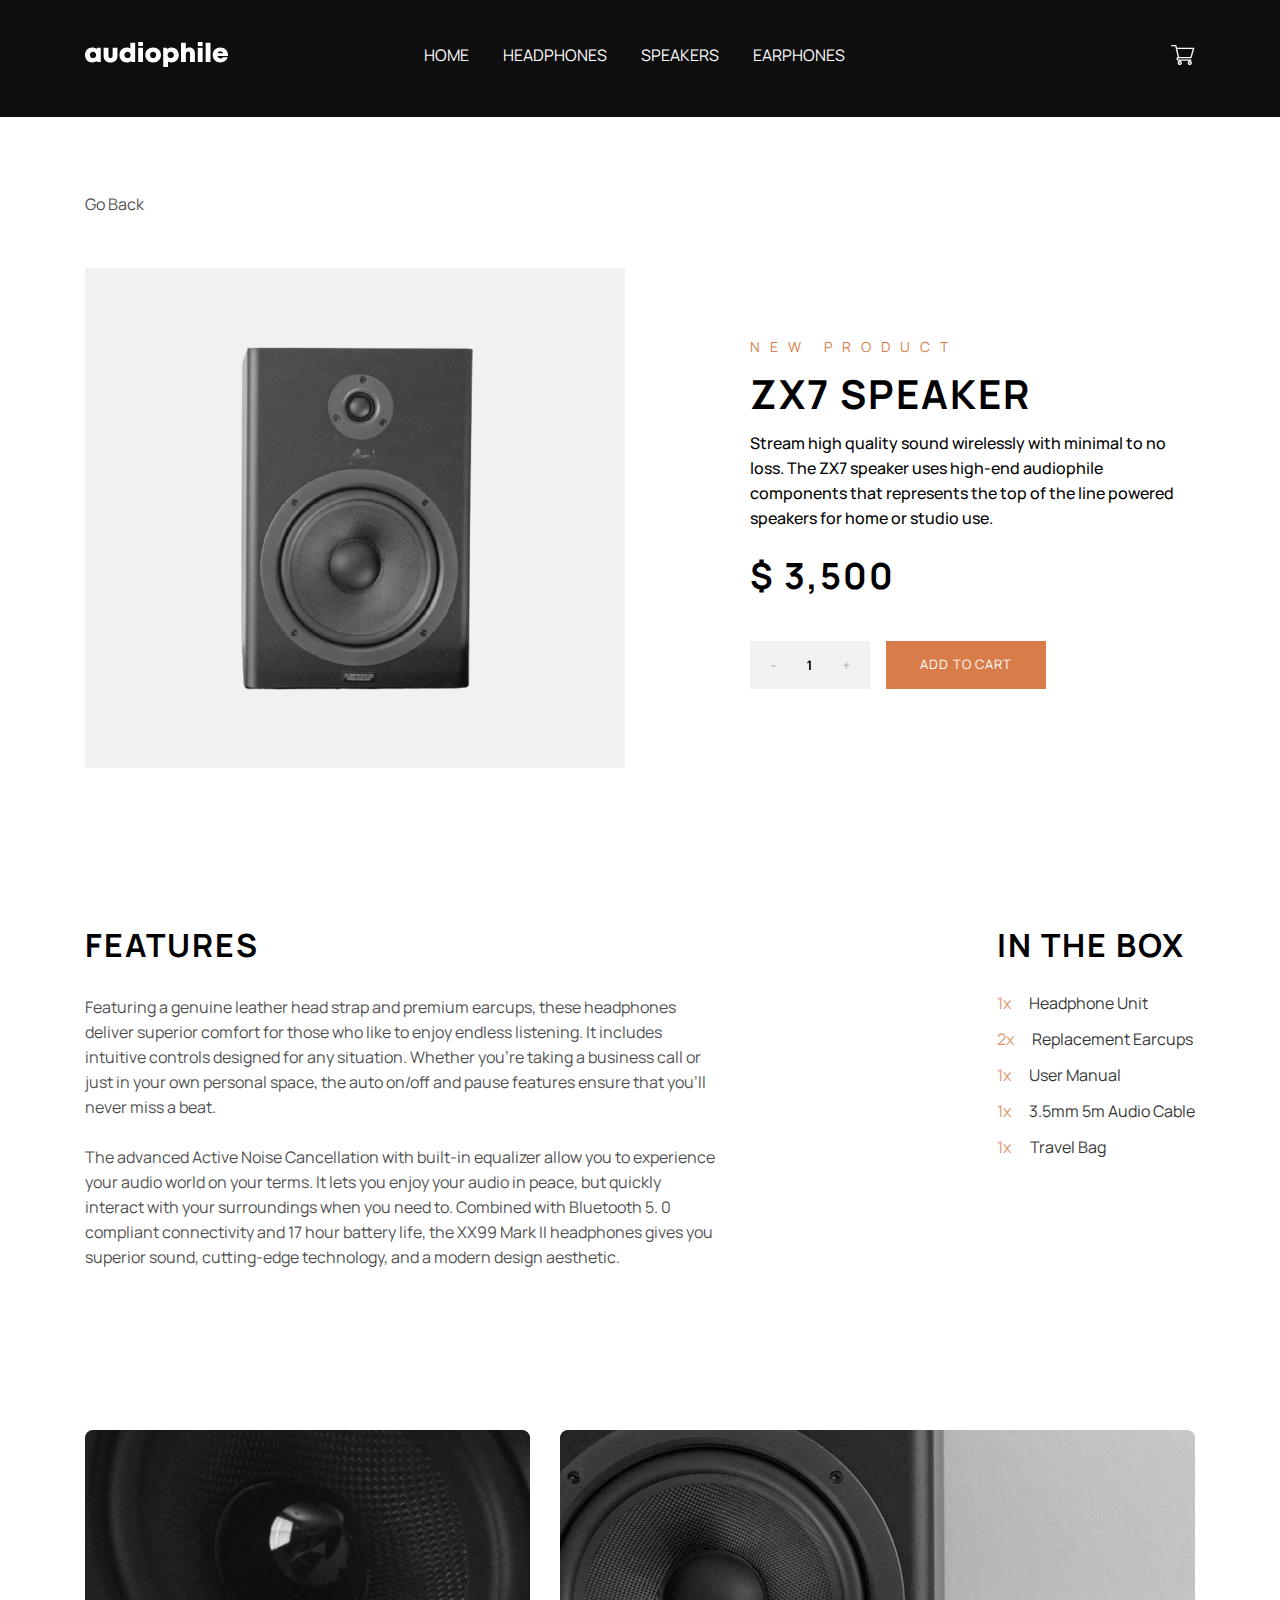
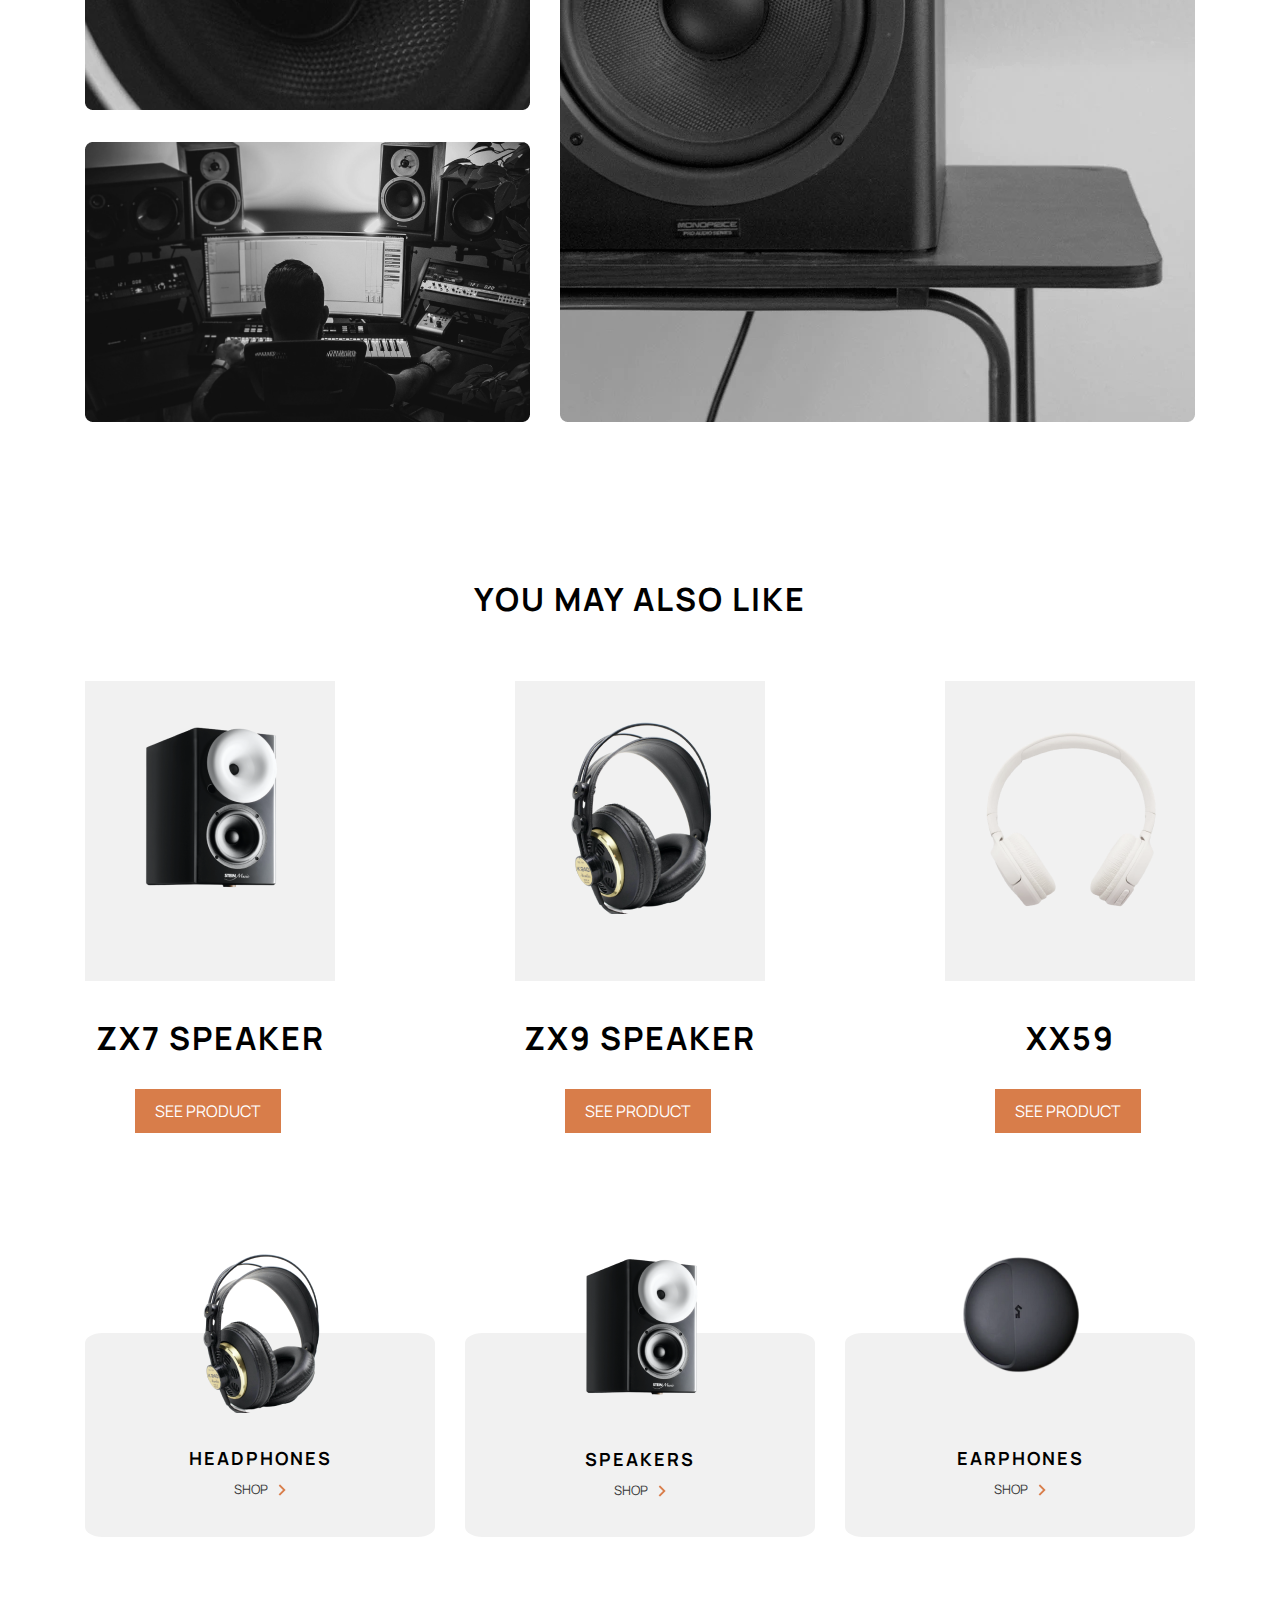
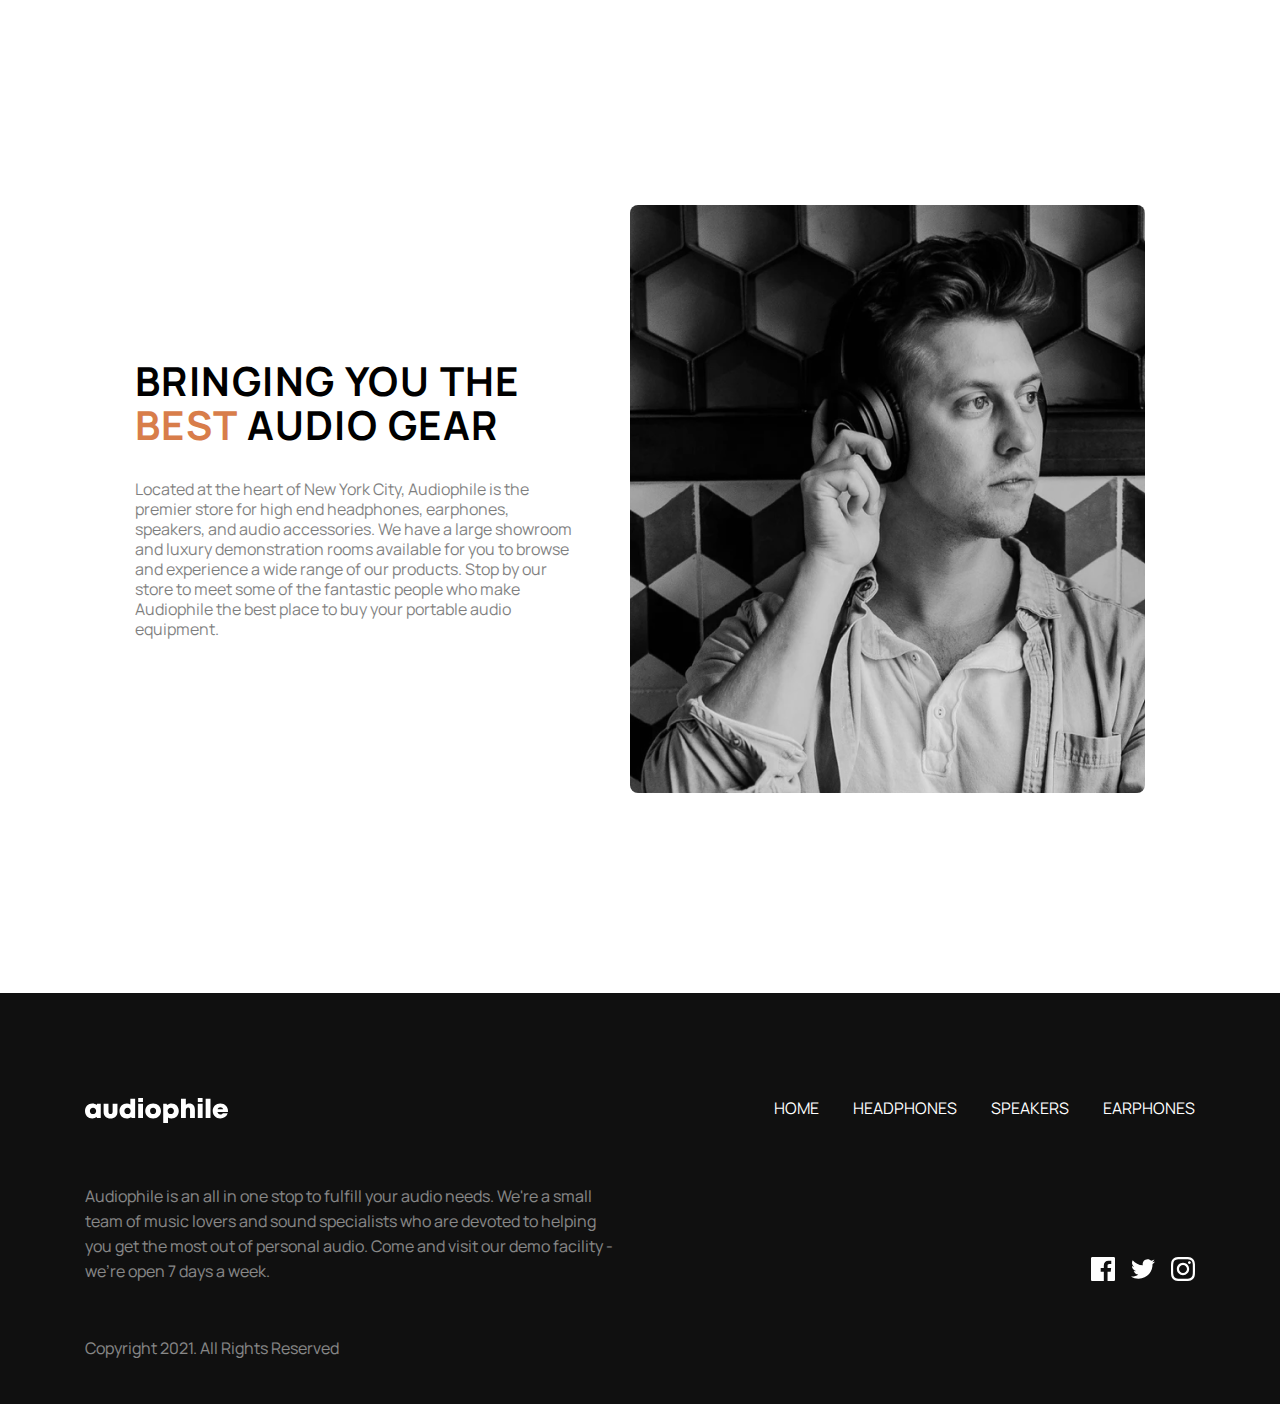
<file: pages/speakers-2.html>
<!DOCTYPE html>
<html lang="en">

<head>
    <meta charset="UTF-8">
    <meta name="viewport" content="width=device-width, initial-scale=1.0">
    <title>SPEAKERS-2</title>
    <link rel="stylesheet" href="../css/index.css">
    <link rel="stylesheet" href="../css/global.css">
    <link rel="stylesheet" href="../css/headphones.css">
    <link rel="stylesheet" href="../css/headphones-1.css">
</head>

<body>
    <!--HEADER-->
    <div class="header">
        <div class="header__container container">
            <div class="sitenav birinchi">
                <button class="responsive__logo">
                    <img src="../images/svg/responsive-logo.svg" alt="responsive-logo">
                </button>
                <a class="sitenav__img" href="#">
                    <img src="../images/svg/site-logo.svg" alt="audiophile">
                </a>
                <ul class="sitenav__list">
                    <li class="sitenav__item">
                        <a class="sitenav__link" href="../index.html">HOME</a>
                    </li>
                    <li class="sitenav__item">
                        <a class="sitenav__link" href="../pages/headphones.html">HEADPHONES</a>
                    </li>
                    <li class="sitenav__item">
                        <a class="sitenav__link" href="../pages/speakers.html">SPEAKERS</a>
                    </li>
                    <li class="sitenav__item">
                        <a class="sitenav__link" href="../pages/earphones.html">EARPHONES</a>
                    </li>
                </ul>
                <button class="navbar__btn__img">
                    <img class="korzinka" src="../images/svg/navbar__img.svg" alt="korzinka">
                </button>
            </div>
        </div>
    </div>
    <!--GO BACK-->
    <div class="headphones1__goback container">
        <a class="goback" href="../pages/headphones.html">Go Back</a>
    </div>

    <!--MAIN-->
    <main class="main">
        <div class="main__container container">
            <div class="main__first__pageg">
                <div class="main__cards__img">
                    <img class="headphones__img__page" src="../images/png/speakers1-page-zx97.png" alt="headphones">
                </div>
                <div class="main__cards__texts">
                    <div class="main__cards__p__text">
                        <p>NEW PRODUCT</p>
                    </div>
                    <div class="main__cards__h1">
                        <h1>ZX7 SPEAKER</h1>
                    </div>
                    <div class="main__cards__p">
                        <p>Stream high quality sound wirelessly with minimal to no loss. The ZX7 speaker uses high-end audiophile components that represents the top of the line powered speakers for home or studio use.
                        </p>
                    </div>
                    <div class="dollar">
                        <h1>$ 3,500</h1>
                    </div>
                    <div class="double__btn">
                        <img src="../images/png/double-btn.png" alt="- 1 +">
                        <a class="hero__btn" href="#">ADD TO CART</a>
                    </div>
                </div>
            </div>

            <div class="headphones__section">
                <div class="head__sec__text">
                    <h1 class="head__sec__text__h1">FEATURES</h1>
                    <p class="head__sec__text__p">Featuring a genuine leather head strap and premium earcups, these
                        headphones deliver superior comfort for those who like to enjoy endless listening. It includes
                        intuitive controls designed for any situation. Whether you’re taking a business call or just in
                        your own personal space, the auto on/off and pause features ensure that you’ll never miss a
                        beat. <br> <br>

                        The advanced Active Noise Cancellation with built-in equalizer allow you to experience your
                        audio world on your terms. It lets you enjoy your audio in peace, but quickly interact with your
                        surroundings when you need to. Combined with Bluetooth 5. 0 compliant connectivity and 17 hour
                        battery life, the XX99 Mark II headphones gives you superior sound, cutting-edge technology, and
                        a modern design aesthetic.</p>
                </div>
                <div class="head__sec__box">
                    <div class="box__in__the__box">
                        <h1 class="head__sec__box__h1">IN THE BOX</h1>
                    </div>
                    <div class="box__in__the__text">
                        <p class="span__chek__box"><span class="span__1x">1x</span>
                            <spa class="span__yoq">df</spa>Headphone Unit
                        </p>
                        <p class="span__chek__box"><span class="span__1x">2x</span>
                            <spa class="span__yoq">df</spa>Replacement Earcups
                        </p>
                        <p class="span__chek__box"><span class="span__1x">1x</span>
                            <spa class="span__yoq">df</spa>User Manual
                        </p>
                        <p class="span__chek__box"><span class="span__1x">1x</span>
                            <spa class="span__yoq">df</spa>3.5mm 5m Audio Cable
                        </p>
                        <p class="span__chek__box"><span class="span__1x">1x</span>
                            <spa class="span__yoq">df</spa>Travel Bag
                        </p>
                    </div>
                </div>
            </div>

            <div class="headphones1__section">
                <div class="headphones1__section__first__img">
                    <img class="headphones1__first__img" src="../images/png/speakers2-img.png" alt="">
                    <img class="headphones1__second__img" src="../images/png/speakers2-img2.png" alt="">
                </div>
                <div class="headphones1__section__second__img">
                    <img class="headphones1__thirty__img" src="../images/png/speakers2-img3.png" alt="">
                </div>
            </div>

            <div class="section__hero__headphones1">
                <h1 class="section__hero__headphones1__text">YOU MAY ALSO LIKE</h1>
            </div>
            
            <div class="headphones1__cards">
                <div class="headphones1__cards__page1">
                    <div class=" headphones__1">
                        <img class="headphones__img__page__good" src="../images/png/black speakers.png"
                            alt="headphones">
                    </div>
                    <h1 class="headphones1__cards__texts">ZX7 SPEAKER</h1>
                    <div class="btnlar">
                        <a class="headphones1__btn" href="#">SEE PRODUCT</a>
                    </div>
                </div>

                <div class="headphones1__cards__page1">
                    <div class="headphones__1">
                        <img class="headphones__img__page__good" src="../images/png/yellow headphones.png"
                            alt="headphones">
                    </div>
                    <h1 class="headphones1__cards__texts">ZX9 SPEAKER</h1>
                    <div class="btnlar">
                        <a class="headphones1__btn" href="#">SEE PRODUCT</a>
                    </div>
                </div>

                <div class="headphones1__cards__page1">
                    <div class="headphones__1">
                        <img class="headphones__img__page__good" src="../images/png/white-img.png" alt="headphones">
                    </div>
                    <h1 class="headphones1__cards__texts">XX59</h1>
                    <div class="btnlar">
                        <a class="headphones1__btn" href="#">SEE PRODUCT</a>
                    </div>
                </div>
            </div>

            <div class="cards">
                <div class="cards__complex">
                    <img class="cards__img" src="../images/png/cards-headphones-img.png" alt="Headphones">
                    <h1 class="cards__text">HEADPHONES</h1>
                    <div class="cards__footer">
                        <p class="cards__shop">SHOP</p>
                        <img class="cards__img__arrow" src="../images/png/cards-img.png" alt="arrow">
                    </div>
                </div>
                <div class="cards__complex">
                    <img class="cards__img" src="../images/png/cards-speakers-img.png" alt="Speakers">
                    <h1 class="cards__text">SPEAKERS</h1>
                    <div class="cards__footer">
                        <p class="cards__shop">SHOP</p>
                        <img class="cards__img__arrow" src="../images/png/cards-img.png" alt="arrow">
                    </div>
                </div>
                <div class="cards__complex">
                    <img class="cards__img" src="../images/png/cards-earphones-img.png" alt="Earphones">
                    <h1 class="cards__text">EARPHONES</h1>
                    <div class="cards__footer">
                        <p class="cards__shop">SHOP</p>
                        <img class="cards__img__arrow" src="../images/png/cards-img.png" alt="arrow">
                    </div>
                </div>
            </div>

            <article class="global__info">
                <div class="global__info__container container">
                    <div class="global__info__content">
                        <h2 class="global__info__title">Bringing you the <span class="brown-text">best</span> audio gear
                        </h2>
                        <p class="global__info__description">Located at the heart of New York City, Audiophile is the
                            premier store
                            for high end headphones, earphones, speakers, and audio accessories. We have a large
                            showroom and luxury
                            demonstration rooms available for you to browse and experience a wide range of our products.
                            Stop by our
                            store to meet some of the fantastic people who make Audiophile the best place to buy your
                            portable audio
                            equipment.</p>
                    </div>

                    <picture>
                        <source media="(max-width: 480px)" srcset="..//images/png/section-footer-img.png">
                        <source media="(max-width: 996px)" srcset="../images/png/sec-ft-img-responsive.png">

                        <img class="global__info__image" src="../images/png/section-footer-img.png"
                            alt="A man listing songs with a earphones" width="540" height="588">
                    </picture>
                </div>
            </article>
        </div>
    </main>

    <!--FOOTER-->
    <footer class="footer">
        <div class="footer__container container">
            <div class="footer__nav">
                <a class="sitenav__img" href="">
                    <img class="site-logo" src="../images/svg/site-logo.svg" alt="audiophile-white-logo" width="143"
                        height="25" />
                </a>

                <!-- NAVBAR -->
                <nav class="sitenav vawwenav">
                    <ul class="sitenav__list">
                        <li class="sitenav__item"><a class="sitenav__link" id="active" href="../index.html">HOME</a>
                        </li>
                        <li class="sitenav__item"><a class="sitenav__link" href="#">HEADPHONES</a></li>
                        <li class="sitenav__item"><a class="sitenav__link" href="#">SPEAKERS</a></li>
                        <li class="sitenav__item"><a class="sitenav__link" href="#">EARPHONES</a></li>
                    </ul>
                </nav>
            </div>
            <div class="footer__info">
                <div class="footer__content">
                    <p class="footer__description">
                        Audiophile is an all in one stop to fulfill your audio needs.
                        We're a small team of music lovers and sound specialists who are
                        devoted to helping you get the most out of personal audio. Come
                        and visit our demo facility - we’re open 7 days a week.
                    </p>
                    <p class="footer__copyright">Copyright 2021. All Rights Reserved</p>
                </div>
                <div class="footer__social__wrapper">
                    <ul class="footer__social__list">
                        <li class="footer__social__item">
                            <a href="">
                                <svg xmlns="http://www.w3.org/2000/svg" width="24" height="24" viewBox="0 0 24 24"
                                    fill="none">
                                    <path
                                        d="M22.675 0H1.325C0.593 0 0 0.593 0 1.325V22.676C0 23.407 0.593 24 1.325 24H12.82V14.706H9.692V11.084H12.82V8.413C12.82 5.313 14.713 3.625 17.479 3.625C18.804 3.625 19.942 3.724 20.274 3.768V7.008L18.356 7.009C16.852 7.009 16.561 7.724 16.561 8.772V11.085H20.148L19.681 14.707H16.561V24H22.677C23.407 24 24 23.407 24 22.675V1.325C24 0.593 23.407 0 22.675 0Z"
                                        fill="white" />
                                </svg>
                            </a>
                        </li>
                        <li class="footer__social__item">
                            <a href="">
                                <svg xmlns="http://www.w3.org/2000/svg" width="24" height="20" viewBox="0 0 24 20"
                                    fill="none">
                                    <path
                                        d="M24 2.55705C23.117 2.94905 22.168 3.21305 21.172 3.33205C22.189 2.72305 22.97 1.75805 23.337 0.608047C22.386 1.17205 21.332 1.58205 20.21 1.80305C19.313 0.846047 18.032 0.248047 16.616 0.248047C13.437 0.248047 11.101 3.21405 11.819 6.29305C7.728 6.08805 4.1 4.12805 1.671 1.14905C0.381 3.36205 1.002 6.25705 3.194 7.72305C2.388 7.69705 1.628 7.47605 0.965 7.10705C0.911 9.38805 2.546 11.522 4.914 11.997C4.221 12.185 3.462 12.229 2.69 12.081C3.316 14.037 5.134 15.46 7.29 15.5C5.22 17.123 2.612 17.848 0 17.54C2.179 18.937 4.768 19.752 7.548 19.752C16.69 19.752 21.855 12.031 21.543 5.10605C22.505 4.41105 23.34 3.54405 24 2.55705Z"
                                        fill="white" />
                                </svg>
                            </a>
                        </li>
                        <li class="footer__social__item">
                            <a href="
                                "><svg xmlns="http://www.w3.org/2000/svg" width="24" height="24" viewBox="0 0 24 24"
                                    fill="none">
                                    <path fill-rule="evenodd" clip-rule="evenodd"
                                        d="M12 0C8.741 0 8.333 0.014 7.053 0.072C2.695 0.272 0.273 2.69 0.073 7.052C0.014 8.333 0 8.741 0 12C0 15.259 0.014 15.668 0.072 16.948C0.272 21.306 2.69 23.728 7.052 23.928C8.333 23.986 8.741 24 12 24C15.259 24 15.668 23.986 16.948 23.928C21.302 23.728 23.73 21.31 23.927 16.948C23.986 15.668 24 15.259 24 12C24 8.741 23.986 8.333 23.928 7.053C23.732 2.699 21.311 0.273 16.949 0.073C15.668 0.014 15.259 0 12 0ZM12 2.163C15.204 2.163 15.584 2.175 16.85 2.233C20.102 2.381 21.621 3.924 21.769 7.152C21.827 8.417 21.838 8.797 21.838 12.001C21.838 15.206 21.826 15.585 21.769 16.85C21.62 20.075 20.105 21.621 16.85 21.769C15.584 21.827 15.206 21.839 12 21.839C8.796 21.839 8.416 21.827 7.151 21.769C3.891 21.62 2.38 20.07 2.232 16.849C2.174 15.584 2.162 15.205 2.162 12C2.162 8.796 2.175 8.417 2.232 7.151C2.381 3.924 3.896 2.38 7.151 2.232C8.417 2.175 8.796 2.163 12 2.163ZM5.838 12C5.838 8.597 8.597 5.838 12 5.838C15.403 5.838 18.162 8.597 18.162 12C18.162 15.404 15.403 18.163 12 18.163C8.597 18.163 5.838 15.403 5.838 12ZM12 16C9.791 16 8 14.21 8 12C8 9.791 9.791 8 12 8C14.209 8 16 9.791 16 12C16 14.21 14.209 16 12 16ZM16.965 5.595C16.965 4.8 17.61 4.155 18.406 4.155C19.201 4.155 19.845 4.8 19.845 5.595C19.845 6.39 19.201 7.035 18.406 7.035C17.61 7.035 16.965 6.39 16.965 5.595Z"
                                        fill="white" />
                                </svg>
                            </a>
                        </li>
                    </ul>
                </div>
            </div>
        </div>
    </footer>
</body>

</html>
</file>
<file: css/index.css>
main {
    flex-grow: 1;
    font-family: var(--main-font);
}

.header {
    font-family: var(--main-font);
    padding-bottom: 5rem;
    background-color:  #0E0E0E;
    margin-bottom: 19rem;
}   
.header__container {
    background-image: url('../images/png/header__headphones.svg');
    background-repeat: no-repeat;
    background-position: top 1px right;
    padding-bottom: 100px;
}
.responsive__logo {
    display: none;  
}
.sitenav {
    display: flex;
    padding-top: 3.2rem;
    padding-bottom: 3.2rem;
    align-items: center;
    justify-content: space-between;
}
.sitenav__list {
    margin-left: -13rem;
    display: flex;
    gap: 3.4rem;
}
.sitenav__link {
    display: flex;
    color: var(--white);
    transition: 0.3s;
}
.sitenav__link:active {
    color: var(--brown);
    transition: 0.3s;
}
.navbar__btn__img {
    background-color: transparent;
    border: none;
    cursor: pointer;
}
.hr {
    height: 1px;
    border-bottom: 0;
    opacity: 20%;
    margin-bottom: 12.8rem; 
}



.header__hero {
    width: 100%;
    max-width: 398px;
    padding-bottom: 80px;
}
.hero__text {
    font-size: var(--overline-fs);
    font-weight: var(--overline-fw);
    line-height: var(--overline-lh);
    letter-spacing: var(--overline-lts);
    opacity: 49.64%;
    color: var(--white);
    padding-bottom: 2.4rem;
}
.hero__text__h1 {
    width: 100%;
    text-transform: uppercase;
    color: var(--white);
    padding-bottom: 2.4rem;
}
.hero__text__p {
    max-width: 349px;
    font-size: 15px;
    font-weight: 500;
    line-height: 25px;
    color: var(--white);
    opacity: 75%;
    padding-bottom: 4rem;
}
.hero__btn {
    width: 160px;
    height: 48px;
    cursor: pointer;
    padding-top: 1.5rem;
    text-align: center;
    font-size: var(--sub-title-fs);
    line-height: var(--sub-title-lh);
    letter-spacing: var(--sub-title-lts);
    border: none;
    border-radius: 3px;
    color: var(--white);
    background-color: var(--brown);
    transition: 0.3s;

}
.hero__btn:hover {
    color: var(--white);
    background-color: orangered;
    transition: 0.3s;
}


@media screen and (max-width: 768px) {
    .responsive__logo {
        background-color: transparent;
        border: none;
        display: block;
    }
    .sitenav {
        justify-content: stretch;
    }
    .sitenav__img {
        margin-left: 4.2rem;
    }
    .navbar__btn__img {
        margin-left: auto;
    }
    .sitenav__list {
        display: none;
    }


    .header__container {
        background-position: center center;
    }
    .header__hero {
        margin-left: auto;
        margin-right: auto;
    }
    .hero__text {
        text-align: center;
        margin-left: 6px;
    }
    .hero__text__h1 {
        font-size: 2.5rem;
        margin-left: 30px;
    }
    .hero__text__p {
        margin-top: -10px;
        text-align: center;
        margin-left: 30px;
    }
    .hero__btn {
        max-width: 160px;
        margin-left: 12rem;
    }
}
@media screen and (max-width: 500px) {
    .header__container {
        background-position: center center;
        padding-bottom: 90px;
    }
    .hero__text__h1 {
        margin-left: 0;
        text-align: center;
        font-size: 2rem;
    }
    .hero__text__p {
        font-size: 1.5rem;
        text-align: center;
        width: 100%;
        margin-left: 0;
    }
    .hero__btn {
        max-width: 100%;
        margin-left: 12rem;
    }
}
@media screen and (max-width: 490px) {
    .hero__btn {
        margin-left: 12rem;
    }
}
@media screen and (max-width: 377px) {
    .hero__text__h1 {
        margin-left: 0;
        text-align: center;
        font-size: 1.5rem;
    }
    .hero__btn {
        margin-left: 6.2rem;
    }
}



/*---------------MAIN--------------*/
.main__container {
    margin-bottom: 16.8rem;
}
.cards {
    display: flex;
    gap: 3rem;
    margin-bottom: 16.8rem;
}
.cards__complex {
    max-width: 350px;
    width: 100%;
    height: 204px;  
    background-color: var(--dark-gray);
    border-radius: 5%;
}
.cards__img {
    margin: auto;
    margin-top: -8rem;
    margin-bottom: 3.6rem;
}
.cards__text {
    font-size: var(--h6-fs);
    text-align: center;
    margin-bottom: 1.5rem;
}
.cards__footer {
    display: flex;
    align-items: center;
    justify-content: center;
}
.cards__shop {
    color: var(--dark-black);
    opacity: 80%;
    font-size: 1.3rem;
    transition: 0.3s;
    cursor: pointer;
}
.cards__shop:hover {
    color: var(--brown);
    transition: 0.3s;
}
.cards__img__arrow {
    margin-left: 1rem;
}
.cards .cards__complex:nth-child(1) .cards__text {
    margin-top: 3.6rem;
    margin-bottom: 1.5rem;
}
.cards .cards__complex:nth-child(2) .cards__text{
    margin-top: 5rem;
    margin-bottom: 1.5rem;
}
.cards .cards__complex:nth-child(3) .cards__text {
    margin-top: 7rem;
    margin-bottom: 1.5rem;
}


@media screen and (max-width: 768px) {
    .cards  {
       gap: 1rem;
    }
    .cards__complex {
        max-width: 223px;
    }
}
@media screen and (max-width: 506px) {
    .cards {
        flex-direction: column;
        gap: 10rem;
    }
    .cards__complex {
        width: 100%;
        max-width: 100%;
    }
}



/*------------------SECTION-----------------*/
.section {
    font-family: var(--main-font);
    background-color: var(--brown);
    border-radius: 10px;
    display: flex;
    gap: 13.9rem;
    margin-bottom: 4.8rem;
}
.section__speaker {
    padding-top: 11rem;
    margin-left: 9.6rem;
}
.section__texts {
    padding-top: 15rem;
    color: var(--white);
}
.section__h1 {
    width: 100%;
    font-size: 5rem;
    margin-bottom: 3rem;
}
.section__p {
    width: 100%;
    max-width: 349px;
    font-size: 1.5rem;
    line-height: 20px;
    margin-bottom: 4rem;
}
.section__btn {
    background-color: var(--dark-black);
}
.section__btn:hover {
    background-color: #4C4C4C;
}


@media screen and (max-width: 979px)  {
    .section {
        flex-direction: column;
        gap: 0;
    }
    .section__speaker {
        width: 200px;
        margin-left: 0;
        margin: auto;
        padding-top: 5.2rem;
        margin-bottom: 0;
    }
    .section__texts {
        padding-top: 6.4rem;
        text-align: center;
    }
    .section__p {
        text-align: center;
        margin-left: auto;
        margin-right: auto;
    }
    .section__btn {
        margin-left: auto;
        margin-right: auto;
        margin-bottom: 5.5rem;
    }
}
@media screen and (max-width: 450px)  {
    .section {
        max-width: 327px;
    }
    .section__speaker {
        padding-top: 4rem;
    }
    .section__texts {
        padding-top: 3.2rem;
    }
    .section__h1 {
        font-size: 3.6rem;
    }
    .section__p {
        max-width: 280px;
    }
    .section__btn {
        margin-bottom: 5.5rem;
    }
}



/*----------------SECTION HERO----------------*/
.section__hero {
    width: 100%;
    background-image: url("../images/png/section-hero.png");
    background-size: cover;
    height: 320px;
    background-repeat: no-repeat;
    margin-bottom: 4.8rem;
}
.section__hero__cards {
    width: 100%;
    max-width: 204px;
    padding-top: 10.1rem;
    margin-left: 9.5rem;
}
.section__hero__h1 {
    font-size: 2.8rem;
    margin-bottom: 3.2rem;
}
.section__hero__btn {
    border-radius: 0%;
    border: 1px solid black;
    color: var(--dark-black);
    background-color: lightgrey;
    transition: 0.3s;
}
.section__hero__btn:hover {
    transition: 0.3s;
    background-color: var(--dark-black);
}


@media screen and (max-width: 768px) {
    .section__hero {
        background-image: url('../images/png/responsive-section-hero-img.png');
    }
    .section__hero__cards {
        margin-left: 6.2rem;
    }
    .section__hero__btn {
        margin-left: auto;
    }
}
@media screen and (max-width: 400px) {
    .section__hero {
        max-width: 327px;
        background-image: url('../images/png/mobile-responsive-section-hero-img.png');
    }
    .section__hero__cards {
        margin-left: 2.4rem;
    }
}





.section__hero__cards__double {
    width: 100%;    
    display: flex;
    justify-content: space-between;
    gap: 3rem;
    margin-bottom: 20rem;
}
.qiyin__bem {
    width: 100%;
    max-width: 540px;
}
.section__hero__cards__second {
    width: 100%;
    max-width: 540px;
    background-color: var(--dark-gray);
}
.section__hero__cards__second__text {
    padding-top: 10.1rem;
    padding-left: 9.5rem;
}
.section__hero__cards__second__h1 {
    font-size: 2.8rem;
    margin-bottom: 3.2rem;
}
.sec__cards__btn {
    width: 160px;
    height: 48px;
    background-color: var(--dark-gray);
    color: var(--dark-black);
    transition: 0.3s;
    padding-top: 1.5rem;
}
.sec__cards__btn:hover {
    transition: 0.3s;
    background-color: var(--dark-black);
    border: none;
    color: var(--white);
}


@media screen and (max-width: 1220px) {
    .section__hero__cards__double {
        max-width: 689px;
        gap: 1rem;
        margin-left: auto;
        margin-right: auto;
    }
    .section__hero__cards__second__text {
        padding-top: 4.5rem;
        padding-left: 0;
        text-align: center;
    }
    .section__hero__cards__second__h1 {
        font-size: 2.5rem;
    }
}
@media screen and (max-width: 700px) {
    .section__hero__cards__double {
        max-width: 689px;
        gap: 1rem;
        margin-left: auto;
        margin-right: auto;
    }
    .section__hero__cards__second__text {
        padding-top: 3rem;
    }
    .section__hero__cards__second__h1 {
        margin-bottom: 2.3rem;
    }
}
@media screen and (max-width: 582px) {
    .section__hero__cards__double {
        max-width: 470px;
        height: 424px;
        gap: 2.4rem;
        flex-direction: column;
    }
    .section__hero__cards__second {
        max-width: 470px;
        height: 320px;
    }
    .section__hero__cards__second__text {
        padding-left: 2.4rem;
        text-align: left;
    }
    .section__hero__cards__second__h1 {
        padding-top: 3.1rem;
        margin-bottom: 3.2rem;
    }   
    .sec__btn {
        margin-bottom: 4.1rem;
    }
}
@media screen and (max-width: 375px) {
    .section__hero__cards__double {
        gap: 1rem;
    }
    .section__hero__cards__second {
        max-width: 327px;
        height: 200px;
    }
    .section__hero__cards__second__h1 {
        margin-left: auto;
        font-size: 2rem;
    }
}



/* GLOBAL INFO ARTICLE */
.brown-text {
    color: var(--brown);
}
.global__info {
    padding-top: 10rem;
    margin-bottom: 20rem;
}
.global__info__container {
    display: flex;
    align-items:center;
    justify-content: space-between;
}
.global__info__content {
    width: 100%;
    max-width: 445px;
    margin-right: 5rem;
}
.global__info__title {
    text-transform: uppercase;
    line-height: 1.1;
    letter-spacing: 1.429px;
    margin-bottom: 3.2rem;
}
.global__info__description {
    line-height: 20px;
    opacity: 0.5;
}
.global__info__image {
    border-radius: 8px;
    width: 100%;
}


@media screen and (max-width:996px) {
    .global__info__container {
        flex-direction: column-reverse;
        text-align: center;
    }

    .global__info__image {
        margin-bottom: 6.3rem;
    }

    .global__info__content {
        max-width: 573px;
        margin-right: 0;
    }

    .global__info__image {
        height: auto;
    }
}
@media screen and (max-width:480px) {
    .global__info__image {
        width: 327px;
        height: 300px;
        object-position: top;
    }
}



/*------------FOOTER-----------*/
.footer {
    background-color: var(--black);
}
.footer__container {
    padding-top: 7.5rem;
    padding-bottom: 4.8rem;
}
.footer__nav {
    display: flex;
    justify-content: space-between;
    margin-bottom: 3.6rem;
}
.site-logo {
    margin-top: 3rem;
}
.footer__info {
    display: flex;
    justify-content: space-between;
    align-items: center;
}
.footer__content {
    opacity: 0.5;
    color: var(--white);
    width: 100%;
    max-width: 540px;
}
.footer__description {
    line-height: 25px;
    margin-bottom: 5.6rem;
}
.footer__social__list {
    display: flex;
    gap: 1.6rem;
    align-items:center;
}
.footer__social__item a:hover svg path {
    fill: var(--brown);
}


@media screen and (max-width:996px) {
    .footer__nav{
        flex-direction: column;
        justify-content: stretch;
    }
    .vawwenav {
        margin-left: 13.05rem;
    }
}
@media screen and (max-width:768px) {
    .footer__container {
        padding-top: 6rem;
        padding-bottom: 4rem; 
    }
    .site-logo {
        margin-bottom: 3.2rem;
    }
    .vawwenav {
        margin-left: 0;
        display: block;
    }
    .footer__nav {
        margin-bottom: 3.2rem;
        flex-direction: column;
        justify-content: stretch;
    }
    .footer__social__wrapper {
        align-self:flex-end;
    }
    .footer__content {
        max-width: 660px;
    }
    .footer__description {
        text-align: justify;
        font-size: 1.5rem;
        line-height: 25px;
    }
    .footer__copyright {
        font-size: 1.5rem;
    }
}
@media screen and (max-width:500px) {
    .footer {
        text-align: center;
    }
    .footer__container {
        padding-top: 5.8rem;
        padding-bottom: 3.8rem;
    }
    .site-logo {
        margin-bottom: 4.8rem;
        margin-left: auto;
        margin-right: auto;
    }
    .sitenav__list {
        flex-direction: column;
        gap: 1.6rem;
    }
    .footer__nav {
        margin-bottom: 4.8rem;
    }
    .footer__info {
        flex-direction: column;
    }
    .footer__content {
        margin-bottom: 4.8rem;
    }
    .footer__social__wrapper {
        align-self: center;
    }

}
</file>
<file: css/headphones.css>
.header__container {
    margin-bottom: 0rem;
}

.header__container {
    background-image: none;
    padding-bottom: 0;
}

.headphones__text {
    font-size: 1.8rem;
    margin-top: 10rem;
    text-align: center;
    color: var(--white);
    margin-bottom: 5rem;
}

/*-------------MAIN-----------*/ 
.main__container {
    font-family: var(--main-font);
}
.main__first__pageg {
    display: flex;
    align-items: center;
    justify-content: space-between;
    padding-bottom: 16rem;
}
.main__cards__img {  
    background-color: var(--dark-gray);
    width: 540px;
    height: 500px;
}
.headphones__img__page {
    margin-top: 6rem;
    margin-left: auto;
    margin-right: auto;
}
.main__cards__texts {
    max-width: 445px;
    margin-top: 5rem;
}
.main__cards__p__text {
    font-size: 1.4rem;
    color: var(--brown);
    line-height: 19.12px;
    padding-bottom: 1.6rem;
    letter-spacing: 10px;
}
.main__cards__h1 {
    font-size: 2.5rem;
    color: var(--dark-black);
    margin-bottom: 3.2rem;
}
.main__cards__p {
    font-weight: 500;
    line-height: 25px;
    color: var(--dark-black);
    margin-bottom: 4rem;
}
.hero__btn {
    border-radius: 0;
}

@media screen and (max-width: 1000px) { 
    .main__cards__img {
        width: 100%;
        padding-left: 1rem;
    }
    .main__first__pageg {
        gap: 3rem;
    }
}
@media screen and (max-width: 900px) {
    .main__first__pageg {
        flex-direction: column;
        gap: 3rem;
    }
    .headphones__img__page {
        margin-left: auto;
        margin-right: auto;
    }
    .main__cards__texts {
        text-align: center;
    }
    .main__cards__h1 {
        font-size: 3rem;
    }
    .main__cards__p {
        text-align: center;
    }
    .hero__btn {
        margin-left: auto;
        margin-right: auto;
    }
}
@media screen and (max-width: 430px)  {
    .main__cards__img {
        max-width: 327px;
        height: 352px;
    }
    .headphones__img__page {
        width: 220px;
    }
    .main__cards__texts {
        margin-top: 3.2rem;
    }
    .main__cards__h1 {
        font-size: 2.3rem;
    }
}



.main__second__page {
    display: flex;
    align-items: center;
    justify-content: space-between;
    margin-bottom: 16rem;
}
.main__cards__img__second {
    background-color: var(--dark-gray);
    width: 540px;
    height: 500px;
}
.main__cards__texts__second {
    max-width: 445px;
    margin-right: 12.5rem;
}
.headphones__img__page__second__past {
    margin-top: 6rem;
    margin-left: auto;
    margin-right: auto;
}


@media screen and (max-width: 1000px) { 
    .main__cards__img__second {
        width: 100%;
        padding-left: 1rem;
    }
    .main__second__page {
        gap: 3rem;
    }
}
@media screen and (max-width: 900px) {
    .main__second__page {
        flex-direction: column-reverse;
        gap: 3rem;
    }
    .main__cards__img__second {
        max-width: 689px;
    }
    .headphones__img__page {
        margin-left: auto;
        margin-right: auto;
    }
    .main__cards__texts__second {
        text-align: center;
        margin-left: auto;
        margin-right: auto;
    }
}
@media screen and (max-width: 430px)  {
    .main__cards__img {
        max-width: 327px;
        height: 352px;
    }
    .headphones__img__page__second__past {
        width: 220px;
    }
    .main__cards__texts__second {
        margin-top: 3.2rem;
    }
}
.thirty {
    margin-bottom: 16rem;
}
</file>
<file: css/headphones-1.css>
.header {
    margin-bottom: 7.9rem;
}
.birinchi {
    margin-top: 1rem;
    padding-bottom: 0;
}
.goback {
    color: var(--dark-black);
    opacity: 70%;
    margin-bottom: 5.6rem;
}

.main__cards__texts {
   margin-top: -1rem;
}
.main__cards__h1 {
    font-size: 2rem;
    margin-bottom: 0;
    padding-bottom: 1.5rem;
}
.main__cards__p {
    margin-bottom: 0;
    padding-bottom: 2.5rem;
}
.dollar {
    font-size: 1.8rem;
    margin-bottom: 4.5rem;
}
.double__btn {
    display: flex;
    gap: 1.6rem;
}
@media screen and (max-width: 900px) {
    .double__btn {
        gap: 16rem;
    }
}
@media screen and (max-width: 768px) {
    .main__cards__texts {
        margin-top: 3.2rem;
        text-align: left;
        margin-right: auto;
    }
    .main__cards__p__text {
        margin-bottom: 2.4rem;
    }
    .main__cards__h1 {
        margin-bottom: 2.4rem;
    }
    .main__cards__p {
        text-align: left;
    }
    .double__btn {
        gap: 1.6rem;
    }
}



/* ------------------Headphones Section-------------------*/
.headphones__section {
    display: flex;
    justify-content: space-between;
    margin-bottom: 16rem;
}
.head__sec__text {
    max-width: 635px;
}
.head__sec__text__h1 {
    margin-bottom: 3.2rem;
}
.head__sec__text__p {
    opacity: 70%;
    line-height: 25px;
}
.head__sec__box {
    max-width: 635px;
}
.head__sec__box__h1 {
    margin-bottom: 3.2rem;
}
.span__chek__box {
    margin-bottom: 2rem;
    opacity: 80%;
}
.span__1x {
    color: var(--brown);
}
.span__yoq {
    color: var(--white);
}
@media screen and (max-width: 1120px) {
    .head__sec__text__p {
        padding: 0 3rem 0 0;
    }
}
@media screen and (max-width: 940px) {
    .headphones__section {
        flex-direction: column;
    }
    .head__sec__text__p {
        text-align: justify;
        margin-bottom: 12rem;
    }
    .head__sec__box {
        display: flex;
        gap: 10rem;
    }
    .head__sec__box__h1 {
        width: 200px;
    }
    .box__in__the__text {
        
    }
    .span__chek__box {
        width: 200px;
    }
}
@media screen and (max-width: 580px) {
    .head__sec__box {
        flex-direction: column;
        gap: 2.4rem;
    }
}



.headphones1__section {
    display: flex;
    gap: 3rem;
    margin-bottom: 16rem;
}
.headphones1__section__first__img {
}
.headphones1__first__img {
    margin-bottom: 3.2rem;
    width: 100%;
    height: auto;
}
.headphones1__second__img {
    width: 100%;
    height: auto;
}
.headphones1__thirty__img {
    width: 100%;
    height: auto;   
}

@media screen and (max-width: 580px) {
    .headphones1__section {
        flex-direction: column;
    }
} 



.section__hero__headphones1__text {
    text-align: center;
    margin-bottom: 6.4rem;
}
.headphones1__cards {
    display: flex;
    justify-content: space-between;
    gap: 3rem;
    margin-bottom: 20rem;
}
.headphones__1 {
    width: 250px;
    height: 300px;
    background-color: var(--dark-gray);
} 

.headphones__img__page__good {
    padding-top: 4rem;
    margin-left: auto;
    margin-right: auto;
}

.headphones1__cards__texts {
    margin-top: 4rem;
    text-align: center;
    margin-bottom: 3.2rem;
}

.headphones1__btn {
    padding: 1.4rem 2rem;
    background-color: var(--brown);
    color: var(--white);
    text-align:center;
    transition: all 0.2s;
    margin-left: 5rem;
}
.headphones1__btn:hover {
    color: var(--white); 
    background-color: lightsalmon;
}

@media screen and (max-width: 920px) {
    .headphones1__cards {
        flex-direction: column;
    }
    .headphones__1 {
        margin-left: auto;
        margin-right: auto;
    }
    .headphones1__btn {
        display: block;
    }
}
</file>
<file: css/global.css>
/* noramlize m*/
/*! normalize.css v8.0.1 | MIT License | github.com/necolas/normalize.css */

/* Document
   ========================================================================== */

/**
 * 1. Correct the line height in all browsers.
 * 2. Prevent adjustments of font size after orientation changes in iOS.
 */

 html {
    line-height: 1.15; /* 1 */
    -webkit-text-size-adjust: 100%; /* 2 */
  }
  
  /* Sections
     ========================================================================== */
  
  /**
   * Remove the margin in all browsers.
   */
  
  body {
    margin: 0;
  }
  
  /**
   * Render the `main` element consistently in IE.
   */
  
  main {
    display: block;
  }
  
  /**
   * Correct the font size and margin on `h1` elements within `section` and
   * `article` contexts in Chrome, Firefox, and Safari.
   */
  
  h1 {
    font-size: 2em;
    margin: 0.67em 0;
  }
  
  /* Grouping content
     ========================================================================== */
  
  /**
   * 1. Add the correct box sizing in Firefox.
   * 2. Show the overflow in Edge and IE.
   */
  
  hr {
    box-sizing: content-box; /* 1 */
    height: 0; /* 1 */
    overflow: visible; /* 2 */
  }
  
  /**
   * 1. Correct the inheritance and scaling of font size in all browsers.
   * 2. Correct the odd `em` font sizing in all browsers.
   */
  
  pre {
    font-family: monospace, monospace; /* 1 */
    font-size: 1em; /* 2 */
  }
  
  /* Text-level semantics
     ========================================================================== */
  
  /**
   * Remove the gray background on active links in IE 10.
   */
  
  a {
    background-color: transparent;
  }
  
  /**
   * 1. Remove the bottom border in Chrome 57-
   * 2. Add the correct text decoration in Chrome, Edge, IE, Opera, and Safari.
   */
  
  abbr[title] {
    border-bottom: none; /* 1 */
    text-decoration: underline; /* 2 */
    text-decoration: underline dotted; /* 2 */
  }
  
  /**
   * Add the correct font weight in Chrome, Edge, and Safari.
   */
  
  b,
  strong {
    font-weight: bolder;
  }
  
  /**
   * 1. Correct the inheritance and scaling of font size in all browsers.
   * 2. Correct the odd `em` font sizing in all browsers.
   */
  
  code,
  kbd,
  samp {
    font-family: monospace, monospace; /* 1 */
    font-size: 1em; /* 2 */
  }
  
  /**
   * Add the correct font size in all browsers.
   */
  
  small {
    font-size: 80%;
  }
  
  /**
   * Prevent `sub` and `sup` elements from affecting the line height in
   * all browsers.
   */
  
  sub,
  sup {
    font-size: 75%;
    line-height: 0;
    position: relative;
    vertical-align: baseline;
  }
  
  sub {
    bottom: -0.25em;
  }
  
  sup {
    top: -0.5em;
  }
  
  /* Embedded content
     ========================================================================== */
  
  /**
   * Remove the border on images inside links in IE 10.
   */
  
  img {
    border-style: none;
  }
  
  /* Forms
     ========================================================================== */
  
  /**
   * 1. Change the font styles in all browsers.
   * 2. Remove the margin in Firefox and Safari.
   */
  
  button,
  input,
  optgroup,
  select,
  textarea {
    font-family: inherit; /* 1 */
    font-size: 100%; /* 1 */
    line-height: 1.15; /* 1 */
    margin: 0; /* 2 */
  }
  
  /**
   * Show the overflow in IE.
   * 1. Show the overflow in Edge.
   */
  
  button,
  input { /* 1 */
    overflow: visible;
  }
  
  /**
   * Remove the inheritance of text transform in Edge, Firefox, and IE.
   * 1. Remove the inheritance of text transform in Firefox.
   */
  
  button,
  select { /* 1 */
    text-transform: none;
  }
  
  /**
   * Correct the inability to style clickable types in iOS and Safari.
   */
  
  button,
  [type="button"],
  [type="reset"],
  [type="submit"] {
    -webkit-appearance: button;
  }
  
  /**
   * Remove the inner border and padding in Firefox.
   */
  
  button::-moz-focus-inner,
  [type="button"]::-moz-focus-inner,
  [type="reset"]::-moz-focus-inner,
  [type="submit"]::-moz-focus-inner {
    border-style: none;
    padding: 0;
  }
  
  /**
   * Restore the focus styles unset by the previous rule.
   */
  
  button:-moz-focusring,
  [type="button"]:-moz-focusring,
  [type="reset"]:-moz-focusring,
  [type="submit"]:-moz-focusring {
    outline: 1px dotted ButtonText;
  }
  
  /**
   * Correct the padding in Firefox.
   */
  
  fieldset {
    padding: 0.35em 0.75em 0.625em;
  }
  
  /**
   * 1. Correct the text wrapping in Edge and IE.
   * 2. Correct the color inheritance from `fieldset` elements in IE.
   * 3. Remove the padding so developers are not caught out when they zero out
   *    `fieldset` elements in all browsers.
   */
  
  legend {
    box-sizing: border-box; /* 1 */
    color: inherit; /* 2 */
    display: table; /* 1 */
    max-width: 100%; /* 1 */
    padding: 0; /* 3 */
    white-space: normal; /* 1 */
  }
  
  /**
   * Add the correct vertical alignment in Chrome, Firefox, and Opera.
   */
  
  progress {
    vertical-align: baseline;
  }
  
  /**
   * Remove the default vertical scrollbar in IE 10+.
   */
  
  textarea {
    overflow: auto;
  }
  
  /**
   * 1. Add the correct box sizing in IE 10.
   * 2. Remove the padding in IE 10.
   */
  
  [type="checkbox"],
  [type="radio"] {
    box-sizing: border-box; /* 1 */
    padding: 0; /* 2 */
  }
  
  /**
   * Correct the cursor style of increment and decrement buttons in Chrome.
   */
  
  [type="number"]::-webkit-inner-spin-button,
  [type="number"]::-webkit-outer-spin-button {
    height: auto;
  }
  
  /**
   * 1. Correct the odd appearance in Chrome and Safari.
   * 2. Correct the outline style in Safari.
   */
  
  [type="search"] {
    -webkit-appearance: textfield; /* 1 */
    outline-offset: -2px; /* 2 */
  }
  
  /**
   * Remove the inner padding in Chrome and Safari on macOS.
   */
  
  [type="search"]::-webkit-search-decoration {
    -webkit-appearance: none;
  }
  
  /**
   * 1. Correct the inability to style clickable types in iOS and Safari.
   * 2. Change font properties to `inherit` in Safari.
   */
  
  ::-webkit-file-upload-button {
    -webkit-appearance: button; /* 1 */
    font: inherit; /* 2 */
  }
  
  /* Interactive
     ========================================================================== */
  
  /*
   * Add the correct display in Edge, IE 10+, and Firefox.
   */
  
  details {
    display: block;
  }
  
  /*
   * Add the correct display in all browsers.
   */
  
  summary {
    display: list-item;
  }
  
  /* Misc
     ========================================================================== */
  
  /**
   * Add the correct display in IE 10+.
   */
  
  template {
    display: none;
  }
  
  /**
   * Add the correct display in IE 10.
   */
   
  [hidden] {
    display: none;
}

/* GLOBAL CSS START */

/* fontlar pm */

/* ROOT */

:root {
  /* COLOR */
  --brown: #D87D4A;
  --black: #101010;
  --dark-gray: #F1F1F1;
  --grey: #FAFAFA;
  --pink: #fbaf85;  
  --white: #FFFFFF;    
  --dark-black: #000000;

  /* FONT_FAMILY */
  --main-font: "Manrope";

  /* FONT_SIZE */
  --body-fs: 1.5rem;
  --body-fw: 500;
  --body-lh: 0.6;


  --h1-fs: 5.3rem;
  --h1-fw: 700;
  --h1-lh: 1.3;
  --h1-lts: 0.2rem;

  --h2-fs: 4rem;
  --h2-lh: 1.1;
  --h2-lts: 1.43px;

  --h3-fs: 3.2rem;
  --h3-lh: 1.1;
  --h3-lts: 1.14px;

  --h4-fs: 2.8rem;
  --h4-lh: 1.7;
  --h4-lts: 0.2rem;

  --h5-fs: 2.4rem;
  --h5-lh: 1.3
  --h5-lts: 1.71px;

  --h6-fs: 1.8rem;
  --h6-lh: 1.3;
  --h6-lts: 1.29px;

  --overline-fs:  1.4rem;
  --overline-fw: 400;
  --overline-lh: 1.7;
  --overline-lts: 1rem;


  --sub-title-fs: 1.3rem;
  --sub-title-lh: 1.3;
  --sub-title-lts: 0.93px;
}
@font-face {
  font-display: swap; 
  font-family: 'Manrope';
  font-style: normal;
  font-weight: 200;
  src: url('../fonts/manrope-v14-latin-200.woff2') format('woff2');
}

@font-face {
  font-display: swap;
  font-family: 'Manrope';
  font-style: normal;
  font-weight: 300;
  src: url('../fonts/manrope-v14-latin-300.woff2') format('woff2');
}

@font-face {
  font-display: swap; 
  font-family: 'Manrope';
  font-style: normal;
  font-weight: 400;
  src: url('../fonts/manrope-v14-latin-regular.woff2') format('woff2'); 
}

@font-face {
  font-display: swap; 
  font-family: 'Manrope';
  font-style: normal;
  font-weight: 500;
  src: url('../fonts/manrope-v14-latin-500.woff2') format('woff2'); 
}

@font-face {
  font-display: swap; 
  font-family: 'Manrope';
  font-style: normal;
  font-weight: 600;
  src: url('../fonts/manrope-v14-latin-600.woff2') format('woff2');
}

@font-face {
  font-display: swap; 
  font-family: 'Manrope';
  font-style: normal;
  font-weight: 700;
  src: url('../fonts/manrope-v14-latin-700.woff2') format('woff2');
}

/* global pm*/
*::after,*::before,* {
  margin: 0;
  padding: 0;
  box-sizing:border-box;
}

*:focus {
  /* outline: ; */
  /* outline-offset: ; */
}

html {
  height: 100%;
  font-size: 62.5%; /* 10px */
  scroll-behavior: smooth;
}

ul, ol {
  list-style: none;
}

a {
  text-decoration: none;
  display: inline-block;
}

img {
  display: flex;
  object-fit: cover;
}

h1,h2,h3,h4,h5,h6 {
  margin: 0;
}

h1 {
  line-height: var(--h2-lh);
  letter-spacing: var(--h1-lts);
}

h2 {
  font-size: var(--h2-fs);
  font-weight: var(--h1-fw);
  line-height: var(--h2-lh);
  letter-spacing: var(--h2-lts);
}

h3 {
  font-size: var(--h3-fs);
  font-weight: var(--h3-fw);
  line-height: var(--h3-lh);
  letter-spacing: var(--h3-lts);
}

body {
  font-family: var(--main-font);
  height: 100%;
  display: flex;
  flex-direction: column;
  font-size: 1.6rem;
  line-height: 1;
  font-weight: 400;
}

.container {
  width: 100%;
  max-width: 1210px;
  margin-left: auto;
  margin-right: auto;
  padding-left: 5rem;
  padding-right: 5rem;
}
@media screen and (max-width: 768px) {
  .container {
    padding-left: 2.4rem;
    padding-right: 2.4rem;
  }
}
.btn {
  width: 160px;
  height: 48px;
}

.active {}

/* GLOBAL CSS END */


/* HEADER START */
header {}
/* HEADER END */


/* FOOTER START */
footer {}
/* FOOTER END */
</file>
